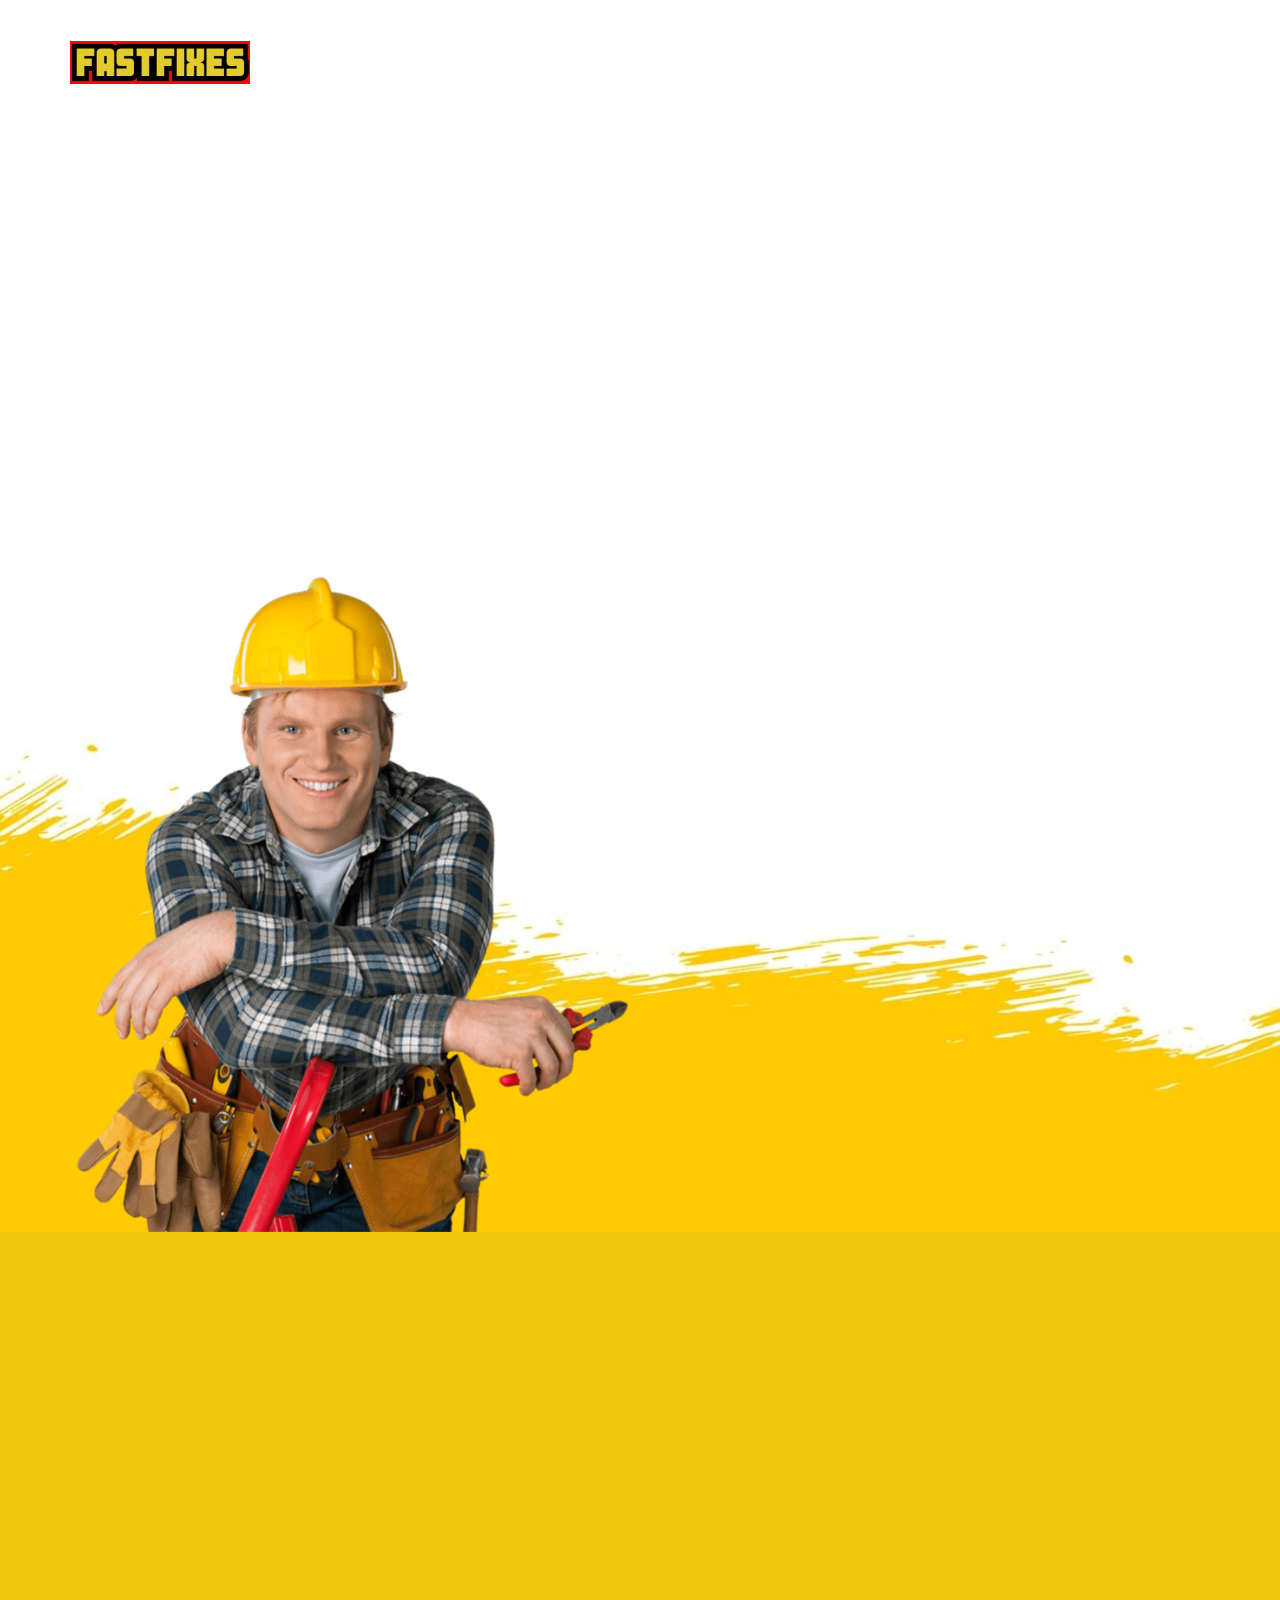
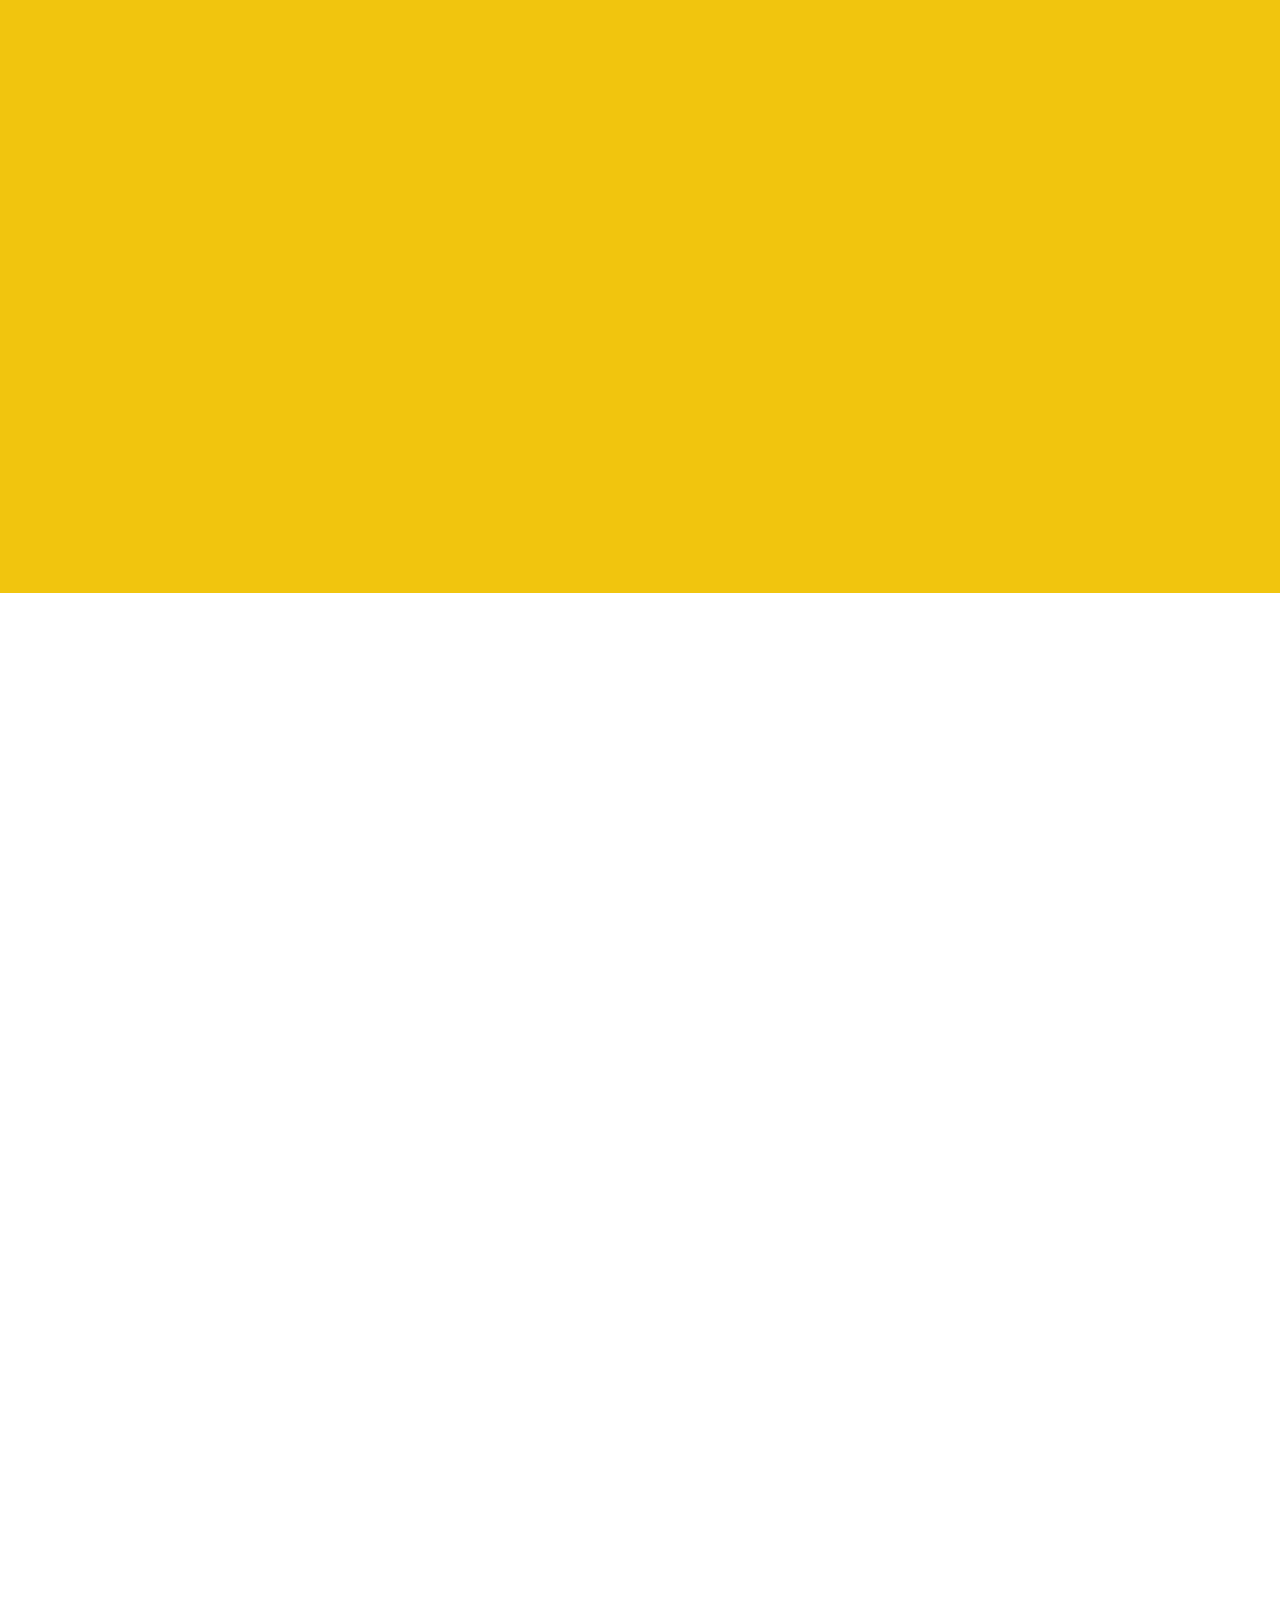
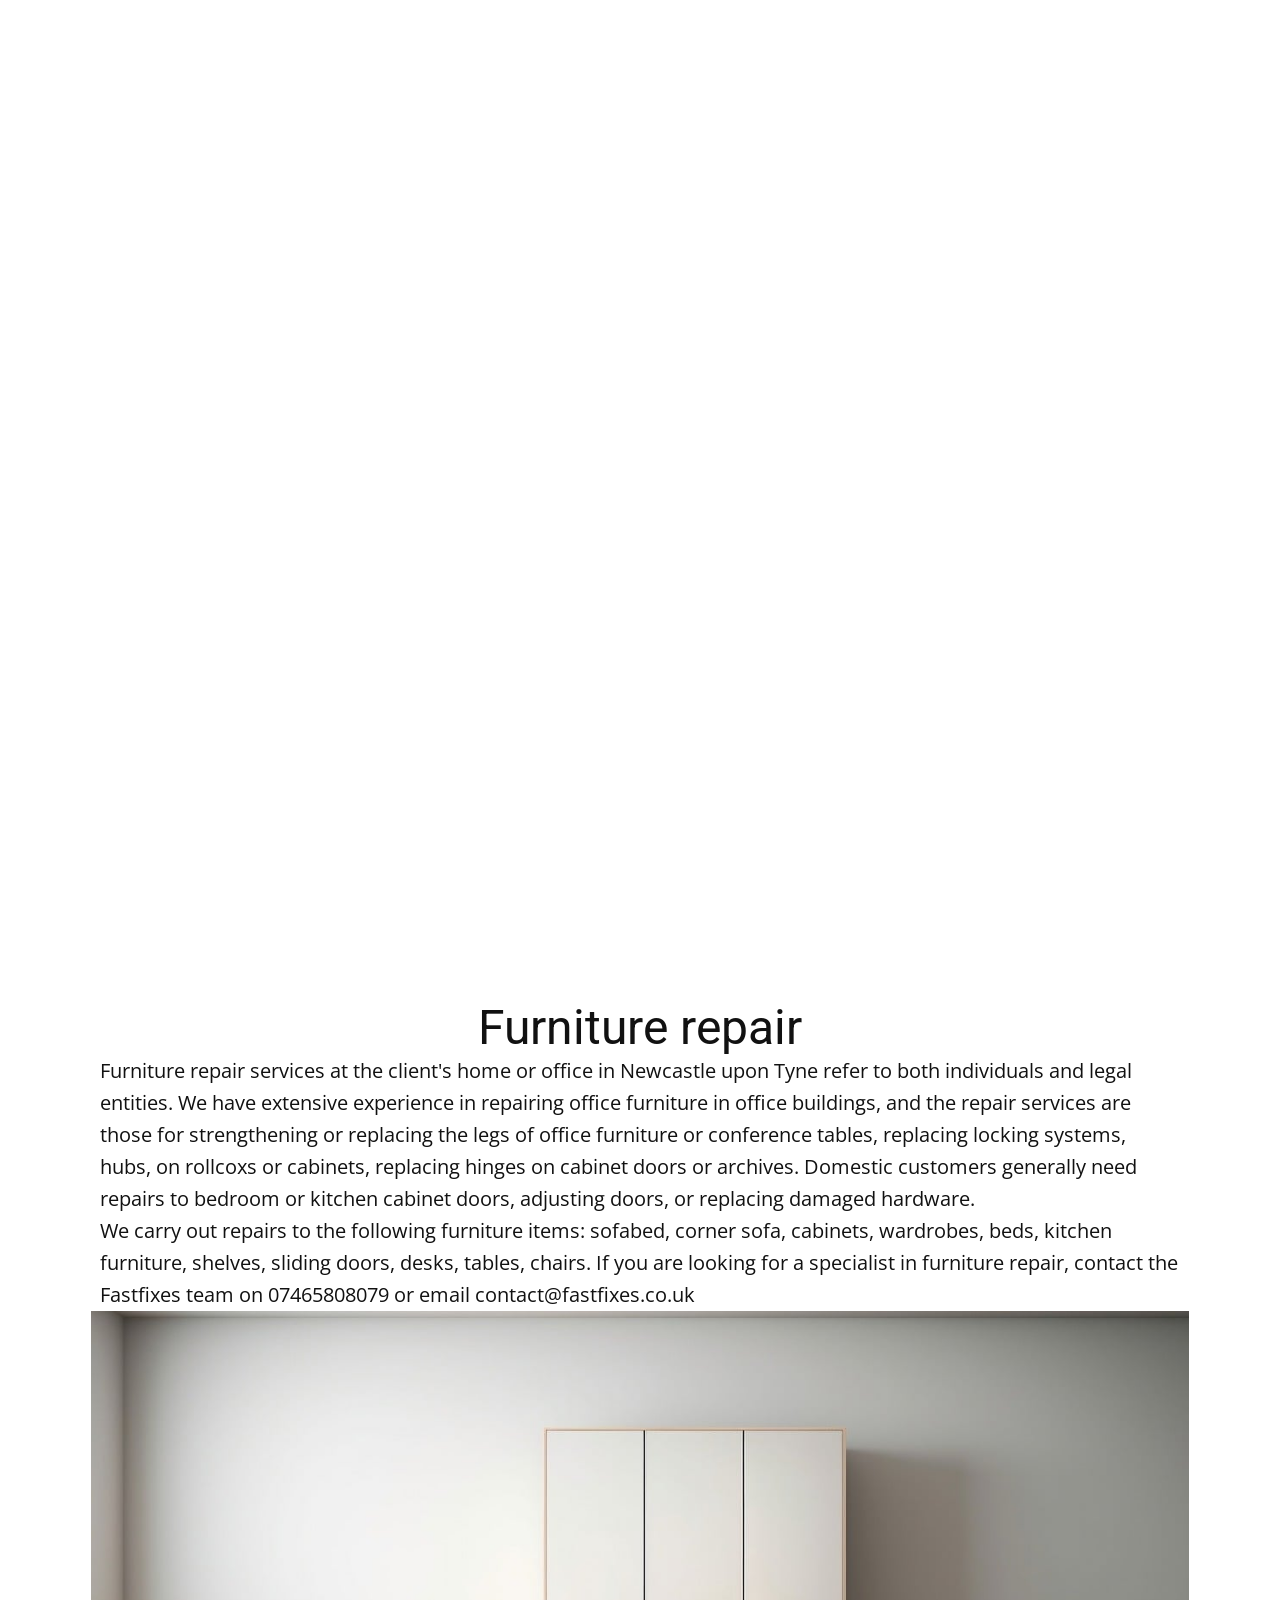
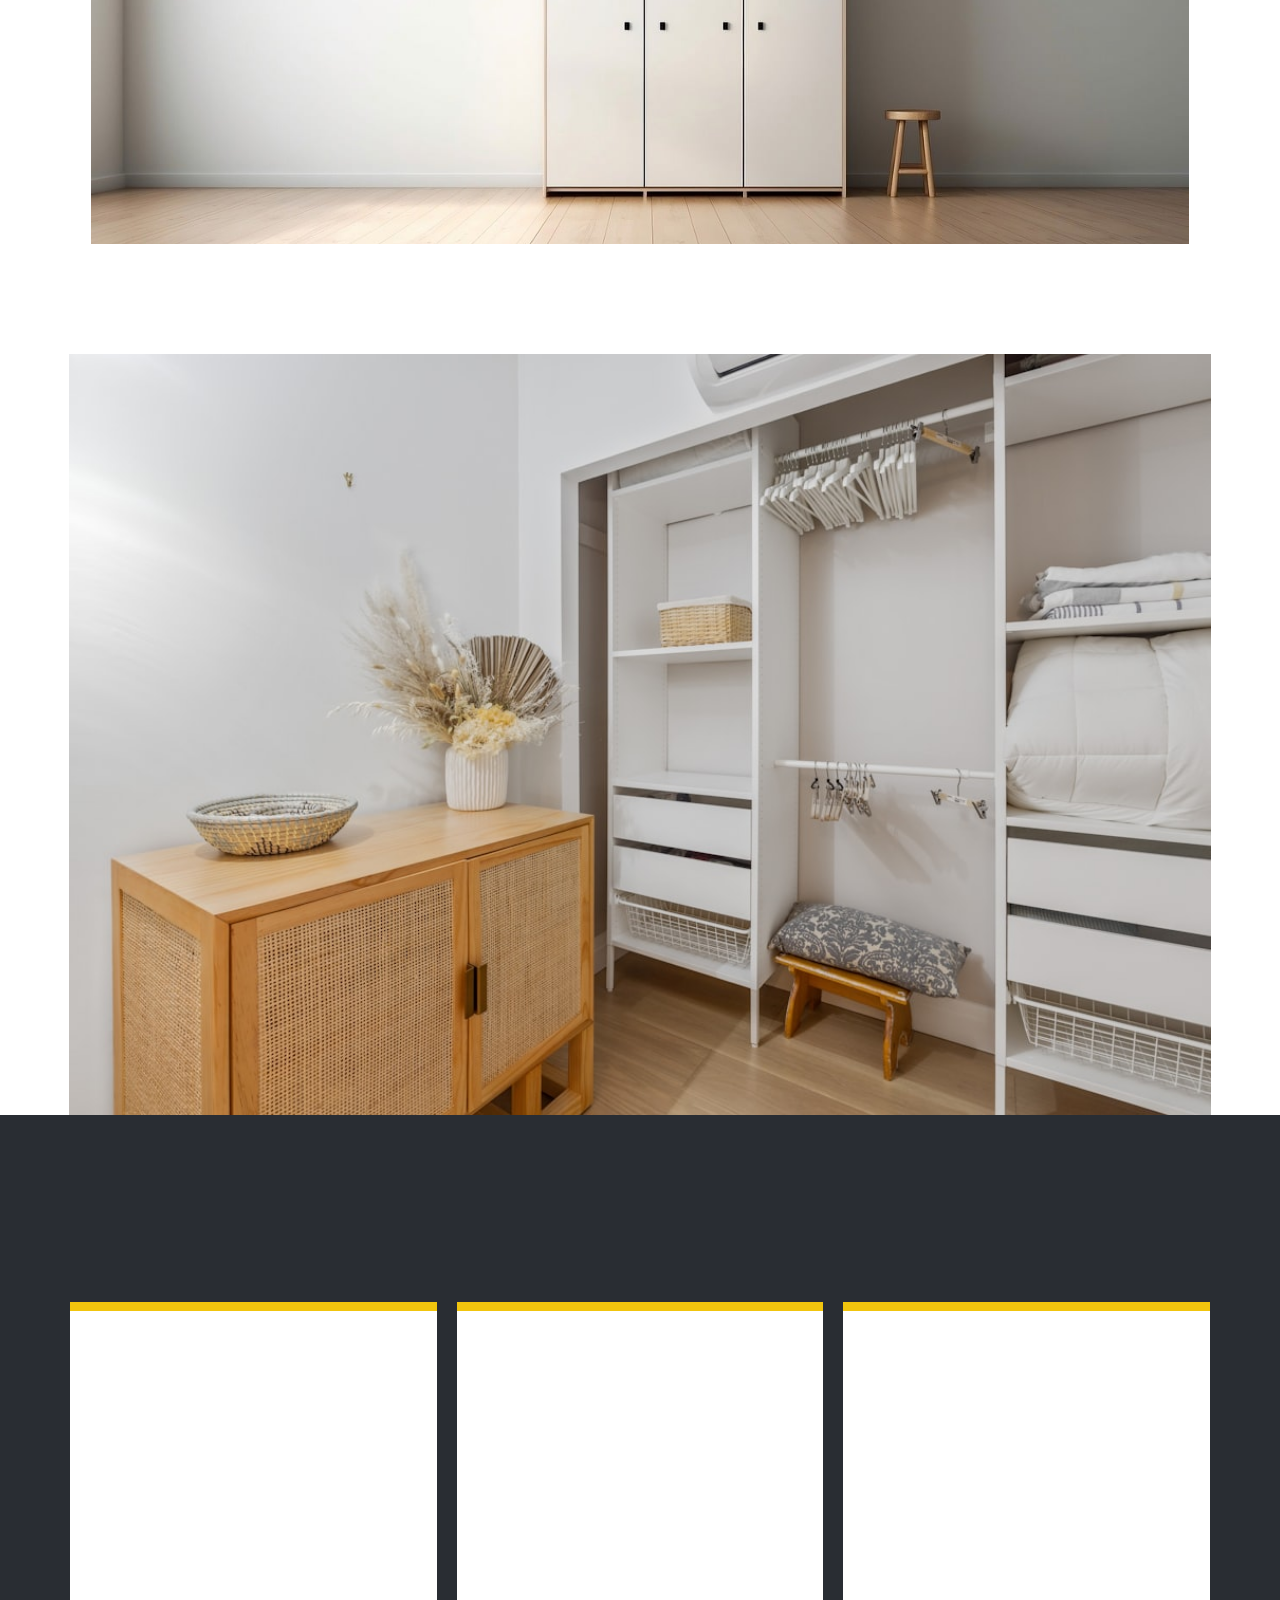
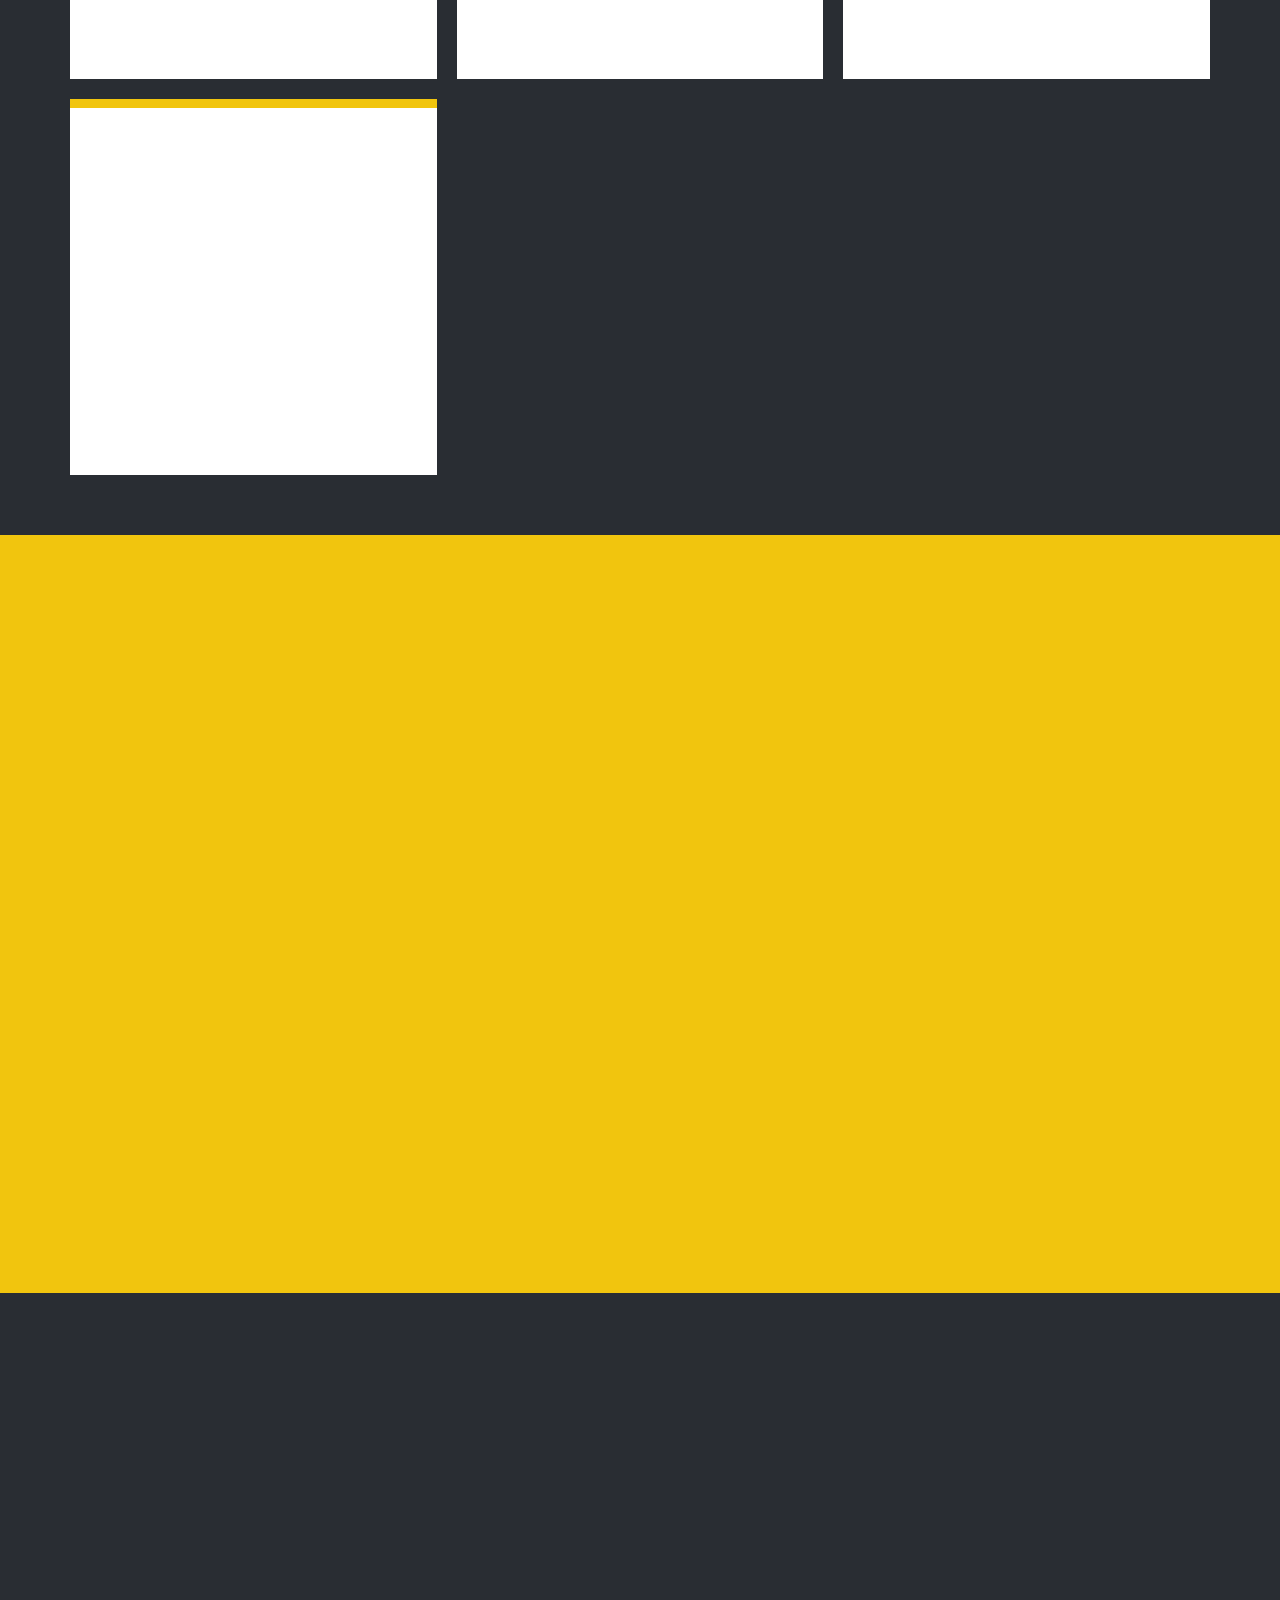
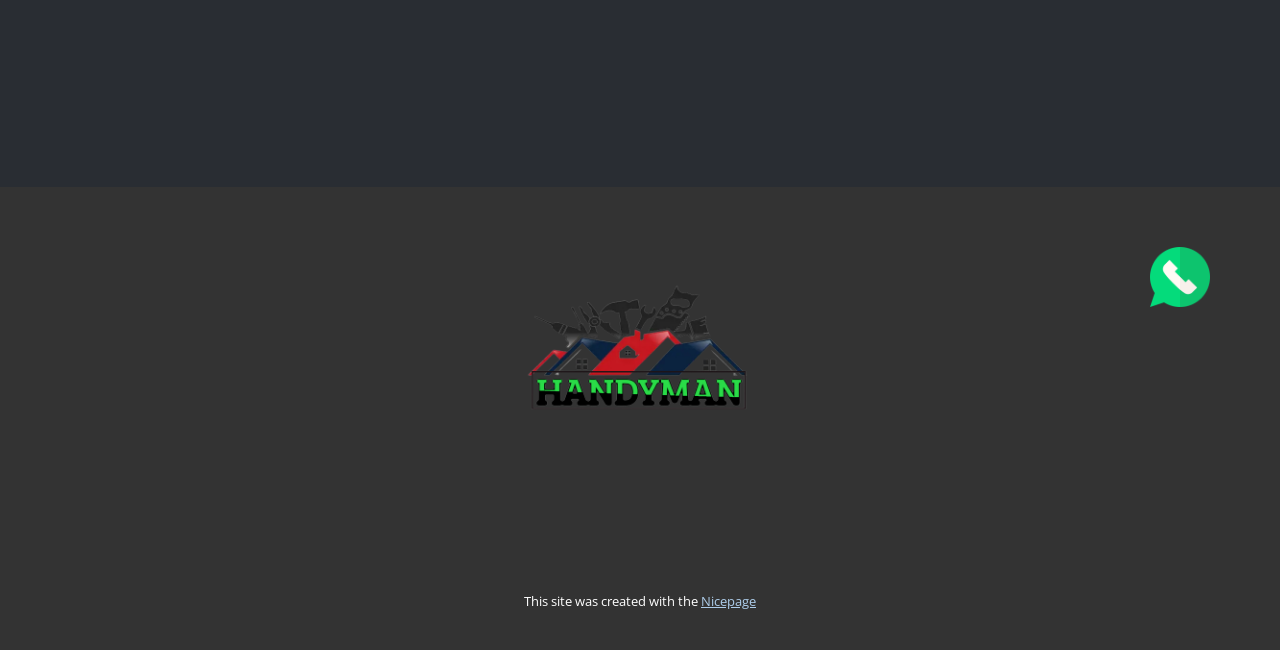
<file: index.html>
<!DOCTYPE html>
<html style="font-size: 16px;" lang="en-GB"><head>
    <meta name="viewport" content="width=device-width, initial-scale=1.0">
    <meta charset="utf-8">
    <meta name="keywords" content="flatpack, assembly, flat-pack, furniture assembly, furniture specialist, flat pack, ikea assembler, Newcastle flatpack assembly service, furniture fitter, near me, furniture repair">
    <meta name="description" content="Contact us for the best professional furniture assembly and repair services for residential or office furniture.Complete professional furniture assembly and repair services at the lowest prices in Newcastle upon Tyne">
    <title>Furniture assembly and repairs | Newcastle upon-tyne</title>
    <link rel="stylesheet" href="nicepage.css" media="screen">
<link rel="stylesheet" href="index.css" media="screen">
    <script class="u-script" type="text/javascript" src="jquery.js" defer=""></script>
    <script class="u-script" type="text/javascript" src="nicepage.js" defer=""></script>
    <meta name="generator" content="Nicepage 7.7.3, nicepage.com">
    <meta property="og:title" content="Furniture assembly and repair">
    <meta property="og:description" content="The best professional furniture assembly and repair services at the lowest prices in Newcastle upon Tyne">
    <meta property="og:image" content="https://handy.fastfixes.co.uk/images/photo-1631048499455-4f9e26f23b9f.jpeg">
    <meta property="og:url" content="https://handy.fastfixes.co.uk/">
    <link rel="canonical" href="https://handy.fastfixes.co.uk/">
    <link rel="icon" href="images/favicon.jpg">
    
    
    
    
    
    
    
    
    
    
    <link id="u-theme-google-font" rel="stylesheet" href="https://fonts.googleapis.com/css?family=Roboto:100,100i,300,300i,400,400i,500,500i,700,700i,900,900i|Open+Sans:300,300i,400,400i,500,500i,600,600i,700,700i,800,800i">
    <link id="u-page-google-font" rel="stylesheet" href="https://fonts.googleapis.com/css?family=Montserrat:100,100i,200,200i,300,300i,400,400i,500,500i,600,600i,700,700i,800,800i,900,900i">
    <script type="application/ld+json">{
		"@context": "http://schema.org",
		"@type": "Organization",
		"name": "Fast Fixes",
		"url": "https://handy.fastfixes.co.uk/",
		"logo": "images/FASTFIXES1-LOGO.png"
}</script>
    <meta name="theme-color" content="#478ac9">
    <meta property="og:type" content="website">
  <meta data-intl-tel-input-cdn-path="intlTelInput/"></head>
  <body data-home-page="Home.html" data-home-page-title="Home" data-path-to-root="./" data-include-products="false" class="u-body u-xl-mode" data-lang="en"><header class="u-clearfix u-header u-header" id="sec-9dd5"><div class="u-clearfix u-sheet u-valign-middle-lg u-valign-middle-md u-valign-middle-sm u-sheet-1">
        <a href="./" data-page-id="397426136" class="u-image u-logo u-image-1" data-image-width="272" data-image-height="65" title="Home">
          <img src="images/FASTFIXES1-LOGO.png" class="u-logo-image u-logo-image-1" alt="logo">
        </a>
        <nav class="u-menu u-menu-one-level u-offcanvas u-menu-1">
          <div class="menu-collapse" style="font-size: 1rem; letter-spacing: 0px;">
            <a class="u-button-style u-custom-left-right-menu-spacing u-custom-padding-bottom u-custom-top-bottom-menu-spacing u-hamburger-link u-nav-link u-text-active-palette-1-base u-text-hover-palette-2-base" href="#">
              <svg class="u-svg-link" viewBox="0 0 24 24"><use xlink:href="#menu-hamburger"></use></svg>
              <svg class="u-svg-content" version="1.1" id="menu-hamburger" viewBox="0 0 16 16" x="0px" y="0px" xmlns:xlink="http://www.w3.org/1999/xlink" xmlns="http://www.w3.org/2000/svg"><g><rect y="1" width="16" height="2"></rect><rect y="7" width="16" height="2"></rect><rect y="13" width="16" height="2"></rect>
</g></svg>
            </a>
          </div>
          <div class="u-custom-menu u-nav-container">
            <ul class="u-nav u-unstyled u-nav-1"><li class="u-nav-item"><a class="u-button-style u-nav-link u-text-active-palette-1-base u-text-hover-palette-2-base" href="./" style="padding: 10px 20px;">Home</a>
</li><li class="u-nav-item"><a class="u-button-style u-nav-link u-text-active-palette-1-base u-text-hover-palette-2-base" href="Services.html" style="padding: 10px 20px;">Services</a>
</li><li class="u-nav-item"><a class="u-button-style u-dialog-link u-nav-link u-text-active-palette-1-base u-text-hover-palette-2-base" href="#About.html" style="padding: 10px 20px;">About</a>
	</li><li class="u-nav-item"><a class="u-button-style u-dialog-link u-nav-link u-text-active-palette-1-base u-text-hover-palette-2-base" href="blog
/furniture-repair.html" style="padding: 10px 20px;">Furniture repair</a>
		</li><li class="u-nav-item"><a class="u-button-style u-dialog-link u-nav-link u-text-active-palette-1-base u-text-hover-palette-2-base" href="blog
/flat-pack.html" style="padding: 10px 20px;">Flat-pack</a>
</li><li class="u-nav-item"><a class="u-button-style u-nav-link u-text-active-palette-1-base u-text-hover-palette-2-base" href="Contact.html" style="padding: 10px 20px;">Contact</a>
</li></ul>
          </div>
          <div class="u-custom-menu u-nav-container-collapse">
            <div class="u-black u-container-style u-inner-container-layout u-opacity u-opacity-95 u-sidenav">
              <div class="u-inner-container-layout u-sidenav-overflow">
                <div class="u-menu-close"></div>
                <ul class="u-align-center u-nav u-popupmenu-items u-unstyled u-nav-2"><li class="u-nav-item"><a class="u-button-style u-nav-link" href="./">Home</a>
</li><li class="u-nav-item"><a class="u-button-style u-nav-link" href="Services.html">Services</a>
	</li><li class="u-nav-item"><a class="u-button-style u-nav-link" href="/blog/furniture-repair.html">Furniture repair</a>
</li><li class="u-nav-item"><a class="u-button-style u-dialog-link u-nav-link" href="#About.html">About</a>
</li><li class="u-nav-item"><a class="u-button-style u-nav-link" href="Contact.html">Contact</a>
</li></ul>
              </div>
            </div>
            <div class="u-black u-menu-overlay u-opacity u-opacity-70"></div>
          </div>
        </nav>
      </div></header>
    <section class="u-clearfix u-image u-section-1" id="carousel_58e9" data-image-width="1889" data-image-height="1080">
      <div class="u-clearfix u-sheet u-sheet-1">
        <div class="data-layout-selected u-clearfix u-expanded-width u-gutter-30 u-layout-wrap u-layout-wrap-1">
          <div class="u-layout">
            <div class="u-layout-row">
              <div class="u-align-center-sm u-align-center-xs u-container-style u-layout-cell u-left-cell u-size-30-md u-size-30-sm u-size-30-xs u-size-32-lg u-size-32-xl u-layout-cell-1" src="" data-animation-name="customAnimationIn" data-animation-duration="1500" data-animation-delay="0">
                <div class="u-container-layout u-valign-bottom-xl u-valign-top-lg u-valign-top-md u-valign-top-sm u-valign-top-xs u-container-layout-1">
                  <img class="u-expanded-width-lg u-image u-image-1" src="images/min.png">
                </div>
              </div>
              <div class="u-align-left u-container-align-left u-container-style u-layout-cell u-right-cell u-size-28-lg u-size-28-xl u-size-30-md u-size-30-sm u-size-30-xs u-layout-cell-2" data-animation-name="lightSpeedIn" data-animation-duration="1500" data-animation-delay="250" data-animation-direction="">
                <div class="u-container-layout u-valign-middle-lg u-valign-middle-md u-valign-middle-sm u-valign-middle-xs u-container-layout-2">
                  <h1 class="u-align-left u-text u-text-1">Flat pack furniture assembly Newcastle upon-tyne</h1>
                  <h1 class="u-align-left u-custom-font u-font-montserrat u-text u-text-2" data-animation-name="customAnimationIn" data-animation-duration="1500" data-animation-delay="750"></h1>
                  <p class="u-align-left u-text u-text-3"> Find amazing indoor and outdoor furniture&nbsp; assembly services, tailored for you. FastFixes offers you professional furniture assembly services at affordable prices in Newcastle upon Tyne.</p>
                  <p class="u-align-left u-text u-text-4"> The Fastfixes team provides flat-pack furniture assembly for interior and exterior of any size and difficulty. .<br>If you are looking for flat pack furniture assembly, such as cabinets, wardrobes, beds, sheds, trampolines, kitchen furniture, tables, chairs, etc. contact them by phone or whatsapp at the phone number +447465808079.&nbsp;<br>
                  </p>
                  <p class="u-align-left u-text u-text-5">Image from <a href="https://billionphotos.com/" class="u-active-none u-border-1 u-border-active-grey-60 u-border-black u-border-hover-grey-60 u-border-no-left u-border-no-right u-border-no-top u-bottom-left-radius-0 u-bottom-right-radius-0 u-btn u-button-link u-button-style u-hover-none u-none u-radius-0 u-text-body-color u-top-left-radius-0 u-top-right-radius-0 u-btn-1" target="_blank">Billionphotos</a>
                  </p>
                  <a href="Contact.html" data-page-id="2590587" class="u-active-black u-align-left u-border-2 u-border-active-black u-border-black u-border-hover-black u-border-radius-50 u-btn u-btn-round u-button-style u-hover-black u-none u-btn-2" data-animation-name="customAnimationIn" data-animation-duration="1250" data-animation-delay="500" title="Contact">contact us</a>
                </div>
              </div>
            </div>
          </div>
        </div>
      </div>
    </section>
    <section class="u-align-center u-clearfix u-container-align-center u-container-align-center-lg u-container-align-center-md u-container-align-center-sm u-container-align-center-xl u-palette-3-base u-valign-middle-lg u-valign-middle-md u-valign-middle-sm u-valign-top-xs u-section-2" id="carousel_ec6f">
      <div class="data-layout-selected u-clearfix u-gutter-0 u-layout-wrap u-layout-wrap-1">
        <div class="u-gutter-0 u-layout" style="">
          <div class="u-layout-row" style="">
            <div class="u-container-style u-image u-layout-cell u-shape-rectangle u-size-38 u-image-1" data-image-width="1295" data-image-height="1080" data-animation-name="customAnimationIn" data-animation-duration="1500">
              <div class="u-container-layout u-container-layout-1"></div>
            </div>
            <div class="u-container-style u-layout-cell u-shape-rectangle u-size-22 u-layout-cell-2" data-animation-name="customAnimationIn" data-animation-duration="1500" data-animation-delay="500">
              <div class="u-container-layout u-container-layout-2">
                <h2 class="u-align-left u-text u-text-1" data-animation-name="customAnimationIn" data-animation-duration="1500" data-animation-delay="500"> Reliable, Trusted, and Professional Services</h2>
                <ul class="u-align-left u-custom-list u-text u-text-2"> Welcome to <a href="faastfixes.co.uk" class="u-active-none u-border-none u-btn u-button-link u-button-style u-hover-none u-none u-text-palette-1-base u-btn-1" title="Fastfixes">Fastfixes</a>, your go-to expert for professional handyman and furniture assembly services. Whether you need help assembling IKEA furniture, installing shelves, or setting up your home office, our skilled team ensures a hassle-free experience. <span class="u-text-custom-color-1">
                    <a href="Contact.html" data-page-id="2590587" class="u-active-none u-border-none u-btn u-button-link u-button-style u-hover-none u-none u-text-palette-1-base u-btn-2" title="contact">Contact us</a></span> today for a fast and reliable service!
                </ul>
                <div class="custom-expanded u-expanded-width-lg u-expanded-width-md u-expanded-width-sm u-expanded-width-xl u-list u-list-1">
                  <div class="u-repeater u-repeater-1">
                    <div class="u-container-style u-list-item u-repeater-item">
                      <div class="u-container-layout u-similar-container u-container-layout-3">
                        <h6 class="u-align-left u-text u-text-default u-text-3"><span class="u-file-icon u-icon u-icon-1"><img src="images/711239.png" alt=""></span>&nbsp;Office
                        </h6>
                        <h6 class="u-align-left u-text u-text-4"><span class="u-file-icon u-icon u-icon-2"><img src="images/711239.png" alt=""></span>&nbsp;Living Room
                        </h6>
                      </div>
                    </div>
                    <div class="u-container-style u-list-item u-repeater-item">
                      <div class="u-container-layout u-similar-container u-container-layout-4">
                        <h6 class="u-align-left u-text u-text-default u-text-5"><span class="u-file-icon u-icon u-icon-3"><img src="images/711239.png" alt=""></span>&nbsp;Kitchen
                        </h6>
                        <h6 class="u-align-left u-text u-text-6"><span class="u-file-icon u-icon u-icon-4"><img src="images/711239.png" alt=""></span>&nbsp;Garage
                        </h6>
                      </div>
                    </div>
                    <div class="u-container-style u-list-item u-repeater-item">
                      <div class="u-container-layout u-similar-container u-container-layout-5">
                        <h6 class="u-align-left u-text u-text-default u-text-7"><span class="u-file-icon u-icon u-icon-5"><img src="images/711239.png" alt=""></span>Bathroom&nbsp;
                        </h6>
                        <h6 class="u-align-left u-text u-text-8"><span class="u-file-icon u-icon u-icon-6"><img src="images/711239.png" alt=""></span>&nbsp;Store
                        </h6>
                      </div>
                    </div>
                    <div class="u-container-style u-list-item u-repeater-item">
                      <div class="u-container-layout u-similar-container u-container-layout-6">
                        <h6 class="u-align-left u-text u-text-default u-text-9"><span class="u-file-icon u-icon u-icon-7"><img src="images/711239.png" alt=""></span>&nbsp;Basement
                        </h6>
                        <h6 class="u-align-left u-text u-text-10"><span class="u-file-icon u-icon u-icon-8"><img src="images/711239.png" alt=""></span>&nbsp;Bedroom
                        </h6>
                      </div>
                    </div>
                  </div>
                </div>
                <p class="u-align-left u-text u-text-11">Im<span style="font-style: italic;"></span>age​ from <a href="https://freepik.com" class="u-border-1 u-border-active-grey-60 u-border-black u-border-hover-grey-60 u-border-no-left u-border-no-right u-border-no-top u-btn u-button-link u-button-style u-none u-text-body-color u-btn-3" data-animation-name="" data-animation-duration="0" data-animation-delay="0" data-animation-direction="">Freepik</a>
                </p>
              </div>
            </div>
          </div>
        </div>
      </div>
    </section>
    <section class="u-align-left u-clearfix u-container-align-left u-section-3" id="carousel_39d7">
      <div class="u-clearfix u-sheet u-sheet-1">
        <h2 class="u-align-center u-text u-text-1" data-animation-name="customAnimationIn" data-animation-duration="1750">FURNITURE ASSEMBLY </h2>
        <div class="u-expanded-width u-list u-list-1">
          <div class="u-repeater u-repeater-1">
            <div class="u-align-left u-border-7 u-border-no-bottom u-border-no-left u-border-no-right u-border-palette-3-base u-container-align-left u-container-style u-list-item u-repeater-item u-shape-rectangle u-list-item-1" data-animation-name="customAnimationIn" data-animation-duration="1500" data-animation-delay="500">
              <div class="u-container-layout u-similar-container u-valign-bottom-lg u-valign-bottom-md u-valign-bottom-sm u-valign-bottom-xs u-container-layout-1"><span class="u-file-icon u-icon u-text-palette-3-base u-icon-1"><img src="images/481037-c757008b.png" alt=""></span>
                <h3 class="u-text u-text-2" data-animation-name="customAnimationIn" data-animation-duration="1500" data-animation-delay="250"> Kitchen assembly</h3>
                <p class="u-text u-text-3"> Fastfixes, a specialist in kitchen furniture assembly, will help you assemble and fix the units to the wall without any hassle. <br>Whether your kitchen furniture is custom-made or comes in boxes, we take care of everything. <br>Regardless of your kitchen furniture supplier (IKEA, NEXT, ARGOS, etc.), we, Fastfixes Handyman, assemble and fix the furniture for you. <br>Contact the Fastfixes team by phone 07465808079 or email contact@fastfixes.co.uk<br>
                </p>
              </div>
            </div>
            <div class="u-align-left u-border-7 u-border-no-bottom u-border-no-left u-border-no-right u-border-palette-3-base u-container-align-left u-container-style u-list-item u-repeater-item u-shape-rectangle u-list-item-2" data-animation-name="customAnimationIn" data-animation-duration="1500" data-animation-delay="500">
              <div class="u-container-layout u-similar-container u-valign-bottom-lg u-valign-bottom-md u-valign-bottom-sm u-valign-bottom-xs u-container-layout-2"><span class="u-file-icon u-icon u-text-palette-3-base u-icon-2"><img src="images/481037-c757008b.png" alt=""></span>
                <h3 class="u-text u-text-4" data-animation-name="customAnimationIn" data-animation-duration="1500" data-animation-delay="250"> Wardrobe assembly</h3>
                <p class="u-text u-text-5"> Fastfixes specialists provide professional assembly of wardrobes and cupboards, regardless of whether they have sliding doors or normal doors. <br>We perform flat pack furniture assembly for wardrobes and cabinets with 2 or 3 sliding doors, purchased from Ikea, Amazon, Next, etc. with professionally trained personnel.<br>If you are looking for a specialist wardrobe and cupboard fitter, contact the Fastfixes team on 07465808079 or email contact@fastfixes.co.uk<br>
                </p>
              </div>
            </div>
            <div class="u-align-left u-border-7 u-border-no-bottom u-border-no-left u-border-no-right u-border-palette-3-base u-container-align-left u-container-style u-list-item u-repeater-item u-shape-rectangle u-list-item-3" data-animation-name="customAnimationIn" data-animation-duration="1500" data-animation-delay="500">
              <div class="u-container-layout u-similar-container u-valign-bottom-lg u-valign-bottom-md u-valign-bottom-sm u-valign-bottom-xs u-container-layout-3"><span class="u-file-icon u-icon u-text-palette-3-base u-icon-3"><img src="images/481037-c757008b.png" alt=""></span>
                <h3 class="u-text u-text-6" data-animation-name="customAnimationIn" data-animation-duration="1500" data-animation-delay="250"> Table and c​​hair assembly</h3>
                <p class="u-text u-text-7"> We provide assembly of kitchen or living room tables and chairs, which are packed in boxes and flat pack. <br>We assemble tables and chairs made of marble, glass, wood, iron, ensuring quality assembly and warranty. <br>If you want a quality assembly service and no stress, call on our Fastfixes installers in Newcastle.<br>Regardless of your supplier of tables and chairs (IKEA, NEXT, ARGOS, etc.), Fastfixes craftsmen assemble the furniture for you. <br>Contact the Fastfixes team by phone 07465808079 or e-mail contact@fastfixes.co.uk<br>
                </p>
              </div>
            </div>
            <div class="u-align-left u-border-7 u-border-no-bottom u-border-no-left u-border-no-right u-border-palette-3-base u-container-align-left u-container-style u-list-item u-repeater-item u-shape-rectangle u-list-item-4" data-animation-name="customAnimationIn" data-animation-duration="1500" data-animation-delay="500">
              <div class="u-container-layout u-similar-container u-valign-bottom-lg u-valign-bottom-md u-valign-bottom-sm u-valign-bottom-xs u-container-layout-4"><span class="u-file-icon u-icon u-text-palette-3-base u-icon-4"><img src="images/481037-c757008b.png" alt=""></span>
                <h3 class="u-text u-text-8" data-animation-name="customAnimationIn" data-animation-duration="1500" data-animation-delay="250"> Wooden furniture</h3>
                <p class="u-text u-text-9"> We professionally assemble wooden furniture, beds, tables, chairs, coffee tables from Ikea, Argos, Next, Amazon with a professionally trained specialist. <br>We assemble wooden furniture whether it is custom made or purchased online flat pack furniture. <br>Daca esti in cautarea unui specialist montator mobila din lemn contactati echipa Fastfixes,  la telefon 07465808079 sau e-mail contact@fastfixes.co.uk<br>
                </p>
              </div>
            </div>
            <div class="u-align-left u-border-7 u-border-no-bottom u-border-no-left u-border-no-right u-border-palette-3-base u-container-align-left u-container-style u-list-item u-repeater-item u-shape-rectangle u-list-item-5" data-animation-name="customAnimationIn" data-animation-duration="1500" data-animation-delay="500">
              <div class="u-container-layout u-similar-container u-valign-bottom-lg u-valign-bottom-md u-valign-bottom-sm u-valign-bottom-xs u-container-layout-5"><span class="u-file-icon u-icon u-text-palette-3-base u-icon-5"><img src="images/481037-c757008b.png" alt=""></span>
                <h3 class="u-text u-text-10" data-animation-name="customAnimationIn" data-animation-duration="1500" data-animation-delay="250"> Sliding doors installation</h3>
                <p class="u-text u-text-11"> Do you need a sliding or fixed door fitted? We can fit and install the door you need regardless of the quantity and complexity of the doors. <br>Whether your sliding door needs to be fitted to a wardrobe, cupboard, kitchen or terrace, the Fastfixes team is working for you. <br>Contact the Fastfixes team for a sliding or fixed door installation service on 07465808079 or email contact@fastfixes.co.uk
                </p>
              </div>
            </div>
            <div class="u-align-left u-border-7 u-border-no-bottom u-border-no-left u-border-no-right u-border-palette-3-base u-container-align-left u-container-style u-list-item u-repeater-item u-shape-rectangle u-list-item-6" data-animation-name="customAnimationIn" data-animation-duration="1500" data-animation-delay="500">
              <div class="u-container-layout u-similar-container u-valign-bottom-lg u-valign-bottom-md u-valign-bottom-sm u-valign-bottom-xs u-container-layout-6"><span class="u-file-icon u-icon u-text-palette-3-base u-icon-6"><img src="images/481037-c757008b.png" alt=""></span>
                <h3 class="u-text u-text-12" data-animation-name="customAnimationIn" data-animation-duration="1500" data-animation-delay="250"> Upholstered furniture assembly</h3>
                <p class="u-text u-text-13"> Fastfixes provides upholstery installation with qualified personnel for sofa beds, couches, corner sofas, electric armchairs, folding sofas in Newcastle upon Tyne <br>If you are looking for an upholstery installation specialist contact the Fastfixes team, on 07465808079 or email contact@fastfixes.co.uk
                </p>
              </div>
            </div>
            <div class="u-align-left u-border-7 u-border-no-bottom u-border-no-left u-border-no-right u-border-palette-3-base u-container-align-left u-container-style u-list-item u-repeater-item u-shape-rectangle u-list-item-7" data-animation-name="customAnimationIn" data-animation-duration="1500" data-animation-delay="500">
              <div class="u-container-layout u-similar-container u-valign-bottom-lg u-valign-bottom-md u-valign-bottom-sm u-valign-bottom-xs u-container-layout-7"><span class="u-file-icon u-icon u-text-palette-3-base u-icon-7"><img src="images/481037-c757008b.png" alt=""></span>
                <h3 class="u-text u-text-14" data-animation-name="customAnimationIn" data-animation-duration="1500" data-animation-delay="250"> Outdoor installation</h3>
                <p class="u-text u-text-15"> Our specialists offer assembly and installation of all outdoor items. Fastfixes provides professional assembly and installation of swimming pools, trampolines, patio furniture, garden sheds, greenhouses in Newcastle upon Tyne. <br>If you are looking for an assembly and installation specialist for outdoor furniture contact the Fastfixes team on 07465808079 or email contact@fastfixes.co.uk
                </p>
              </div>
            </div>
            <div class="u-align-left u-border-7 u-border-no-bottom u-border-no-left u-border-no-right u-border-palette-3-base u-container-align-left u-container-style u-list-item u-repeater-item u-shape-rectangle u-list-item-8" data-animation-name="customAnimationIn" data-animation-duration="1500" data-animation-delay="500">
              <div class="u-container-layout u-similar-container u-valign-bottom-lg u-valign-bottom-md u-valign-bottom-sm u-valign-bottom-xs u-container-layout-8"><span class="u-file-icon u-icon u-text-palette-3-base u-icon-8"><img src="images/481037-c757008b.png" alt=""></span>
                <h3 class="u-text u-text-16" data-animation-name="customAnimationIn" data-animation-duration="1500" data-animation-delay="250"> Flat pack assembly</h3>
                <p class="u-text u-text-17"> We offer flat pack furniture assembly services, shelves, kitchens, living rooms, beds, sofa beds, storage units, tables, chairs, stands, etc. with flat pack assembly specialists. <br>Book an appointment with a Flat pack assembly specialist in Newcastle upon Tyne now by calling 07465808079 or email contact@fastfixes.co.uk
                </p>
              </div>
            </div>
            <div class="u-align-left u-border-7 u-border-no-bottom u-border-no-left u-border-no-right u-border-palette-3-base u-container-align-left u-container-style u-list-item u-repeater-item u-shape-rectangle u-list-item-9" data-animation-name="customAnimationIn" data-animation-duration="1500" data-animation-delay="500">
              <div class="u-container-layout u-similar-container u-valign-bottom-lg u-valign-bottom-md u-valign-bottom-sm u-valign-bottom-xs u-container-layout-9"><span class="u-file-icon u-icon u-text-palette-3-base u-icon-9"><img src="images/481037-c757008b.png" alt=""></span>
                <h3 class="u-text u-text-18" data-animation-name="customAnimationIn" data-animation-duration="1500" data-animation-delay="250"> Light Fixture Repair</h3>
                <p class="u-text u-text-19"> Lorem ipsum dolor sit amet, consectetur adipiscing elit, sed do eiusmod tempor incididunt ut labore et dolore magna aliqua. Sed vulputate mi sit amet mauris commodo quis imperdiet. Leo duis ut diam quam nulla porttitor. </p>
              </div>
            </div>
          </div>
        </div>
      </div>
    </section>
    <section class="u-clearfix u-section-4" id="block-1">
      <div class="u-clearfix u-sheet u-sheet-1"><!--post_details--><!--post_details_options_json--><!--{"source":""}--><!--/post_details_options_json--><!--blog_post-->
        <div class="u-container-style u-expanded-width u-post-details u-post-details-1">
          <div class="u-container-layout u-container-layout-1"><!--blog_post_header-->
            <h2 class="u-align-center u-blog-control u-text u-text-1">
              <a class="u-post-header-link" href="blog/furniture-repair.html">Furniture repair</a>
            </h2><!--/blog_post_header-->
            <p class="u-text u-text-2"> Furniture repair services at the client's home or office in Newcastle upon Tyne refer to both individuals and legal entities. We have extensive experience in repairing office furniture in office buildings, and the repair services are those for strengthening or replacing the legs of office furniture or conference tables, replacing locking systems, hubs, on rollcoxs or cabinets, replacing hinges on cabinet doors or archives. Domestic customers generally need repairs to bedroom or kitchen cabinet doors, adjusting doors, or replacing damaged hardware. <br>We carry out repairs to the following furniture items: sofabed, corner sofa, cabinets, wardrobes, beds, kitchen furniture, shelves, sliding doors, desks, tables, chairs. If you are looking for a specialist in furniture repair, contact the Fastfixes team on 07465808079 or email contact@fastfixes.co.uk
            </p><!--blog_post_image-->
            <a class="u-post-header-link" href="blog/furniture-repair.html"><img src="images/6fb9cf479c56716b4242f392d0ad4ef3d312bc492509596fe830d3654f6741f5b145a0b53d387bad1f8e7bb469a334188f40f97a148e43f931414d_1280.jpg" alt="" class="u-blog-control u-expanded-width u-image u-image-default u-image-1" data-image-width="1280" data-image-height="717"></a><!--/blog_post_image--><!--blog_post_content-->
            <!--/blog_post_content-->
          </div>
        </div><!--/blog_post--><!--/post_details-->
      </div>
    </section>
    <section class="u-clearfix u-image u-section-5" id="sec-1301">
      <div class="u-clearfix u-sheet u-sheet-1">
        <h2 class="u-align-center u-text u-text-1" data-animation-name="customAnimationIn" data-animation-duration="1500"> Send us a message</h2>
        <div class="u-expanded-width u-list u-list-1">
          <div class="u-repeater u-repeater-1">
            <div class="u-container-align-center-sm u-container-align-center-xs u-container-style u-list-item u-repeater-item u-list-item-1" data-animation-name="customAnimationIn" data-animation-duration="1500" data-animation-delay="250">
              <div class="u-container-layout u-similar-container u-container-layout-1">
                <img alt="" class="custom-expanded u-image u-image-default u-image-1" data-image-width="626" data-image-height="418" src="images/rf.jpg">
                <h3 class="u-text u-text-default u-text-2"> Send us a message</h3>
                <p class="u-text u-text-3"> Email us using our simple form and we'll respond within 10 working days.</p>
                <a href="" class="u-active-black u-align-center-sm u-align-center-xs u-align-left-lg u-align-left-md u-align-left-xl u-border-2 u-border-active-black u-border-hover-black u-border-palette-3-base u-border-radius-50 u-btn u-button-style u-hover-black u-palette-3-base u-btn-1" data-animation-name="customAnimationIn" data-animation-duration="1250" data-animation-delay="500"> Send us a message </a>
              </div>
            </div>
            <div class="u-container-align-center-sm u-container-align-center-xs u-container-style u-list-item u-repeater-item u-list-item-2" data-animation-name="customAnimationIn" data-animation-duration="1500" data-animation-delay="250">
              <div class="u-container-layout u-similar-container u-container-layout-2">
                <img alt="" class="custom-expanded u-image u-image-default u-image-2" data-image-width="626" data-image-height="418" src="images/rtr.jpg">
                <h3 class="u-text u-text-default u-text-4"> Make a complaint</h3>
                <p class="u-text u-text-5"> If you're not happy with the service you've received from Our Company, call us or send us an email and let us know.</p>
                <a href="" class="u-active-black u-align-center-sm u-align-center-xs u-align-left-lg u-align-left-md u-align-left-xl u-border-2 u-border-active-black u-border-hover-black u-border-palette-3-base u-border-radius-50 u-btn u-button-style u-hover-black u-palette-3-base u-btn-2" data-animation-name="customAnimationIn" data-animation-duration="1250" data-animation-delay="500"> Make a complaint</a>
              </div>
            </div>
          </div>
        </div>
        <div class="u-align-center u-border-1 u-border-grey-15 u-line u-line-horizontal u-line-1" data-animation-name="customAnimationIn" data-animation-duration="1500" data-animation-delay="500"></div>
      </div>
    </section>
    <section class="u-align-center u-clearfix u-container-align-center u-palette-5-dark-3 u-section-6" id="sec-32ab">
      <div class="u-clearfix u-sheet u-valign-middle-lg u-valign-middle-md u-valign-middle-sm u-valign-middle-xs u-sheet-1">
        <h2 class="u-align-center u-text u-text-1" data-animation-name="customAnimationIn" data-animation-duration="1250"> Professional Services</h2>
        <p class="u-align-center u-text u-text-2" data-animation-name="customAnimationIn" data-animation-duration="1500" data-animation-delay="250"> We’ll Leave Your Home Safer Than We Found It</p>
        <div class="u-expanded-width u-list u-list-1">
          <div class="u-repeater u-repeater-1">
            <div class="u-align-center u-border-9 u-border-no-bottom u-border-no-left u-border-no-right u-border-palette-3-base u-container-align-center u-container-align-left u-container-style u-hover-feature u-list-item u-repeater-item u-shape-rectangle u-white u-list-item-1">
              <div class="u-container-layout u-similar-container u-container-layout-1">
                <h5 class="u-align-left u-text u-text-3" data-animation-name="customAnimationIn" data-animation-duration="1500" data-animation-delay="500"> Electrical Services</h5>
                <p class="u-align-left u-text u-text-4" data-animation-name="customAnimationIn" data-animation-duration="1250" data-animation-delay="500"> Feugiat nibh sed pulvinar proin gravida hendrerit lectus. Purus in mollis nunc sed id semper risus. Gravida in fermentum et sollicitudin ac orci phasellus egestas tellus. Sed libero enim sed faucibus turpis in eu mi. Ornare arcu dui vivamus arcu. </p>
              </div>
            </div>
            <div class="u-align-center u-border-9 u-border-no-bottom u-border-no-left u-border-no-right u-border-palette-3-base u-container-align-center u-container-style u-hover-feature u-list-item u-repeater-item u-shape-rectangle u-white u-list-item-2">
              <div class="u-container-layout u-similar-container u-container-layout-2">
                <h5 class="u-align-left u-text u-text-5" data-animation-name="customAnimationIn" data-animation-duration="1500" data-animation-delay="500"> Repair Services</h5>
                <p class="u-align-left u-text u-text-6" data-animation-name="customAnimationIn" data-animation-duration="1250" data-animation-delay="500"> Feugiat nibh sed pulvinar proin gravida hendrerit lectus. Purus in mollis nunc sed id semper risus. Gravida in fermentum et sollicitudin ac orci phasellus egestas tellus. Sed libero enim sed faucibus turpis in eu mi. Ornare arcu dui vivamus arcu. </p>
              </div>
            </div>
            <div class="u-align-center u-border-9 u-border-no-bottom u-border-no-left u-border-no-right u-border-palette-3-base u-container-align-center u-container-style u-hover-feature u-list-item u-repeater-item u-shape-rectangle u-white u-list-item-3">
              <div class="u-container-layout u-similar-container u-container-layout-3">
                <h5 class="u-align-left u-text u-text-7" data-animation-name="customAnimationIn" data-animation-duration="1500" data-animation-delay="500"> Tips &amp; Ideas</h5>
                <p class="u-align-left u-text u-text-8" data-animation-name="customAnimationIn" data-animation-duration="1250" data-animation-delay="500"> Feugiat nibh sed pulvinar proin gravida hendrerit lectus. Purus in mollis nunc sed id semper risus. Gravida in fermentum et sollicitudin ac orci phasellus egestas tellus. Sed libero enim sed faucibus turpis in eu mi. Ornare arcu dui vivamus arcu. </p>
              </div>
            </div>
            <div class="u-align-center u-border-9 u-border-no-bottom u-border-no-left u-border-no-right u-border-palette-3-base u-container-align-center u-container-align-left u-container-style u-hover-feature u-list-item u-repeater-item u-shape-rectangle u-white u-list-item-4">
              <div class="u-container-layout u-similar-container u-container-layout-4">
                <h5 class="u-align-left u-text u-text-9" data-animation-name="customAnimationIn" data-animation-duration="1500" data-animation-delay="500"> Electrical Services</h5>
                <p class="u-align-left u-text u-text-10" data-animation-name="customAnimationIn" data-animation-duration="1250" data-animation-delay="500"> Feugiat nibh sed pulvinar proin gravida hendrerit lectus. Purus in mollis nunc sed id semper risus. Gravida in fermentum et sollicitudin ac orci phasellus egestas tellus. Sed libero enim sed faucibus turpis in eu mi. Ornare arcu dui vivamus arcu. </p>
              </div>
            </div>
          </div>
        </div>
      </div>
      
      
      
      
      
      
      
      
      
      
      
      
      
      
      
      
      
      
      
      
      
      
      
      
      
    </section>
    <section class="u-clearfix u-palette-3-base u-valign-middle-lg u-valign-middle-md u-valign-middle-sm u-valign-middle-xs u-section-7" id="sec-421c">
      <div class="data-layout-selected u-clearfix u-expanded-width u-layout-wrap u-layout-wrap-1">
        <div class="u-layout">
          <div class="u-layout-row">
            <div class="u-container-align-left-xl u-container-style u-layout-cell u-size-24-xl u-size-26-lg u-size-60-md u-size-60-sm u-size-60-xs u-white u-layout-cell-1" data-animation-name="customAnimationIn" data-animation-duration="1500" data-animation-delay="500">
              <div class="u-container-layout u-valign-middle u-container-layout-1">
                <h2 class="u-align-left u-text u-text-1" data-animation-name="customAnimationIn" data-animation-duration="1500" data-animation-delay="500"> Meet Your Home Service Experts</h2>
                <p class="u-align-left u-text u-text-2">Image from <a href="https://freepik.com" class="u-active-none u-border-1 u-border-active-grey-50 u-border-grey-75 u-border-hover-grey-75 u-border-no-left u-border-no-right u-border-no-top u-bottom-left-radius-0 u-bottom-right-radius-0 u-btn u-button-link u-button-style u-hover-none u-none u-radius-0 u-text-body-color u-top-left-radius-0 u-top-right-radius-0 u-btn-1" target="_blank">Freepik </a>
                </p>
                <div class="u-expanded-width-lg u-expanded-width-md u-expanded-width-sm u-expanded-width-xs u-list u-list-1">
                  <div class="u-repeater u-repeater-1">
                    <div class="u-align-left u-container-align-left u-container-style u-list-item u-repeater-item">
                      <div class="u-container-layout u-similar-container u-valign-middle u-container-layout-2"><span class="u-align-left u-file-icon u-icon u-icon-1"><img src="images/9434040.png" alt=""></span>
                        <h5 class="u-align-left u-custom-font u-font-montserrat u-text u-text-3"> Emergency Repairs</h5>
                      </div>
                    </div>
                    <div class="u-align-left u-container-align-left u-container-style u-list-item u-repeater-item">
                      <div class="u-container-layout u-similar-container u-valign-middle u-container-layout-3"><span class="u-align-left u-file-icon u-icon u-icon-2"><img src="images/9434040.png" alt=""></span>
                        <h5 class="u-align-left u-custom-font u-font-montserrat u-text u-text-4"> Electrical Repair</h5>
                      </div>
                    </div>
                    <div class="u-align-left u-container-align-left u-container-style u-list-item u-repeater-item">
                      <div class="u-container-layout u-similar-container u-valign-middle u-container-layout-4"><span class="u-align-left u-file-icon u-icon u-icon-3"><img src="images/9434040.png" alt=""></span>
                        <h5 class="u-align-left u-custom-font u-font-montserrat u-text u-text-5">Circuit Breakers</h5>
                      </div>
                    </div>
                    <div class="u-align-left u-container-align-left u-container-style u-list-item u-repeater-item">
                      <div class="u-container-layout u-similar-container u-valign-middle u-container-layout-5"><span class="u-align-left u-file-icon u-icon u-icon-4"><img src="images/9434040.png" alt=""></span>
                        <h5 class="u-align-left u-custom-font u-font-montserrat u-text u-text-6"> Ceiling Fans</h5>
                      </div>
                    </div>
                    <div class="u-align-left u-container-align-left u-container-style u-list-item u-repeater-item">
                      <div class="u-container-layout u-similar-container u-valign-middle u-container-layout-6"><span class="u-align-left u-file-icon u-icon u-icon-5"><img src="images/9434040.png" alt=""></span>
                        <h5 class="u-align-left u-custom-font u-font-montserrat u-text u-text-7"> Generators</h5>
                      </div>
                    </div>
                  </div>
                </div>
                <a href="#" class="u-active-black u-align-left u-border-2 u-border-active-black u-border-black u-border-hover-black u-border-radius-50 u-btn u-button-style u-hover-black u-none u-btn-2" data-animation-name="customAnimationIn" data-animation-duration="1250" data-animation-delay="750">Learn more</a>
              </div>
            </div>
            <div class="u-align-center u-container-align-center u-container-style u-image u-layout-cell u-size-34-lg u-size-36-xl u-size-60-md u-size-60-sm u-size-60-xs u-image-1" data-image-width="1620" data-image-height="1080" data-animation-name="customAnimationIn" data-animation-duration="1500" data-animation-delay="500">
              <div class="u-container-layout u-container-layout-7"></div>
            </div>
          </div>
        </div>
      </div>
    </section>
    <section class="u-clearfix u-container-align-center u-palette-5-dark-3 u-section-8" id="carousel_42f5">
      <div class="u-clearfix u-sheet u-valign-middle u-sheet-1">
        <div class="data-layout-selected u-clearfix u-expanded-width u-layout-wrap u-layout-wrap-1">
          <div class="u-layout">
            <div class="u-layout-row">
              <div class="u-container-style u-layout-cell u-size-20-lg u-size-20-xl u-size-30-md u-size-30-sm u-size-30-xs u-layout-cell-1" data-animation-name="customAnimationIn" data-animation-duration="1500">
                <div class="u-container-layout u-valign-top-lg u-valign-top-md u-valign-top-sm u-valign-top-xs u-container-layout-1">
                  <h4 class="u-align-center u-text u-text-1">Email Us</h4>
                  <p class="u-align-center u-text u-text-default u-text-2"> Email us using our simple form and we'll respond within 10 working days.</p>
                  <a href="#" class="u-btn u-button-style u-hover-palette-1-dark-1 u-palette-1-base u-btn-1">Email</a>
                </div>
              </div>
              <div class="u-container-align-center-lg u-container-align-center-md u-container-align-center-xl u-container-style u-layout-cell u-size-20-lg u-size-20-xl u-size-30-md u-size-30-sm u-size-30-xs u-layout-cell-2" data-animation-name="customAnimationIn" data-animation-duration="1500" data-animation-delay="500" data-animation-direction="">
                <div class="u-container-layout u-valign-top u-container-layout-2"><span class="u-align-center u-file-icon u-icon u-icon-1"><img src="images/733585.png" alt=""></span>
                  <h4 class="u-align-center u-text u-text-3"> Whatsapp Support</h4>
                  <p class="u-align-center u-text u-text-default-lg u-text-default-md u-text-default-xl u-text-4"> Add us on WhatsApp &amp; send queries for instant reply.</p>
                  <a href="https://wa.me/447728580280" class="u-active-palette-3-light-1 u-btn u-button-style u-custom u-hover-palette-3-light-1 u-palette-3-base u-btn-2" data-animation-name="" data-animation-duration="0" data-animation-delay="0" data-animation-direction="" title="whatsapp">Whtsapp</a>
                </div>
              </div>
              <div class="cell-temp-clone u-container-align-center u-container-style u-layout-cell u-size-20-lg u-size-20-xl u-size-60-md u-size-60-sm u-size-60-xs u-layout-cell-3" data-animation-name="customAnimationIn" data-animation-duration="1500" data-animation-delay="500" data-animation-direction="">
                <div class="u-container-layout u-valign-top-lg u-valign-top-md u-valign-top-sm u-valign-top-xs u-container-layout-3"><span class="u-align-center u-file-icon u-icon u-text-white u-icon-2"><img src="images/684849-34712721.png" alt=""></span>
                  <h4 class="u-align-center u-text u-text-5"> Live Chat</h4>
                  <p class="u-align-center u-text u-text-6"> The fastest way to get in touch with an Expert</p>
                </div>
              </div>
            </div>
          </div>
        </div>
      </div>
    </section>
    
    
    
    <footer class="u-clearfix u-footer u-grey-80" id="sec-f7b7"><div class="u-clearfix u-sheet u-valign-middle-lg u-valign-middle-md u-valign-middle-sm u-valign-middle-xs u-sheet-1"><span class="u-align-right u-file-icon u-icon u-icon-1"><img src="images/3799943.png" alt=""></span>
        <div class="data-layout-selected u-clearfix u-expanded-width u-gutter-30 u-layout-wrap u-layout-wrap-1">
          <div class="u-gutter-0 u-layout">
            <div class="u-layout-row">
              <div class="u-align-left u-container-align-left u-container-style u-layout-cell u-left-cell u-size-30 u-layout-cell-1">
                <div class="u-container-layout u-container-layout-1"></div>
              </div>
              <div class="u-container-style u-layout-cell u-size-30 u-layout-cell-2">
                <div class="u-container-layout u-container-layout-2"></div>
              </div>
            </div>
          </div>
        </div>
        <a href="#" class="u-image u-logo u-image-1" data-image-width="600" data-image-height="600">
          <img src="images/_valihandyman-logo-Photoroom.png" class="u-logo-image u-logo-image-1" alt="sigla logo" >
        </a>
      </div></footer>
    <section class="u-backlink u-clearfix u-grey-80">
      <p class="u-text"><span>This site was created with the </span>
        <a class="u-link" href="https://nicepage.com/" target="_blank" rel="nofollow"><span>Nicepage</span>
        </a>
      </p>
    </section><span style="height: 64px; width: 64px; margin-left: 0px; margin-right: auto; margin-top: 0px; background-image: none; right: 15px; bottom: 20px; padding: 18px;" class="u-back-to-top u-icon u-icon-circle u-opacity u-opacity-85 u-palette-1-base" data-href="#"><svg class="u-svg-link" preserveAspectRatio="xMidYMin slice" viewBox="0 0 551.13 551.13"><use xmlns:xlink="http://www.w3.org/1999/xlink" xlink:href="#svg-1d98"></use></svg><svg class="u-svg-content" enable-background="new 0 0 551.13 551.13" viewBox="0 0 551.13 551.13" xmlns="http://www.w3.org/2000/svg" id="svg-1d98"><path d="m275.565 189.451 223.897 223.897h51.668l-275.565-275.565-275.565 275.565h51.668z"></path></svg></span>
  
</body></html>
</file>
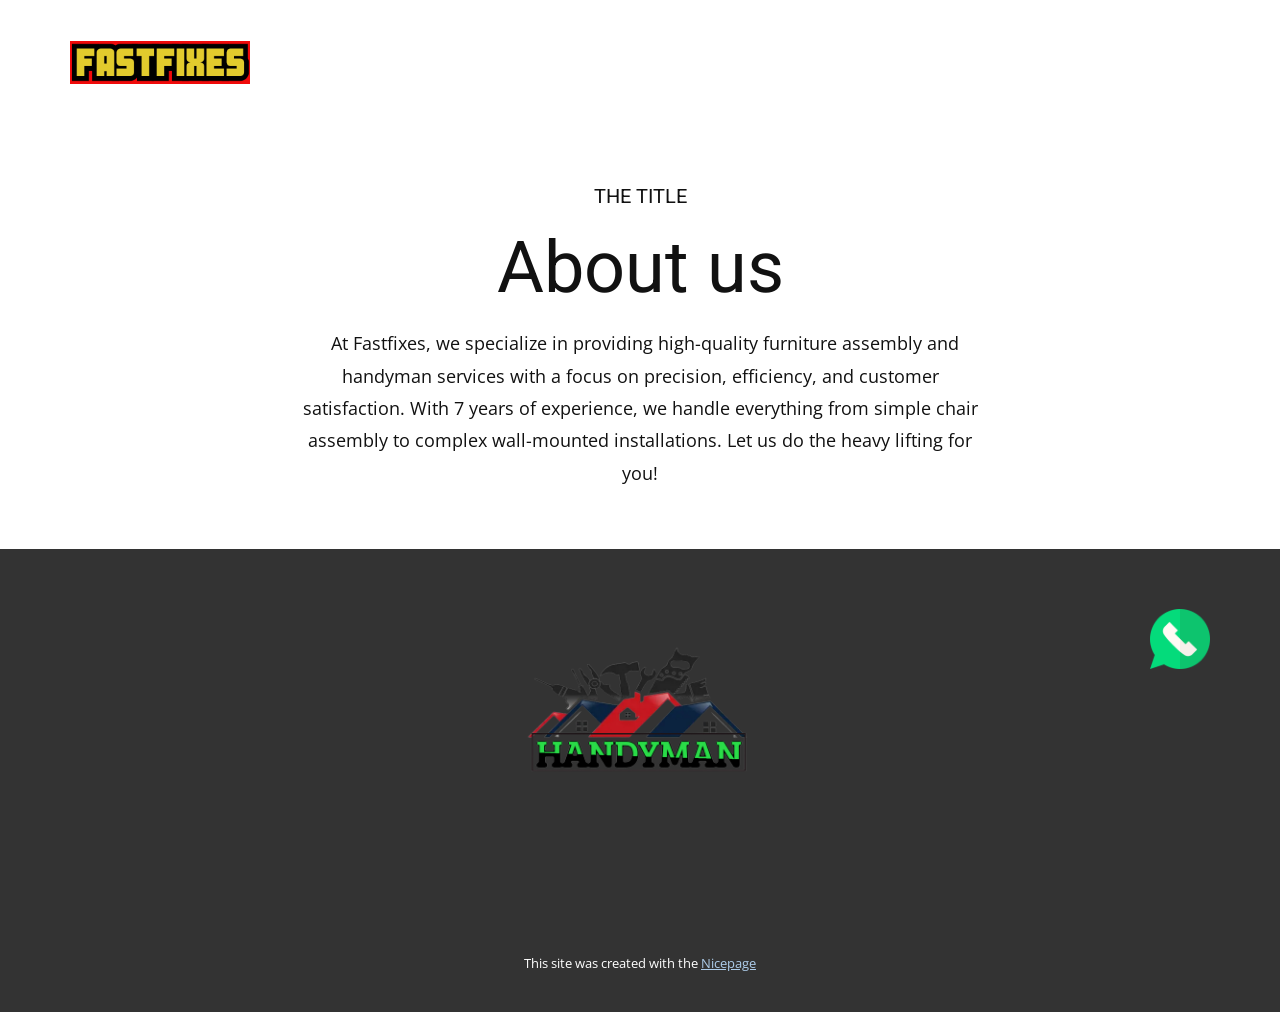
<file: About.html>
<!DOCTYPE html>
<html style="font-size: 16px;" lang="en-GB"><head>
    <meta name="viewport" content="width=device-width, initial-scale=1.0">
    <meta charset="utf-8">
    <meta name="keywords" content="About us">
    <meta name="description" content="Professional furniture assembly - Newcastle upon-Tyne">
    <title>About</title>
    <link rel="stylesheet" href="nicepage.css" media="screen">
<link rel="stylesheet" href="About.css" media="screen">
    <script class="u-script" type="text/javascript" src="jquery.js" defer=""></script>
    <script class="u-script" type="text/javascript" src="nicepage.js" defer=""></script>
    <meta name="generator" content="Nicepage 7.7.3, nicepage.com">
    <link rel="icon" href="images/favicon.jpg">
    
    
    
    <link id="u-theme-google-font" rel="stylesheet" href="https://fonts.googleapis.com/css?family=Roboto:100,100i,300,300i,400,400i,500,500i,700,700i,900,900i|Open+Sans:300,300i,400,400i,500,500i,600,600i,700,700i,800,800i">
    <script type="application/ld+json">{
		"@context": "http://schema.org",
		"@type": "Organization",
		"name": "Fast Fixes",
		"logo": "images/FASTFIXES1-LOGO.png"
}</script>
    <meta name="theme-color" content="#478ac9">
    <meta property="og:title" content="About">
    <meta property="og:description" content="Professional furniture assembly - Newcastle upon-Tyne">
    <meta property="og:type" content="website">
  <meta data-intl-tel-input-cdn-path="intlTelInput/"></head>
  <body data-path-to-root="./" data-include-products="false" class="u-body u-xl-mode" data-lang="en"><header class="u-clearfix u-header u-header" id="sec-9dd5"><div class="u-clearfix u-sheet u-valign-middle-lg u-valign-middle-md u-valign-middle-sm u-sheet-1">
        <a href="./" data-page-id="397426136" class="u-image u-logo u-image-1" data-image-width="272" data-image-height="65" title="Home">
          <img src="images/FASTFIXES1-LOGO.png" class="u-logo-image u-logo-image-1">
        </a>
        <nav class="u-menu u-menu-one-level u-offcanvas u-menu-1">
          <div class="menu-collapse" style="font-size: 1rem; letter-spacing: 0px;">
            <a class="u-button-style u-custom-left-right-menu-spacing u-custom-padding-bottom u-custom-top-bottom-menu-spacing u-hamburger-link u-nav-link u-text-active-palette-1-base u-text-hover-palette-2-base" href="#">
              <svg class="u-svg-link" viewBox="0 0 24 24"><use xlink:href="#menu-hamburger"></use></svg>
              <svg class="u-svg-content" version="1.1" id="menu-hamburger" viewBox="0 0 16 16" x="0px" y="0px" xmlns:xlink="http://www.w3.org/1999/xlink" xmlns="http://www.w3.org/2000/svg"><g><rect y="1" width="16" height="2"></rect><rect y="7" width="16" height="2"></rect><rect y="13" width="16" height="2"></rect>
</g></svg>
            </a>
          </div>
          <div class="u-custom-menu u-nav-container">
            <ul class="u-nav u-unstyled u-nav-1"><li class="u-nav-item"><a class="u-button-style u-nav-link u-text-active-palette-1-base u-text-hover-palette-2-base" href="./" style="padding: 10px 20px;">Home</a>
</li><li class="u-nav-item"><a class="u-button-style u-nav-link u-text-active-palette-1-base u-text-hover-palette-2-base" href="Services.html" style="padding: 10px 20px;">Services</a>
</li><li class="u-nav-item"><a class="u-button-style u-dialog-link u-nav-link u-text-active-palette-1-base u-text-hover-palette-2-base" href="#About.html" style="padding: 10px 20px;">About</a>
</li><li class="u-nav-item"><a class="u-button-style u-nav-link u-text-active-palette-1-base u-text-hover-palette-2-base" href="Contact.html" style="padding: 10px 20px;">Contact</a>
</li></ul>
          </div>
          <div class="u-custom-menu u-nav-container-collapse">
            <div class="u-black u-container-style u-inner-container-layout u-opacity u-opacity-95 u-sidenav">
              <div class="u-inner-container-layout u-sidenav-overflow">
                <div class="u-menu-close"></div>
                <ul class="u-align-center u-nav u-popupmenu-items u-unstyled u-nav-2"><li class="u-nav-item"><a class="u-button-style u-nav-link" href="./">Home</a>
</li><li class="u-nav-item"><a class="u-button-style u-nav-link" href="Services.html">Services</a>
</li><li class="u-nav-item"><a class="u-button-style u-dialog-link u-nav-link" href="#About.html">About</a>
</li><li class="u-nav-item"><a class="u-button-style u-nav-link" href="Contact.html">Contact</a>
</li></ul>
              </div>
            </div>
            <div class="u-black u-menu-overlay u-opacity u-opacity-70"></div>
          </div>
        </nav>
      </div></header>
    <section class="u-align-center u-clearfix u-container-align-center u-section-1" id="block-1">
      <div class="u-clearfix u-sheet u-valign-middle u-sheet-1">
        <h5 class="u-align-center u-text u-text-default u-text-1">the title</h5>
        <h2 class="u-align-center u-text u-text-default u-text-2">About us</h2>
        <p class="u-align-center u-text u-text-3">&nbsp; At Fastfixes, we specialize in providing high-quality furniture assembly and handyman services with a focus on precision, efficiency, and customer satisfaction. With 7&nbsp;years of experience, we handle everything from simple chair assembly to complex wall-mounted installations. Let us do the heavy lifting for you!<br>
        </p>
      </div>
    </section>
    
    
    
    <footer class="u-clearfix u-footer u-grey-80" id="sec-f7b7"><div class="u-clearfix u-sheet u-valign-middle-lg u-valign-middle-md u-valign-middle-sm u-valign-middle-xs u-sheet-1"><span class="u-align-right u-file-icon u-icon u-icon-1"><img src="images/3799943.png" alt=""></span>
        <div class="data-layout-selected u-clearfix u-expanded-width u-gutter-30 u-layout-wrap u-layout-wrap-1">
          <div class="u-gutter-0 u-layout">
            <div class="u-layout-row">
              <div class="u-align-left u-container-align-left u-container-style u-layout-cell u-left-cell u-size-30 u-layout-cell-1">
                <div class="u-container-layout u-container-layout-1"></div>
              </div>
              <div class="u-container-style u-layout-cell u-size-30 u-layout-cell-2">
                <div class="u-container-layout u-container-layout-2"></div>
              </div>
            </div>
          </div>
        </div>
        <a href="#" class="u-image u-logo u-image-1" data-image-width="600" data-image-height="600">
          <img src="images/_valihandyman-logo-Photoroom.png" class="u-logo-image u-logo-image-1">
        </a>
      </div></footer>
    <section class="u-backlink u-clearfix u-grey-80">
      <p class="u-text"><span>This site was created with the </span>
        <a class="u-link" href="https://nicepage.com/" target="_blank" rel="nofollow"><span>Nicepage</span>
        </a>
      </p>
    </section>
  
</body></html>
</file>
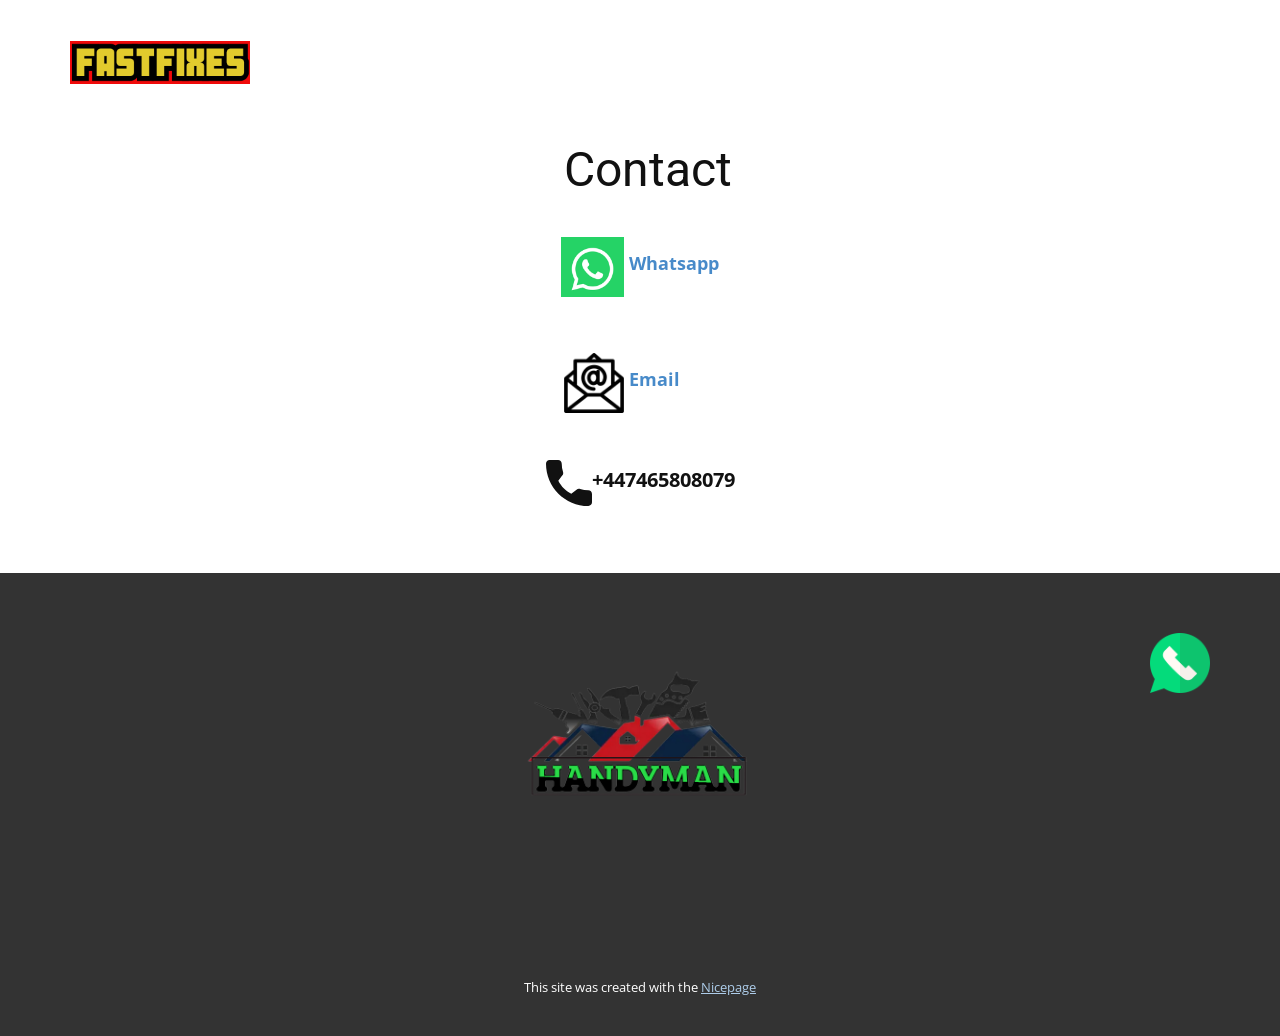
<file: Contact.html>
<!DOCTYPE html>
<html style="font-size: 16px;" lang="en-GB"><head>
    <meta name="viewport" content="width=device-width, initial-scale=1.0">
    <meta charset="utf-8">
    <meta name="keywords" content="Contact​">
    <meta name="description" content="Professional furniture assembly - Newcastle upon-Tyne">
    <title>Contact</title>
    <link rel="stylesheet" href="nicepage.css" media="screen">
<link rel="stylesheet" href="Contact.css" media="screen">
    <script class="u-script" type="text/javascript" src="jquery.js" defer=""></script>
    <script class="u-script" type="text/javascript" src="nicepage.js" defer=""></script>
    <meta name="generator" content="Nicepage 7.7.3, nicepage.com">
    <link rel="icon" href="images/favicon.jpg">
    
    
    
    <link id="u-theme-google-font" rel="stylesheet" href="https://fonts.googleapis.com/css?family=Roboto:100,100i,300,300i,400,400i,500,500i,700,700i,900,900i|Open+Sans:300,300i,400,400i,500,500i,600,600i,700,700i,800,800i">
    <script type="application/ld+json">{
		"@context": "http://schema.org",
		"@type": "Organization",
		"name": "Fast Fixes",
		"logo": "images/FASTFIXES1-LOGO.png"
}</script>
    <meta name="theme-color" content="#478ac9">
    <meta property="og:title" content="Contact">
    <meta property="og:description" content="Professional furniture assembly - Newcastle upon-Tyne">
    <meta property="og:type" content="website">
  <meta data-intl-tel-input-cdn-path="intlTelInput/"></head>
  <body data-path-to-root="./" data-include-products="false" class="u-body u-xl-mode" data-lang="en"><header class="u-clearfix u-header u-header" id="sec-9dd5"><div class="u-clearfix u-sheet u-valign-middle-lg u-valign-middle-md u-valign-middle-sm u-sheet-1">
        <a href="./" data-page-id="397426136" class="u-image u-logo u-image-1" data-image-width="272" data-image-height="65" title="Home">
          <img src="images/FASTFIXES1-LOGO.png" class="u-logo-image u-logo-image-1">
        </a>
        <nav class="u-menu u-menu-one-level u-offcanvas u-menu-1">
          <div class="menu-collapse" style="font-size: 1rem; letter-spacing: 0px;">
            <a class="u-button-style u-custom-left-right-menu-spacing u-custom-padding-bottom u-custom-top-bottom-menu-spacing u-hamburger-link u-nav-link u-text-active-palette-1-base u-text-hover-palette-2-base" href="#">
              <svg class="u-svg-link" viewBox="0 0 24 24"><use xlink:href="#menu-hamburger"></use></svg>
              <svg class="u-svg-content" version="1.1" id="menu-hamburger" viewBox="0 0 16 16" x="0px" y="0px" xmlns:xlink="http://www.w3.org/1999/xlink" xmlns="http://www.w3.org/2000/svg"><g><rect y="1" width="16" height="2"></rect><rect y="7" width="16" height="2"></rect><rect y="13" width="16" height="2"></rect>
</g></svg>
            </a>
          </div>
          <div class="u-custom-menu u-nav-container">
            <ul class="u-nav u-unstyled u-nav-1"><li class="u-nav-item"><a class="u-button-style u-nav-link u-text-active-palette-1-base u-text-hover-palette-2-base" href="./" style="padding: 10px 20px;">Home</a>
</li><li class="u-nav-item"><a class="u-button-style u-nav-link u-text-active-palette-1-base u-text-hover-palette-2-base" href="Services.html" style="padding: 10px 20px;">Services</a>
</li><li class="u-nav-item"><a class="u-button-style u-dialog-link u-nav-link u-text-active-palette-1-base u-text-hover-palette-2-base" href="#About.html" style="padding: 10px 20px;">About</a>
</li><li class="u-nav-item"><a class="u-button-style u-nav-link u-text-active-palette-1-base u-text-hover-palette-2-base" href="Contact.html" style="padding: 10px 20px;">Contact</a>
</li></ul>
          </div>
          <div class="u-custom-menu u-nav-container-collapse">
            <div class="u-black u-container-style u-inner-container-layout u-opacity u-opacity-95 u-sidenav">
              <div class="u-inner-container-layout u-sidenav-overflow">
                <div class="u-menu-close"></div>
                <ul class="u-align-center u-nav u-popupmenu-items u-unstyled u-nav-2"><li class="u-nav-item"><a class="u-button-style u-nav-link" href="./">Home</a>
</li><li class="u-nav-item"><a class="u-button-style u-nav-link" href="Services.html">Services</a>
</li><li class="u-nav-item"><a class="u-button-style u-dialog-link u-nav-link" href="#About.html">About</a>
</li><li class="u-nav-item"><a class="u-button-style u-nav-link" href="Contact.html">Contact</a>
</li></ul>
              </div>
            </div>
            <div class="u-black u-menu-overlay u-opacity u-opacity-70"></div>
          </div>
        </nav>
      </div></header>
    <section class="u-clearfix u-section-1" id="sec-4aaa">
      <div class="u-clearfix u-sheet u-sheet-1">
        <h2 class="u-text u-text-default u-text-1">Contact </h2>
        <p class="u-text u-text-default u-text-2">
          <a class="u-active-none u-border-none u-btn u-button-link u-button-style u-hover-none u-none u-text-palette-1-base u-btn-1" href="https://wa.me/40748407508" title="W​​hatsapp" target="_blank" rel="nofollow"><span class="u-file-icon u-icon u-icon-1"><img src="images/descrcarewatssap.png" alt=""></span>&nbsp;W<span style="font-weight: 700;"><span style="font-weight: 400;"></span></span>hatsapp
          </a>
        </p>
        <p class="u-text u-text-default u-text-3">
          <a class="u-active-none u-border-none u-btn u-button-link u-button-style u-hover-none u-none u-text-palette-1-base u-btn-2" href="mailto:roprim26@gmail.com" title="Email"><span class="u-file-icon u-icon u-icon-2"><img src="images/2669912.png" alt=""></span>&nbsp;Email<span style="font-weight: 700;"></span>
          </a>
        </p>
        <a href="tel:+447465808079" class="u-active-none u-btn u-btn-rectangle u-button-style u-hover-none u-none u-btn-3"><span class="u-icon u-icon-3"><svg class="u-svg-content" viewBox="0 0 405.333 405.333" x="0px" y="0px" style="width: 1em; height: 1em;"><path d="M373.333,266.88c-25.003,0-49.493-3.904-72.704-11.563c-11.328-3.904-24.192-0.896-31.637,6.699l-46.016,34.752    c-52.8-28.181-86.592-61.952-114.389-114.368l33.813-44.928c8.512-8.512,11.563-20.971,7.915-32.64    C142.592,81.472,138.667,56.96,138.667,32c0-17.643-14.357-32-32-32H32C14.357,0,0,14.357,0,32    c0,205.845,167.488,373.333,373.333,373.333c17.643,0,32-14.357,32-32V298.88C405.333,281.237,390.976,266.88,373.333,266.88z"></path></svg></span>+447465808079
        </a>
      </div>
    </section>
    
    
    
    <footer class="u-clearfix u-footer u-grey-80" id="sec-f7b7"><div class="u-clearfix u-sheet u-valign-middle-lg u-valign-middle-md u-valign-middle-sm u-valign-middle-xs u-sheet-1"><span class="u-align-right u-file-icon u-icon u-icon-1"><img src="images/3799943.png" alt=""></span>
        <div class="data-layout-selected u-clearfix u-expanded-width u-gutter-30 u-layout-wrap u-layout-wrap-1">
          <div class="u-gutter-0 u-layout">
            <div class="u-layout-row">
              <div class="u-align-left u-container-align-left u-container-style u-layout-cell u-left-cell u-size-30 u-layout-cell-1">
                <div class="u-container-layout u-container-layout-1"></div>
              </div>
              <div class="u-container-style u-layout-cell u-size-30 u-layout-cell-2">
                <div class="u-container-layout u-container-layout-2"></div>
              </div>
            </div>
          </div>
        </div>
        <a href="#" class="u-image u-logo u-image-1" data-image-width="600" data-image-height="600">
          <img src="images/_valihandyman-logo-Photoroom.png" class="u-logo-image u-logo-image-1">
        </a>
      </div></footer>
    <section class="u-backlink u-clearfix u-grey-80">
      <p class="u-text"><span>This site was created with the </span>
        <a class="u-link" href="https://nicepage.com/" target="_blank" rel="nofollow"><span>Nicepage</span>
        </a>
      </p>
    </section>
  
</body></html>
</file>
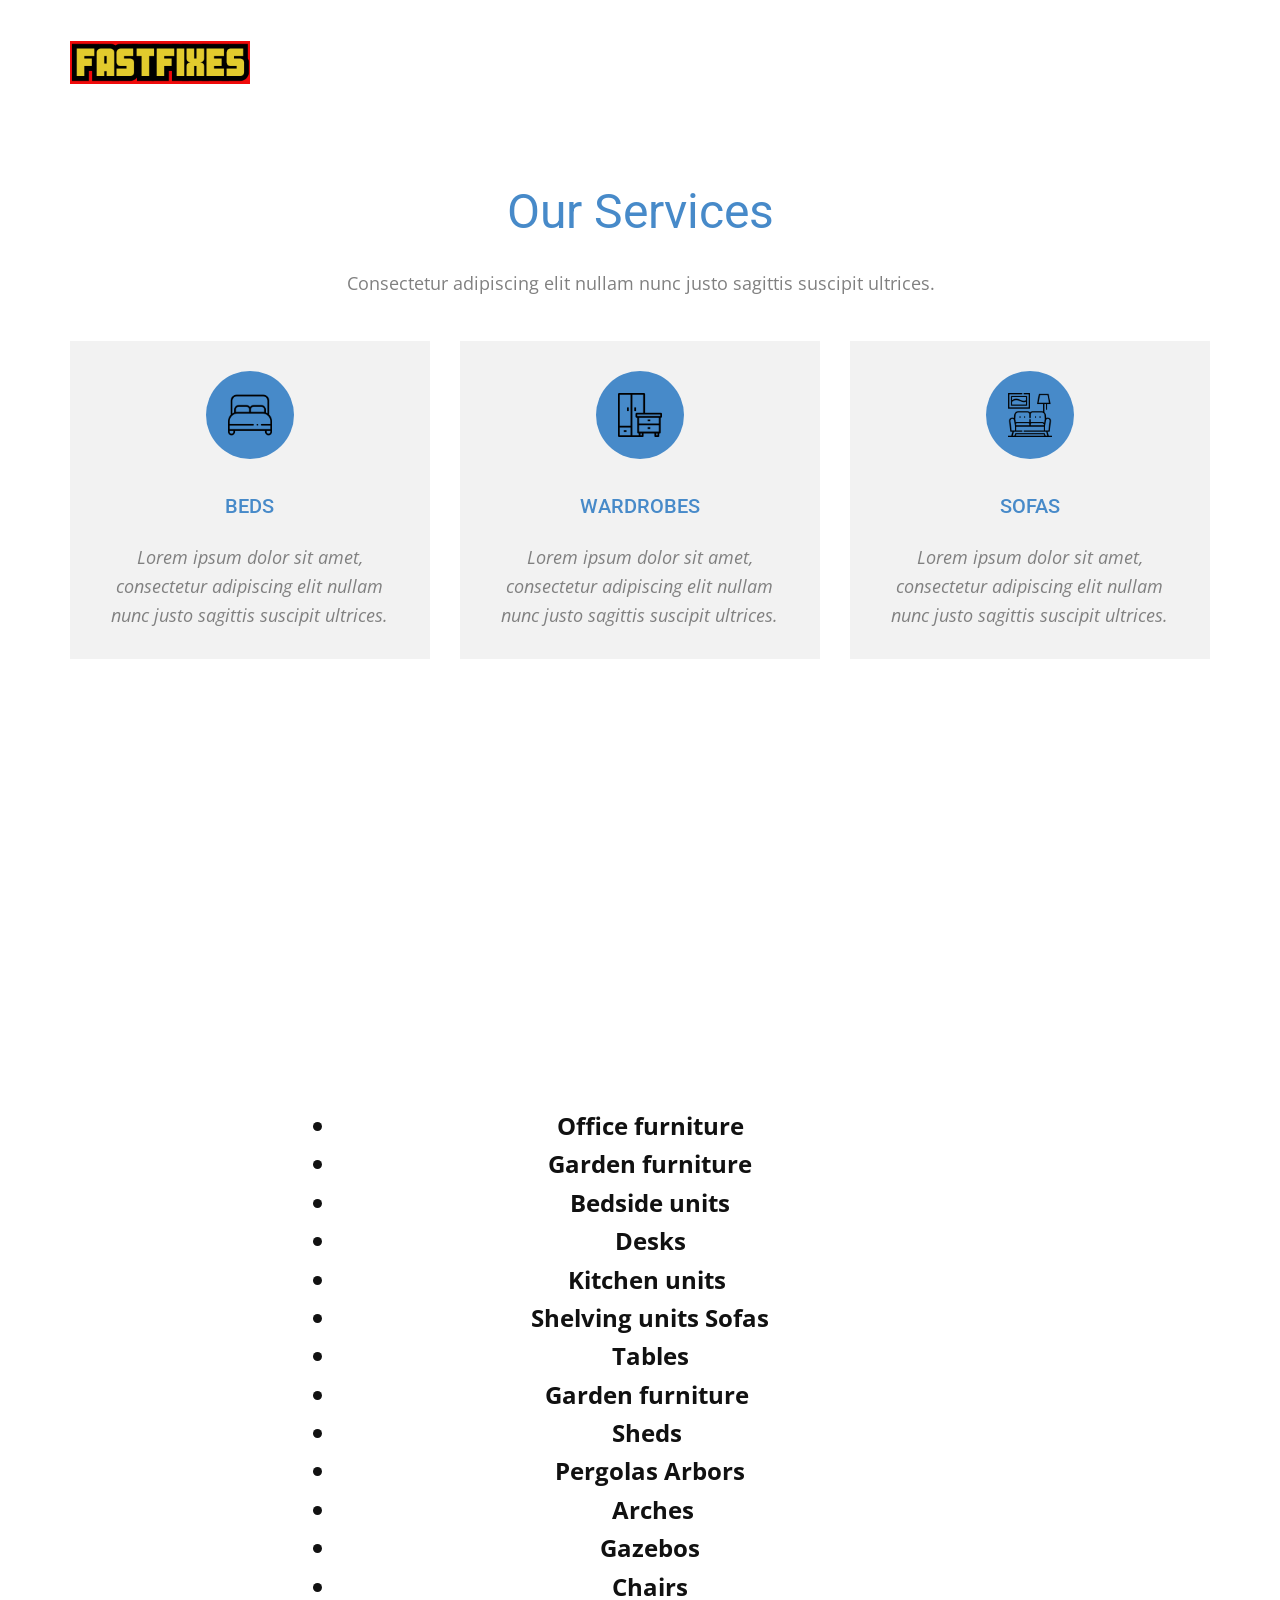
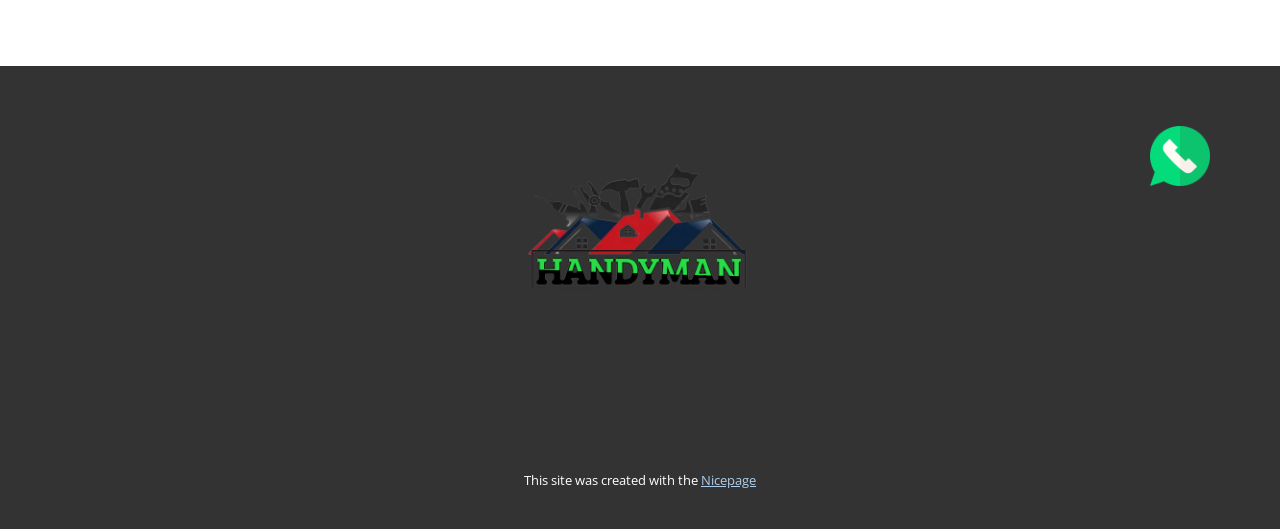
<file: Services.html>
<!DOCTYPE html>
<html style="font-size: 16px;" lang="en-GB"><head>
    <meta name="viewport" content="width=device-width, initial-scale=1.0">
    <meta charset="utf-8">
    <meta name="keywords" content="Home Repair Services, ​Why Choose Our Company For Your Home Repairs?, ​Reliable, Trusted, and Professional Services, ​Home Repair Services, Our Services, ​Home Repair Services For the Inside, ​Send us a message, ​Professional Services, ​Meet Your Home Service Experts">
    <meta name="description" content="Professional furniture assembly - Newcastle upon-Tyne">
    <title>Services</title>
    <link rel="stylesheet" href="nicepage.css" media="screen">
<link rel="stylesheet" href="Services.css" media="screen">
    <script class="u-script" type="text/javascript" src="jquery.js" defer=""></script>
    <script class="u-script" type="text/javascript" src="nicepage.js" defer=""></script>
    <meta name="generator" content="Nicepage 7.7.3, nicepage.com">
    <link rel="icon" href="images/favicon.jpg">
    
    
    
    <link id="u-theme-google-font" rel="stylesheet" href="https://fonts.googleapis.com/css?family=Roboto:100,100i,300,300i,400,400i,500,500i,700,700i,900,900i|Open+Sans:300,300i,400,400i,500,500i,600,600i,700,700i,800,800i">
    <script type="application/ld+json">{
		"@context": "http://schema.org",
		"@type": "Organization",
		"name": "Fast Fixes",
		"logo": "images/FASTFIXES1-LOGO.png"
}</script>
    <meta name="theme-color" content="#478ac9">
    <meta property="og:title" content="Services">
    <meta property="og:description" content="Professional furniture assembly - Newcastle upon-Tyne">
    <meta property="og:type" content="website">
  <meta data-intl-tel-input-cdn-path="intlTelInput/"></head>
  <body data-path-to-root="./" data-include-products="false" class="u-body u-xl-mode" data-lang="en"><header class="u-clearfix u-header u-header" id="sec-9dd5"><div class="u-clearfix u-sheet u-valign-middle-lg u-valign-middle-md u-valign-middle-sm u-sheet-1">
        <a href="./" data-page-id="397426136" class="u-image u-logo u-image-1" data-image-width="272" data-image-height="65" title="Home">
          <img src="images/FASTFIXES1-LOGO.png" class="u-logo-image u-logo-image-1">
        </a>
        <nav class="u-menu u-menu-one-level u-offcanvas u-menu-1">
          <div class="menu-collapse" style="font-size: 1rem; letter-spacing: 0px;">
            <a class="u-button-style u-custom-left-right-menu-spacing u-custom-padding-bottom u-custom-top-bottom-menu-spacing u-hamburger-link u-nav-link u-text-active-palette-1-base u-text-hover-palette-2-base" href="#">
              <svg class="u-svg-link" viewBox="0 0 24 24"><use xlink:href="#menu-hamburger"></use></svg>
              <svg class="u-svg-content" version="1.1" id="menu-hamburger" viewBox="0 0 16 16" x="0px" y="0px" xmlns:xlink="http://www.w3.org/1999/xlink" xmlns="http://www.w3.org/2000/svg"><g><rect y="1" width="16" height="2"></rect><rect y="7" width="16" height="2"></rect><rect y="13" width="16" height="2"></rect>
</g></svg>
            </a>
          </div>
          <div class="u-custom-menu u-nav-container">
            <ul class="u-nav u-unstyled u-nav-1"><li class="u-nav-item"><a class="u-button-style u-nav-link u-text-active-palette-1-base u-text-hover-palette-2-base" href="./" style="padding: 10px 20px;">Home</a>
</li><li class="u-nav-item"><a class="u-button-style u-nav-link u-text-active-palette-1-base u-text-hover-palette-2-base" href="Services.html" style="padding: 10px 20px;">Services</a>
</li><li class="u-nav-item"><a class="u-button-style u-dialog-link u-nav-link u-text-active-palette-1-base u-text-hover-palette-2-base" href="#About.html" style="padding: 10px 20px;">About</a>
</li><li class="u-nav-item"><a class="u-button-style u-nav-link u-text-active-palette-1-base u-text-hover-palette-2-base" href="Contact.html" style="padding: 10px 20px;">Contact</a>
</li></ul>
          </div>
          <div class="u-custom-menu u-nav-container-collapse">
            <div class="u-black u-container-style u-inner-container-layout u-opacity u-opacity-95 u-sidenav">
              <div class="u-inner-container-layout u-sidenav-overflow">
                <div class="u-menu-close"></div>
                <ul class="u-align-center u-nav u-popupmenu-items u-unstyled u-nav-2"><li class="u-nav-item"><a class="u-button-style u-nav-link" href="./">Home</a>
</li><li class="u-nav-item"><a class="u-button-style u-nav-link" href="Services.html">Services</a>
</li><li class="u-nav-item"><a class="u-button-style u-dialog-link u-nav-link" href="#About.html">About</a>
</li><li class="u-nav-item"><a class="u-button-style u-nav-link" href="Contact.html">Contact</a>
</li></ul>
              </div>
            </div>
            <div class="u-black u-menu-overlay u-opacity u-opacity-70"></div>
          </div>
        </nav>
      </div></header>
    <section class="u-align-center u-clearfix u-container-align-center u-section-1" id="sec-9587">
      <div class="u-clearfix u-sheet u-valign-middle-lg u-valign-middle-md u-valign-middle-sm u-valign-middle-xs u-sheet-1">
        <h2 class="u-text u-text-default u-text-palette-1-base u-text-1" data-animation-name="customAnimationIn" data-animation-duration="1500" data-animation-delay="0">Our Services</h2>
        <p class="u-text u-text-grey-50 u-text-2" data-animation-name="customAnimationIn" data-animation-duration="1500" data-animation-delay="250">Consectetur adipiscing elit nullam nunc justo sagittis suscipit ultrices.</p>
        <div class="u-expanded-width u-list u-list-1">
          <div class="u-repeater u-repeater-1">
            <div class="u-align-center u-container-align-center u-container-style u-grey-5 u-list-item u-repeater-item u-list-item-1" data-animation-direction="Up" data-animation-name="customAnimationIn" data-animation-duration="1500">
              <div class="u-container-layout u-similar-container u-valign-top u-container-layout-1"><span class="u-align-center u-file-icon u-icon u-icon-circle u-palette-1-base u-icon-1"><img src="images/2284001.png" alt=""></span>
                <h5 class="u-align-center u-text u-text-palette-1-base u-text-3">Beds </h5>
                <p class="u-align-center u-text u-text-grey-50 u-text-4">Lorem ipsum dolor sit amet, consectetur adipiscing elit nullam nunc justo sagittis suscipit ultrices.</p>
              </div>
            </div>
            <div class="u-align-center u-container-align-center u-container-style u-grey-5 u-list-item u-repeater-item u-list-item-2" data-animation-direction="Up" data-animation-name="customAnimationIn" data-animation-duration="1500">
              <div class="u-container-layout u-similar-container u-valign-top u-container-layout-2"><span class="u-align-center u-file-icon u-icon u-icon-circle u-palette-1-base u-icon-2"><img src="images/165674.png" alt=""></span>
                <h5 class="u-align-center u-text u-text-palette-1-base u-text-5">Wardrobes </h5>
                <p class="u-align-center u-text u-text-grey-50 u-text-6">Lorem ipsum dolor sit amet, consectetur adipiscing elit nullam nunc justo sagittis suscipit ultrices.</p>
              </div>
            </div>
            <div class="u-align-center u-container-align-center u-container-style u-grey-5 u-list-item u-repeater-item u-list-item-3" data-animation-name="customAnimationIn" data-animation-duration="1500">
              <div class="u-container-layout u-similar-container u-valign-top u-container-layout-3"><span class="u-align-center u-file-icon u-icon u-icon-circle u-palette-1-base u-icon-3"><img src="images/9215678.png" alt=""></span>
                <h5 class="u-align-center u-text u-text-palette-1-base u-text-7">Sofas </h5>
                <p class="u-align-center u-text u-text-grey-50 u-text-8">Lorem ipsum dolor sit amet, consectetur adipiscing elit nullam nunc justo sagittis suscipit ultrices.</p>
              </div>
            </div>
            <div class="u-align-center u-container-align-center u-container-style u-grey-5 u-list-item u-repeater-item u-list-item-4" data-animation-direction="Up" data-animation-name="customAnimationIn" data-animation-duration="1500" data-animation-delay="750">
              <div class="u-container-layout u-similar-container u-valign-top u-container-layout-4"><span class="u-align-center u-file-icon u-icon u-icon-circle u-palette-1-base u-icon-4"><img src="images/5608996.png" alt=""></span>
                <h5 class="u-align-center u-text u-text-palette-1-base u-text-9"> Chairs</h5>
                <p class="u-align-center u-text u-text-grey-50 u-text-10">Lorem ipsum dolor sit amet, consectetur adipiscing elit nullam nunc justo sagittis suscipit ultrices.</p>
              </div>
            </div>
            <div class="u-align-center u-container-align-center u-container-style u-grey-5 u-list-item u-repeater-item u-list-item-5" data-animation-direction="Up" data-animation-name="customAnimationIn" data-animation-duration="1500" data-animation-delay="750">
              <div class="u-container-layout u-similar-container u-valign-top u-container-layout-5"><span class="u-align-center u-file-icon u-icon u-icon-circle u-palette-1-base u-icon-5"><img src="images/2668966.png" alt=""></span>
                <h5 class="u-align-center u-text u-text-palette-1-base u-text-11">Tables </h5>
                <p class="u-align-center u-text u-text-grey-50 u-text-12">Lorem ipsum dolor sit amet, consectetur adipiscing elit nullam nunc justo sagittis suscipit ultrices.</p>
              </div>
            </div>
            <div class="u-align-center u-container-align-center u-container-style u-grey-5 u-list-item u-repeater-item u-list-item-6" data-animation-direction="Up" data-animation-name="customAnimationIn" data-animation-duration="1500" data-animation-delay="750">
              <div class="u-container-layout u-similar-container u-valign-top u-container-layout-6"><span class="u-align-center u-file-icon u-icon u-icon-circle u-palette-1-base u-icon-6"><img src="images/12969740.png" alt=""></span>
                <h5 class="u-align-center u-text u-text-palette-1-base u-text-13">office furniture </h5>
                <p class="u-align-center u-text u-text-grey-50 u-text-14">Lorem ipsum dolor sit amet, consectetur adipiscing elit nullam nunc justo sagittis suscipit ultrices.</p>
              </div>
            </div>
          </div>
        </div>
        <a href="Contact.html" data-page-id="2590587" class="u-active-black u-align-center u-btn u-button-style u-hover-black u-palette-1-base u-text-active-white u-text-body-alt-color u-text-hover-white u-btn-1" data-animation-name="customAnimationIn" data-animation-duration="1500" data-animation-delay="1500" title="Contact">Contact us</a>
        <ul class="u-text u-text-15">
          <li><span style="font-size: 1.5rem; background-color: #ffffff; color: #111111; font-family: 'Open Sans',sans-serif;">Office furniture</span>
            <br>
          </li>
          <li>Garden furniture<br>
          </li>
          <li>Bedside units</li>
          <li>&nbsp;Desks&nbsp;</li>
          <li>Kitchen units&nbsp;</li>
          <li>Shelving units
Sofas</li>
          <li>&nbsp;Tables&nbsp;</li>
          <li>Garden furniture&nbsp;</li>
          <li>Sheds&nbsp;</li>
          <li>Pergolas
Arbors</li>
          <li>&nbsp;Arches</li>
          <li>&nbsp;Gazebos&nbsp;</li>
          <li>Chairs</li>
        </ul>
      </div>
    </section>
    
    
    
    <footer class="u-clearfix u-footer u-grey-80" id="sec-f7b7"><div class="u-clearfix u-sheet u-valign-middle-lg u-valign-middle-md u-valign-middle-sm u-valign-middle-xs u-sheet-1"><span class="u-align-right u-file-icon u-icon u-icon-1"><img src="images/3799943.png" alt=""></span>
        <div class="data-layout-selected u-clearfix u-expanded-width u-gutter-30 u-layout-wrap u-layout-wrap-1">
          <div class="u-gutter-0 u-layout">
            <div class="u-layout-row">
              <div class="u-align-left u-container-align-left u-container-style u-layout-cell u-left-cell u-size-30 u-layout-cell-1">
                <div class="u-container-layout u-container-layout-1"></div>
              </div>
              <div class="u-container-style u-layout-cell u-size-30 u-layout-cell-2">
                <div class="u-container-layout u-container-layout-2"></div>
              </div>
            </div>
          </div>
        </div>
        <a href="#" class="u-image u-logo u-image-1" data-image-width="600" data-image-height="600">
          <img src="images/_valihandyman-logo-Photoroom.png" class="u-logo-image u-logo-image-1">
        </a>
      </div></footer>
    <section class="u-backlink u-clearfix u-grey-80">
      <p class="u-text"><span>This site was created with the </span>
        <a class="u-link" href="https://nicepage.com/" target="_blank" rel="nofollow"><span>Nicepage</span>
        </a>
      </p>
    </section>
  
</body></html>
</file>
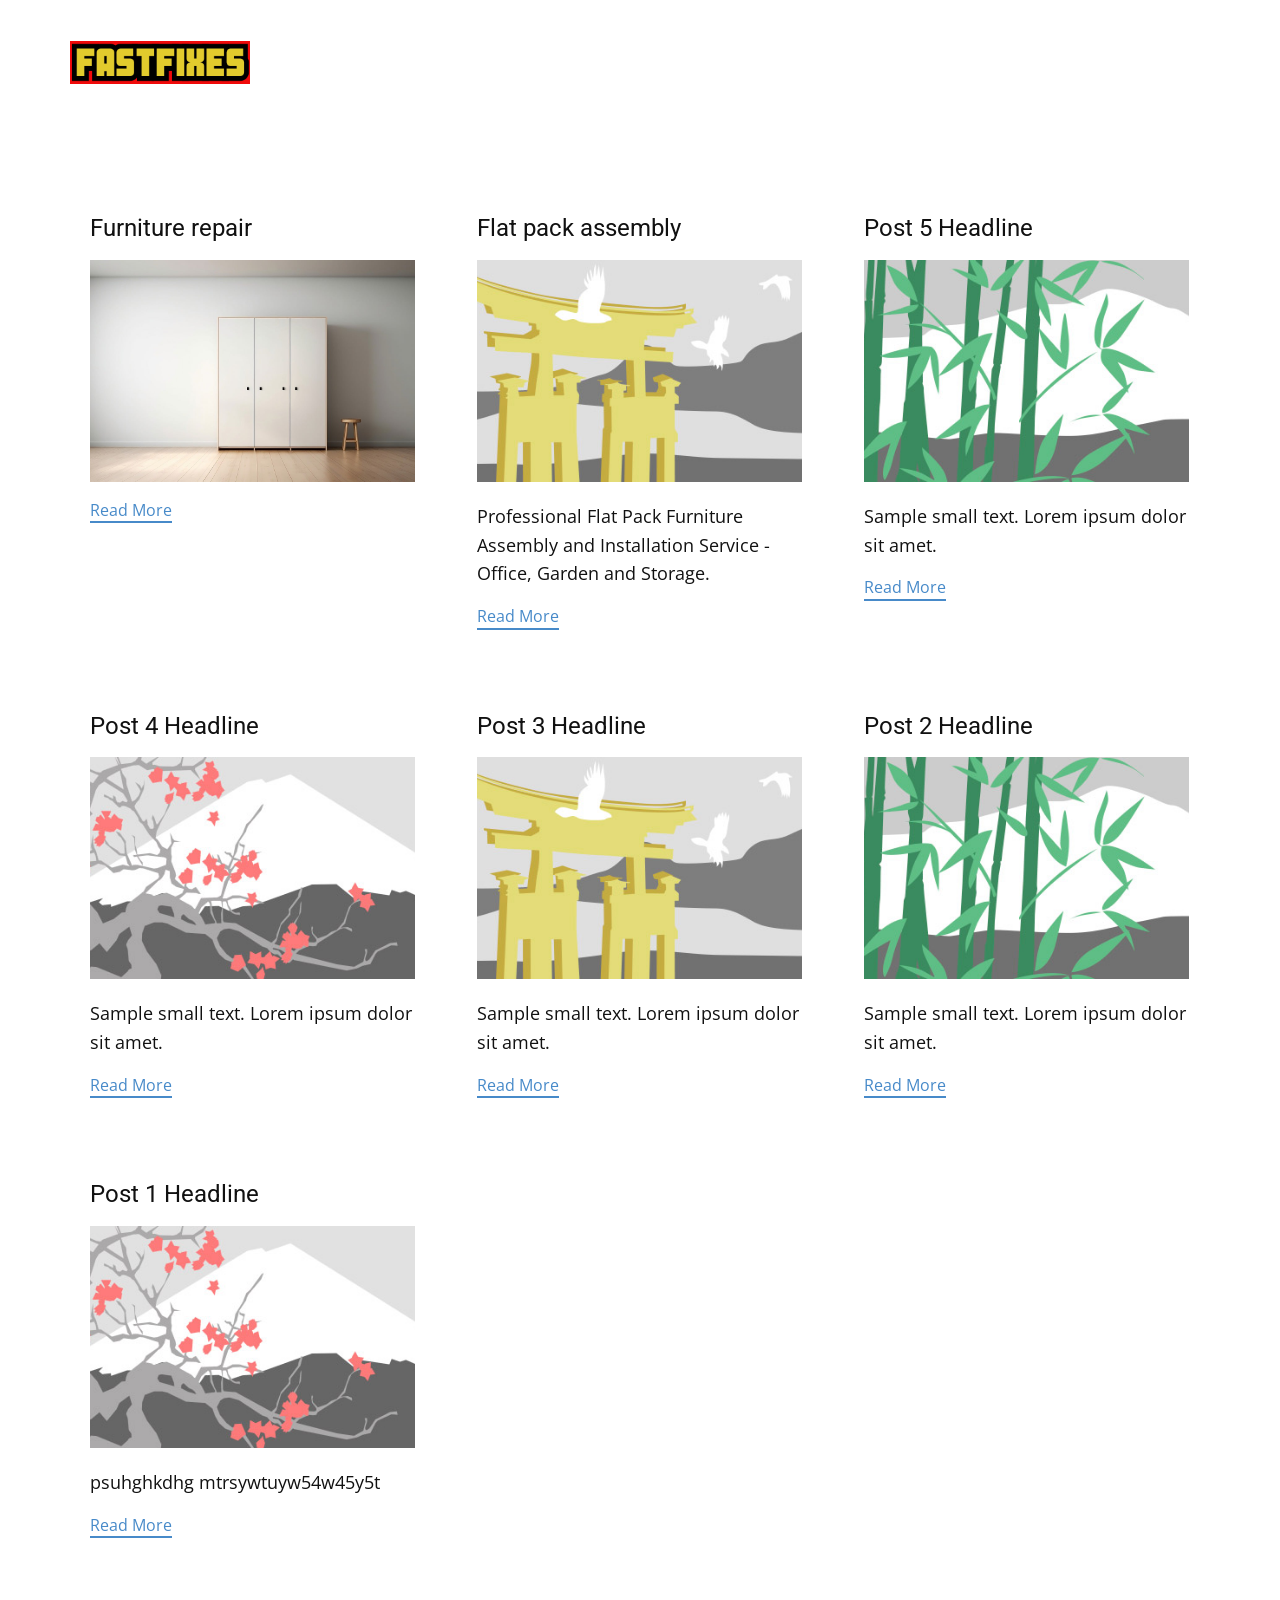
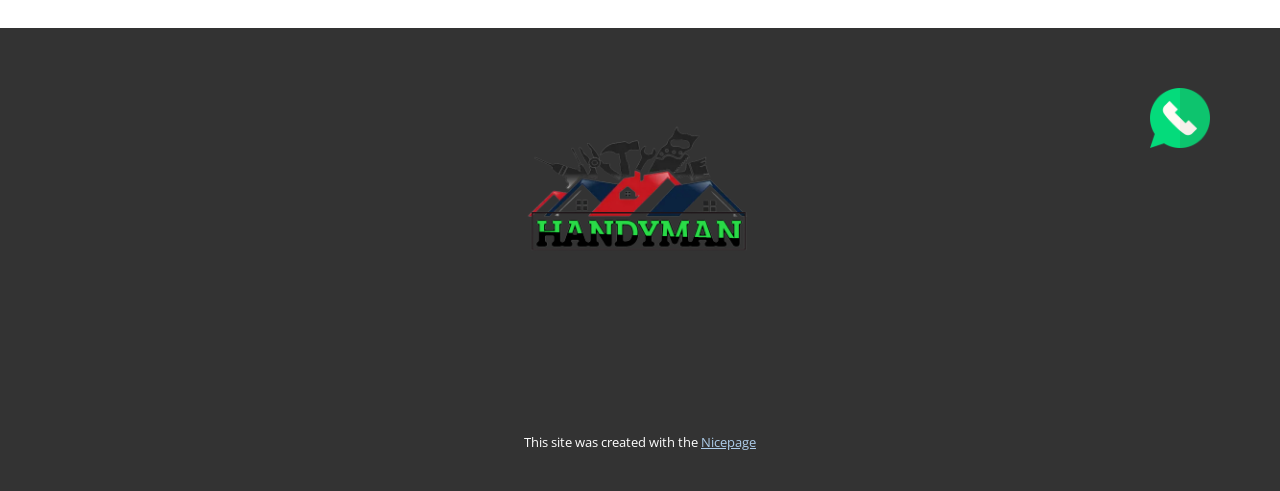
<file: blog/blog.html>
<!DOCTYPE html>
<html style="font-size: 16px;" lang="en-GB"><head>
    <meta name="viewport" content="width=device-width, initial-scale=1.0">
    <meta charset="utf-8">
    <meta name="keywords" content="flatpack, assembly, flat-pack, furniture assembly, furniture specialist, flat pack, ikea assembler, Newcastle flatpack assembly service, furniture fitter, near me, furniture repair">
    <meta name="description" content="Professional furniture assembly - Newcastle upon-Tyne">
    <title>Blog</title>
    <link rel="stylesheet" href="../nicepage.css" media="screen">
<link rel="stylesheet" href="../Blog-Template.css" media="screen">
    <script class="u-script" type="text/javascript" src="../jquery.js" defer=""></script>
    <script class="u-script" type="text/javascript" src="../nicepage.js" defer=""></script>
    <meta name="generator" content="Nicepage 7.7.3, nicepage.com">
    <link rel="icon" href="../images/favicon.jpg">
    
    
    
    <link id="u-theme-google-font" rel="stylesheet" href="https://fonts.googleapis.com/css?family=Roboto:100,100i,300,300i,400,400i,500,500i,700,700i,900,900i|Open+Sans:300,300i,400,400i,500,500i,600,600i,700,700i,800,800i">
    <script type="application/ld+json">{
		"@context": "http://schema.org",
		"@type": "Organization",
		"name": "Fast Fixes",
		"logo": "images/FASTFIXES1-LOGO.png"
}</script>
    <meta name="theme-color" content="#478ac9">
  <meta data-intl-tel-input-cdn-path="intlTelInput/"></head>
  <body data-path-to-root="../" data-include-products="false" class="u-body u-xl-mode" data-lang="en"><header class="u-clearfix u-header u-header" id="sec-9dd5"><div class="u-clearfix u-sheet u-valign-middle-lg u-valign-middle-md u-valign-middle-sm u-sheet-1">
        <a href="../" data-page-id="397426136" class="u-image u-logo u-image-1" data-image-width="272" data-image-height="65" title="Home">
          <img src="../images/FASTFIXES1-LOGO.png" class="u-logo-image u-logo-image-1">
        </a>
        <nav class="u-menu u-menu-one-level u-offcanvas u-menu-1">
          <div class="menu-collapse" style="font-size: 1rem; letter-spacing: 0px;">
            <a class="u-button-style u-custom-left-right-menu-spacing u-custom-padding-bottom u-custom-top-bottom-menu-spacing u-hamburger-link u-nav-link u-text-active-palette-1-base u-text-hover-palette-2-base" href="#">
              <svg class="u-svg-link" viewBox="0 0 24 24"><use xlink:href="#menu-hamburger"></use></svg>
              <svg class="u-svg-content" version="1.1" id="menu-hamburger" viewBox="0 0 16 16" x="0px" y="0px" xmlns:xlink="http://www.w3.org/1999/xlink" xmlns="http://www.w3.org/2000/svg"><g><rect y="1" width="16" height="2"></rect><rect y="7" width="16" height="2"></rect><rect y="13" width="16" height="2"></rect>
</g></svg>
            </a>
          </div>
          <div class="u-custom-menu u-nav-container">
            <ul class="u-nav u-unstyled u-nav-1"><li class="u-nav-item"><a class="u-button-style u-nav-link u-text-active-palette-1-base u-text-hover-palette-2-base" href="../" style="padding: 10px 20px;">Home</a>
</li><li class="u-nav-item"><a class="u-button-style u-nav-link u-text-active-palette-1-base u-text-hover-palette-2-base" href="../Services.html" style="padding: 10px 20px;">Services</a>
</li><li class="u-nav-item"><a class="u-button-style u-dialog-link u-nav-link u-text-active-palette-1-base u-text-hover-palette-2-base" href="#About.html" style="padding: 10px 20px;">About</a>
</li><li class="u-nav-item"><a class="u-button-style u-nav-link u-text-active-palette-1-base u-text-hover-palette-2-base" href="../Contact.html" style="padding: 10px 20px;">Contact</a>
</li></ul>
          </div>
          <div class="u-custom-menu u-nav-container-collapse">
            <div class="u-black u-container-style u-inner-container-layout u-opacity u-opacity-95 u-sidenav">
              <div class="u-inner-container-layout u-sidenav-overflow">
                <div class="u-menu-close"></div>
                <ul class="u-align-center u-nav u-popupmenu-items u-unstyled u-nav-2"><li class="u-nav-item"><a class="u-button-style u-nav-link" href="../">Home</a>
</li><li class="u-nav-item"><a class="u-button-style u-nav-link" href="../Services.html">Services</a>
</li><li class="u-nav-item"><a class="u-button-style u-dialog-link u-nav-link" href="#About.html">About</a>
</li><li class="u-nav-item"><a class="u-button-style u-nav-link" href="../Contact.html">Contact</a>
</li></ul>
              </div>
            </div>
            <div class="u-black u-menu-overlay u-opacity u-opacity-70"></div>
          </div>
        </nav>
      </div></header>
    <section class="u-clearfix u-section-1" id="sec-2ace">
      <div class="u-clearfix u-sheet u-valign-middle u-sheet-1"><!--blog--><!--blog_options_json--><!--{"type":"Recent","source":"","tags":"","count":""}--><!--/blog_options_json-->
        <div class="u-blog u-expanded-width u-repeater u-repeater-1" data-blog-id="blog-1"><!--blog_post-->
          <div class="u-blog-post u-container-style u-repeater-item u-white u-repeater-item-1">
            <div class="u-container-layout u-similar-container u-valign-top u-container-layout-1"><!--blog_post_header-->
              <h4 class="u-blog-control u-text u-text-1">
                <a class="u-post-header-link" href="../blog/furniture-repair.html">Furniture repair</a>
              </h4><!--/blog_post_header--><!--blog_post_image-->
              <a class="u-post-header-link" href="../blog/furniture-repair.html"><img alt="" class="u-blog-control u-expanded-width u-image u-image-default u-image-1" src="../images/6fb9cf479c56716b4242f392d0ad4ef3d312bc492509596fe830d3654f6741f5b145a0b53d387bad1f8e7bb469a334188f40f97a148e43f931414d_1280.jpg"></a><!--/blog_post_image--><!--blog_post_content-->
              <!--/blog_post_content--><!--blog_post_readmore-->
              <a href="../blog/furniture-repair.html" class="u-blog-control u-border-2 u-border-palette-1-base u-btn u-btn-rectangle u-button-style u-none u-btn-1"><!--blog_post_readmore_content--><!--options_json--><!--{"content":"","defaultValue":"Read More"}--><!--/options_json-->Read More<!--/blog_post_readmore_content--></a><!--/blog_post_readmore-->
            </div>
          </div><div class="u-blog-post u-container-style u-repeater-item u-video-cover u-white">
            <div class="u-container-layout u-similar-container u-valign-top u-container-layout-2"><!--blog_post_header-->
              <h4 class="u-blog-control u-text u-text-3">
                <a class="u-post-header-link" href="../blog/flat-pack.html">Flat pack assembly</a>
              </h4><!--/blog_post_header--><!--blog_post_image-->
              <a class="u-post-header-link" href="../blog/post-5.html"><img alt="" class="u-blog-control u-expanded-width u-image u-image-default u-image-2" src="../images/8ad73f3c.jpeg"></a><!--/blog_post_image--><!--blog_post_content-->
              <div class="u-blog-control u-post-content u-text u-text-4 fr-view">Professional Flat Pack Furniture Assembly and Installation Service - Office, Garden and Storage.</div><!--/blog_post_content--><!--blog_post_readmore-->
              <a href="../blog/flat-pack.html" class="u-blog-control u-border-2 u-border-palette-1-base u-btn u-btn-rectangle u-button-style u-none u-btn-2"><!--blog_post_readmore_content--><!--options_json--><!--{"content":"","defaultValue":"Read More"}--><!--/options_json-->Read More<!--/blog_post_readmore_content--></a><!--/blog_post_readmore-->
            </div>
          </div><div class="u-blog-post u-container-style u-repeater-item u-video-cover u-white">
            <div class="u-container-layout u-similar-container u-valign-top u-container-layout-3"><!--blog_post_header-->
              <h4 class="u-blog-control u-text u-text-5">
                <a class="u-post-header-link" href="../blog/post-4.html">Post 5 Headline</a>
              </h4><!--/blog_post_header--><!--blog_post_image-->
              <a class="u-post-header-link" href="../blog/post-4.html"><img alt="" class="u-blog-control u-expanded-width u-image u-image-default u-image-3" src="../images/68f64b9d.jpeg"></a><!--/blog_post_image--><!--blog_post_content-->
              <div class="u-blog-control u-post-content u-text u-text-6 fr-view">Sample small text. Lorem ipsum dolor sit amet.</div><!--/blog_post_content--><!--blog_post_readmore-->
              <a href="../blog/post-4.html" class="u-blog-control u-border-2 u-border-palette-1-base u-btn u-btn-rectangle u-button-style u-none u-btn-3"><!--blog_post_readmore_content--><!--options_json--><!--{"content":"","defaultValue":"Read More"}--><!--/options_json-->Read More<!--/blog_post_readmore_content--></a><!--/blog_post_readmore-->
            </div>
          </div><div class="u-blog-post u-container-style u-repeater-item u-white u-repeater-item-1">
            <div class="u-container-layout u-similar-container u-valign-top u-container-layout-1"><!--blog_post_header-->
              <h4 class="u-blog-control u-text u-text-1">
                <a class="u-post-header-link" href="../blog/post-3.html">Post 4 Headline</a>
              </h4><!--/blog_post_header--><!--blog_post_image-->
              <a class="u-post-header-link" href="../blog/post-3.html"><img alt="" class="u-blog-control u-expanded-width u-image u-image-default u-image-1" src="../images/0fd3416c.jpeg"></a><!--/blog_post_image--><!--blog_post_content-->
              <div class="u-blog-control u-post-content u-text u-text-2 fr-view">Sample small text. Lorem ipsum dolor sit amet.</div><!--/blog_post_content--><!--blog_post_readmore-->
              <a href="../blog/post-3.html" class="u-blog-control u-border-2 u-border-palette-1-base u-btn u-btn-rectangle u-button-style u-none u-btn-1"><!--blog_post_readmore_content--><!--options_json--><!--{"content":"","defaultValue":"Read More"}--><!--/options_json-->Read More<!--/blog_post_readmore_content--></a><!--/blog_post_readmore-->
            </div>
          </div><div class="u-blog-post u-container-style u-repeater-item u-video-cover u-white">
            <div class="u-container-layout u-similar-container u-valign-top u-container-layout-2"><!--blog_post_header-->
              <h4 class="u-blog-control u-text u-text-3">
                <a class="u-post-header-link" href="../blog/post-2.html">Post 3 Headline</a>
              </h4><!--/blog_post_header--><!--blog_post_image-->
              <a class="u-post-header-link" href="../blog/post-2.html"><img alt="" class="u-blog-control u-expanded-width u-image u-image-default u-image-2" src="../images/8ad73f3c.jpeg"></a><!--/blog_post_image--><!--blog_post_content-->
              <div class="u-blog-control u-post-content u-text u-text-4 fr-view">Sample small text. Lorem ipsum dolor sit amet.</div><!--/blog_post_content--><!--blog_post_readmore-->
              <a href="../blog/post-2.html" class="u-blog-control u-border-2 u-border-palette-1-base u-btn u-btn-rectangle u-button-style u-none u-btn-2"><!--blog_post_readmore_content--><!--options_json--><!--{"content":"","defaultValue":"Read More"}--><!--/options_json-->Read More<!--/blog_post_readmore_content--></a><!--/blog_post_readmore-->
            </div>
          </div><div class="u-blog-post u-container-style u-repeater-item u-video-cover u-white">
            <div class="u-container-layout u-similar-container u-valign-top u-container-layout-3"><!--blog_post_header-->
              <h4 class="u-blog-control u-text u-text-5">
                <a class="u-post-header-link" href="../blog/post-1.html">Post 2 Headline</a>
              </h4><!--/blog_post_header--><!--blog_post_image-->
              <a class="u-post-header-link" href="../blog/post-1.html"><img alt="" class="u-blog-control u-expanded-width u-image u-image-default u-image-3" src="../images/68f64b9d.jpeg"></a><!--/blog_post_image--><!--blog_post_content-->
              <div class="u-blog-control u-post-content u-text u-text-6 fr-view">Sample small text. Lorem ipsum dolor sit amet.</div><!--/blog_post_content--><!--blog_post_readmore-->
              <a href="../blog/post-1.html" class="u-blog-control u-border-2 u-border-palette-1-base u-btn u-btn-rectangle u-button-style u-none u-btn-3"><!--blog_post_readmore_content--><!--options_json--><!--{"content":"","defaultValue":"Read More"}--><!--/options_json-->Read More<!--/blog_post_readmore_content--></a><!--/blog_post_readmore-->
            </div>
          </div><div class="u-blog-post u-container-style u-repeater-item u-white u-repeater-item-1">
            <div class="u-container-layout u-similar-container u-valign-top u-container-layout-1"><!--blog_post_header-->
              <h4 class="u-blog-control u-text u-text-1">
                <a class="u-post-header-link" href="../blog/post.html">Post 1 Headline</a>
              </h4><!--/blog_post_header--><!--blog_post_image-->
              <a class="u-post-header-link" href="../blog/post.html"><img alt="" class="u-blog-control u-expanded-width u-image u-image-default u-image-1" src="../images/0fd3416c.jpeg"></a><!--/blog_post_image--><!--blog_post_content-->
              <div class="u-blog-control u-post-content u-text u-text-2 fr-view">psuhghkdhg mtrsywtuyw54w45y5t</div><!--/blog_post_content--><!--blog_post_readmore-->
              <a href="../blog/post.html" class="u-blog-control u-border-2 u-border-palette-1-base u-btn u-btn-rectangle u-button-style u-none u-btn-1"><!--blog_post_readmore_content--><!--options_json--><!--{"content":"","defaultValue":"Read More"}--><!--/options_json-->Read More<!--/blog_post_readmore_content--></a><!--/blog_post_readmore-->
            </div>
          </div><!--/blog_post--><!--blog_post-->
          <!--/blog_post--><!--blog_post-->
          <!--/blog_post-->
        </div><!--/blog-->
      </div>
    </section>
    
    
    
    <footer class="u-clearfix u-footer u-grey-80" id="sec-f7b7"><div class="u-clearfix u-sheet u-valign-middle-lg u-valign-middle-md u-valign-middle-sm u-valign-middle-xs u-sheet-1"><span class="u-align-right u-file-icon u-icon u-icon-1"><img src="../images/3799943.png" alt=""></span>
        <div class="data-layout-selected u-clearfix u-expanded-width u-gutter-30 u-layout-wrap u-layout-wrap-1">
          <div class="u-gutter-0 u-layout">
            <div class="u-layout-row">
              <div class="u-align-left u-container-align-left u-container-style u-layout-cell u-left-cell u-size-30 u-layout-cell-1">
                <div class="u-container-layout u-container-layout-1"></div>
              </div>
              <div class="u-container-style u-layout-cell u-size-30 u-layout-cell-2">
                <div class="u-container-layout u-container-layout-2"></div>
              </div>
            </div>
          </div>
        </div>
        <a href="#" class="u-image u-logo u-image-1" data-image-width="600" data-image-height="600">
          <img src="../images/_valihandyman-logo-Photoroom.png" class="u-logo-image u-logo-image-1">
        </a>
      </div></footer>
    <section class="u-backlink u-clearfix u-grey-80">
      <p class="u-text"><span>This site was created with the </span>
        <a class="u-link" href="https://nicepage.com/" target="_blank" rel="nofollow"><span>Nicepage</span>
        </a>
      </p>
    </section>
  
</body></html>
</file>
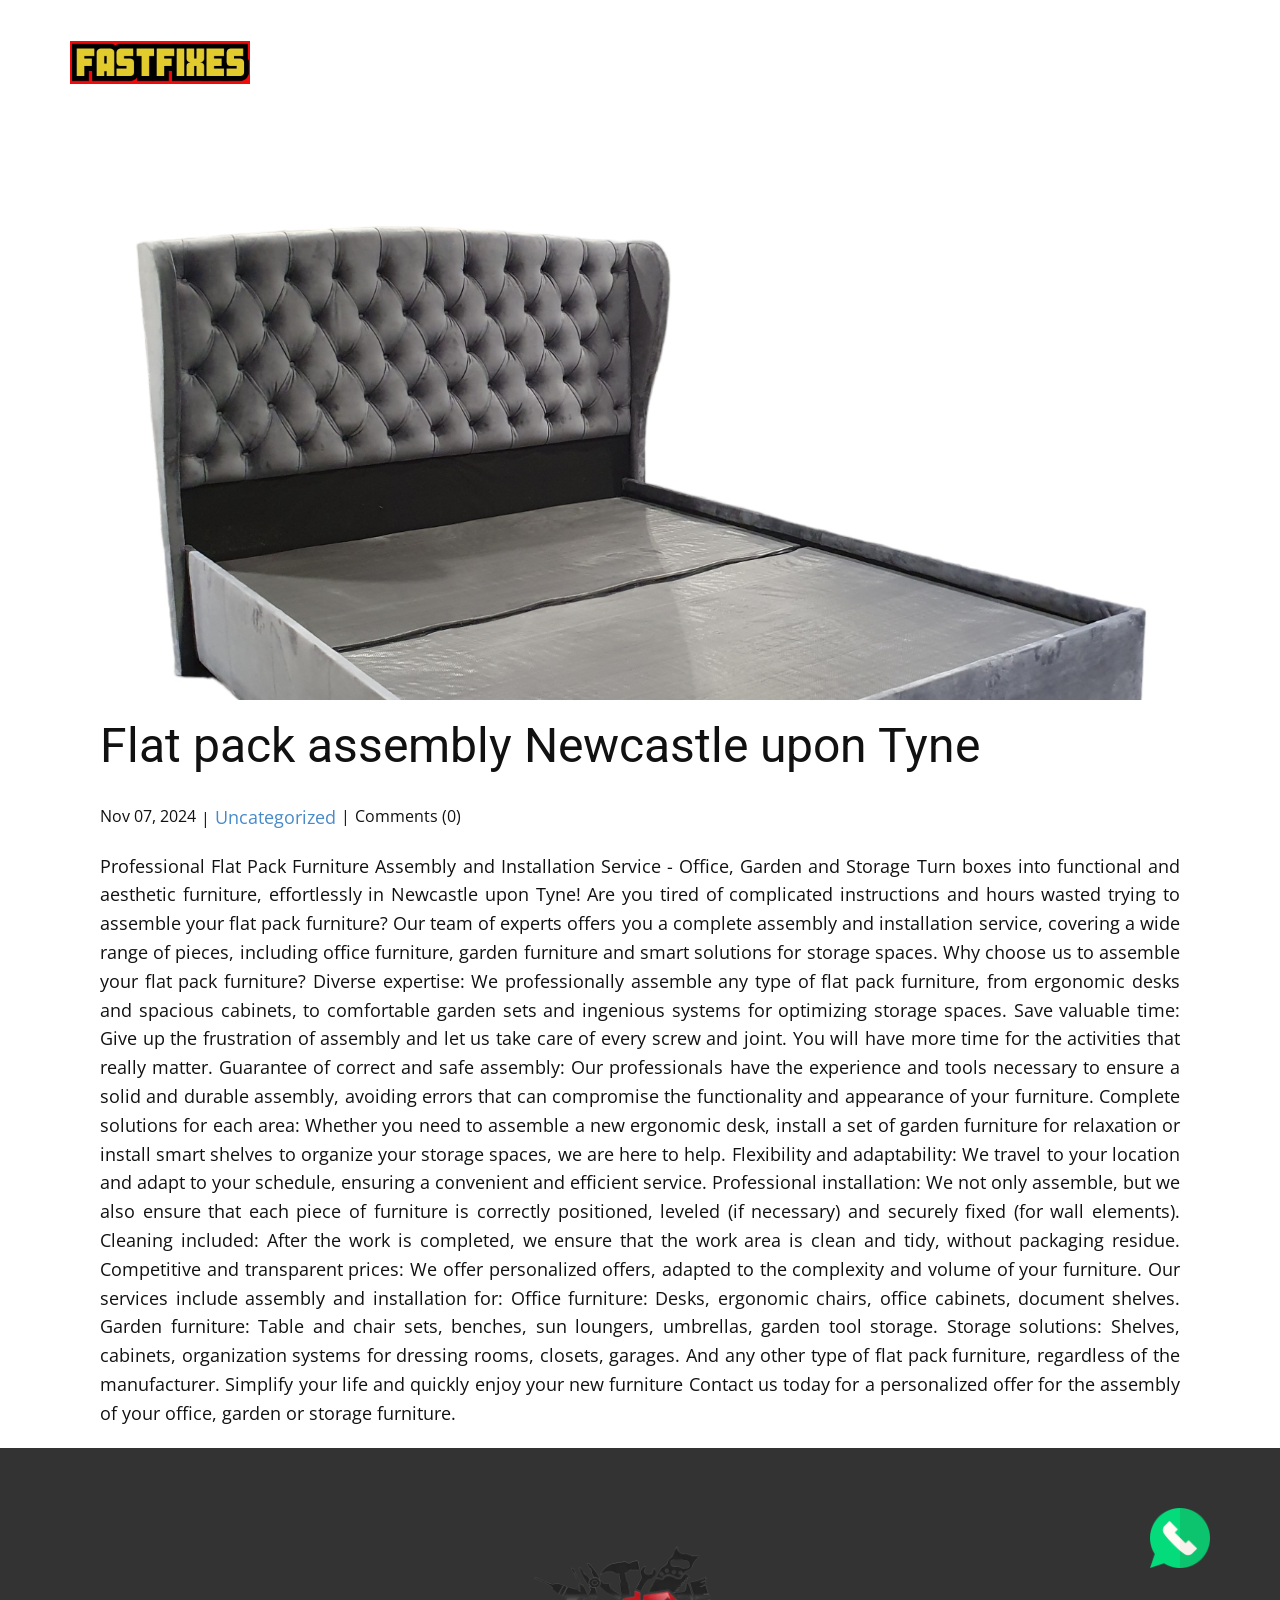
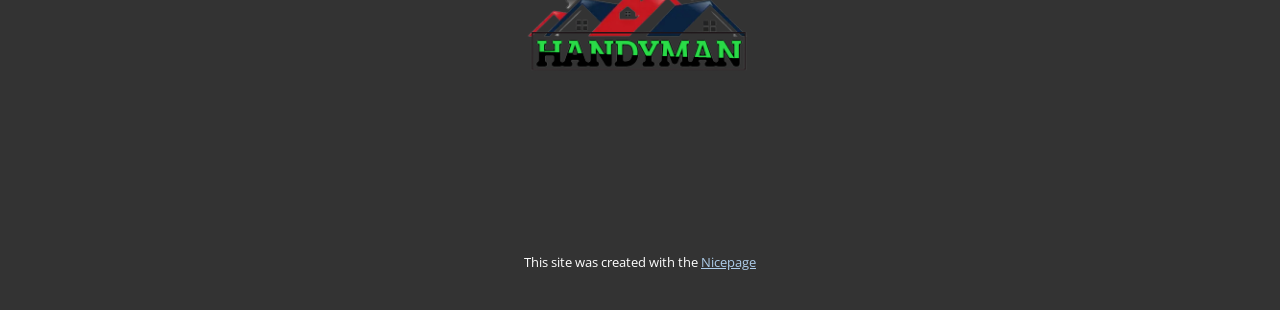
<file: blog/flat-pack.html>
<!DOCTYPE html>
<html style="font-size: 16px;" lang="en-GB"><head>
    <meta name="viewport" content="width=device-width, initial-scale=1.0">
    <meta charset="utf-8">
    <meta name="keywords" content="Flat pack furniture, flat pack, garden, office, newcastle upon tyne, furniture, wardrobe, cabinet, desk">
    <meta name="description" content="Professional Flat Pack Furniture Assembly and Installation Service in Newcastle upon Tyne  Office, Garden and Storage. Turn boxes into functional and aesthetic furniture, effortlessly.">
    <title>"Professional flat pack assembly - Newcastle upon-Tyne" </title>
    <link rel="stylesheet" href="../nicepage.css" media="screen">
<link rel="stylesheet" href="../Post-Template.css" media="screen">
    <script class="u-script" type="text/javascript" src="../jquery.js" defer=""></script>
    <script class="u-script" type="text/javascript" src="../nicepage.js" defer=""></script>
    <meta name="generator" content="Nicepage 7.7.3, nicepage.com">
    <link rel="icon" href="../images/favicon.jpg">
    
    
    
    <link id="u-theme-google-font" rel="stylesheet" href="https://fonts.googleapis.com/css?family=Roboto:100,100i,300,300i,400,400i,500,500i,700,700i,900,900i|Open+Sans:300,300i,400,400i,500,500i,600,600i,700,700i,800,800i">
    <script type="application/ld+json">{
		"@context": "http://schema.org",
		"@type": "Organization",
		"name": "Fast Fixes",
		"logo": "images/FASTFIXES1-LOGO.png"
}</script>
    <meta name="theme-color" content="#478ac9">
  <meta data-intl-tel-input-cdn-path="intlTelInput/"></head>
  <body data-path-to-root="./" data-include-products="false" class="u-body u-xl-mode" data-lang="en"><header class="u-clearfix u-header u-header" id="sec-9dd5"><div class="u-clearfix u-sheet u-valign-middle-lg u-valign-middle-md u-valign-middle-sm u-sheet-1">
        <a href="../" data-page-id="397426136" class="u-image u-logo u-image-1" data-image-width="272" data-image-height="65" title="Home">
          <img src="../images/FASTFIXES1-LOGO.png" class="u-logo-image u-logo-image-1">
        </a>
        <nav class="u-menu u-menu-one-level u-offcanvas u-menu-1">
          <div class="menu-collapse" style="font-size: 1rem; letter-spacing: 0px;">
            <a class="u-button-style u-custom-left-right-menu-spacing u-custom-padding-bottom u-custom-top-bottom-menu-spacing u-hamburger-link u-nav-link u-text-active-palette-1-base u-text-hover-palette-2-base" href="#">
              <svg class="u-svg-link" viewBox="0 0 24 24"><use xlink:href="#menu-hamburger"></use></svg>
              <svg class="u-svg-content" version="1.1" id="menu-hamburger" viewBox="0 0 16 16" x="0px" y="0px" xmlns:xlink="http://www.w3.org/1999/xlink" xmlns="http://www.w3.org/2000/svg"><g><rect y="1" width="16" height="2"></rect><rect y="7" width="16" height="2"></rect><rect y="13" width="16" height="2"></rect>
</g></svg>
            </a>
          </div>
          <div class="u-custom-menu u-nav-container">
            <ul class="u-nav u-unstyled u-nav-1"><li class="u-nav-item"><a class="u-button-style u-nav-link u-text-active-palette-1-base u-text-hover-palette-2-base" href="../" style="padding: 10px 20px;">Home</a>
</li><li class="u-nav-item"><a class="u-button-style u-nav-link u-text-active-palette-1-base u-text-hover-palette-2-base" href="../Services.html" style="padding: 10px 20px;">Services</a>
</li><li class="u-nav-item"><a class="u-button-style u-dialog-link u-nav-link u-text-active-palette-1-base u-text-hover-palette-2-base" href="#About.html" style="padding: 10px 20px;">About</a>
</li><li class="u-nav-item"><a class="u-button-style u-nav-link u-text-active-palette-1-base u-text-hover-palette-2-base" href="../Contact.html" style="padding: 10px 20px;">Contact</a>
</li></ul>
          </div>
          <div class="u-custom-menu u-nav-container-collapse">
            <div class="u-black u-container-style u-inner-container-layout u-opacity u-opacity-95 u-sidenav">
              <div class="u-inner-container-layout u-sidenav-overflow">
                <div class="u-menu-close"></div>
                <ul class="u-align-center u-nav u-popupmenu-items u-unstyled u-nav-2"><li class="u-nav-item"><a class="u-button-style u-nav-link" href="../">Home</a>
</li><li class="u-nav-item"><a class="u-button-style u-nav-link" href="../Services.html">Services</a>
</li><li class="u-nav-item"><a class="u-button-style u-dialog-link u-nav-link" href="#About.html">About</a>
</li><li class="u-nav-item"><a class="u-button-style u-nav-link" href="../Contact.html">Contact</a>
</li></ul>
              </div>
            </div>
            <div class="u-black u-menu-overlay u-opacity u-opacity-70"></div>
          </div>
        </nav>
      </div></header>
    <section class="u-align-center u-clearfix u-section-1" id="sec-300b">
      <div class="u-clearfix u-sheet u-valign-middle-md u-valign-middle-sm u-valign-middle-xs u-sheet-1"><!--post_details--><!--post_details_options_json--><!--{"source":""}--><!--/post_details_options_json--><!--blog_post-->
        <div class="u-container-style u-expanded-width u-post-details u-post-details-1">
          <div class="u-container-layout u-valign-middle u-container-layout-1"><!--blog_post_image-->
            <img alt="image bed" class="u-blog-control u-expanded-width u-image u-image-default u-image-1" src="../images/PhotoRoom-20230502_115858 - Copie.jpg"><!--/blog_post_image--><!--blog_post_header-->
            <h2 class="u-blog-control u-text u-text-1">Flat pack assembly Newcastle upon Tyne
</h2><!--/blog_post_header--><!--blog_post_metadata-->
            <div class="u-blog-control u-metadata u-metadata-1"><!--blog_post_metadata_date--><span class="u-meta-date u-meta-icon">Nov 07, 2024</span><!--/blog_post_metadata_date--><!--blog_post_metadata_category--><span class="u-meta-category u-meta-icon"><a href="../blog/blog.html#/blog-1///">Uncategorized</a></span><!--/blog_post_metadata_category--><!--blog_post_metadata_comments--><span class="u-meta-comments u-meta-icon"><!--blog_post_metadata_comments_content-->Comments (0)<!--/blog_post_metadata_comments_content--></span><!--/blog_post_metadata_comments-->
            </div><!--/blog_post_metadata--><!--blog_post_content-->
            <div class="u-align-justify u-blog-control u-post-content u-text u-text-2 fr-view">
	    <p> Professional Flat Pack Furniture Assembly and Installation Service - Office, Garden and Storage
Turn boxes into functional and aesthetic furniture, effortlessly in Newcastle upon Tyne!

Are you tired of complicated instructions and hours wasted trying to assemble your flat pack furniture? Our team of experts offers you a complete assembly and installation service, covering a wide range of pieces, including office furniture, garden furniture and smart solutions for storage spaces.

Why choose us to assemble your flat pack furniture?

Diverse expertise: We professionally assemble any type of flat pack furniture, from ergonomic desks and spacious cabinets, to comfortable garden sets and ingenious systems for optimizing storage spaces.
Save valuable time: Give up the frustration of assembly and let us take care of every screw and joint. You will have more time for the activities that really matter.
Guarantee of correct and safe assembly: Our professionals have the experience and tools necessary to ensure a solid and durable assembly, avoiding errors that can compromise the functionality and appearance of your furniture.
Complete solutions for each area: Whether you need to assemble a new ergonomic desk, install a set of garden furniture for relaxation or install smart shelves to organize your storage spaces, we are here to help.
Flexibility and adaptability: We travel to your location and adapt to your schedule, ensuring a convenient and efficient service.
Professional installation: We not only assemble, but we also ensure that each piece of furniture is correctly positioned, leveled (if necessary) and securely fixed (for wall elements).
Cleaning included: After the work is completed, we ensure that the work area is clean and tidy, without packaging residue.
Competitive and transparent prices: We offer personalized offers, adapted to the complexity and volume of your furniture.
Our services include assembly and installation for:
Office furniture: Desks, ergonomic chairs, office cabinets, document shelves.
Garden furniture: Table and chair sets, benches, sun loungers, umbrellas, garden tool storage.
Storage solutions: Shelves, cabinets, organization systems for dressing rooms, closets, garages.
And any other type of flat pack furniture, regardless of the manufacturer.
Simplify your life and quickly enjoy your new furniture  Contact us today for a personalized offer for the assembly of your office, garden or storage furniture. </p>
  </div><!--/blog_post_content-->
          </div>
        </div><!--/blog_post--><!--/post_details-->
      </div>
    </section>
    
    
    
    <footer class="u-clearfix u-footer u-grey-80" id="sec-f7b7"><div class="u-clearfix u-sheet u-valign-middle-lg u-valign-middle-md u-valign-middle-sm u-valign-middle-xs u-sheet-1"><span class="u-align-right u-file-icon u-icon u-icon-1"><img src="../images/3799943.png" alt=""></span>
        <div class="data-layout-selected u-clearfix u-expanded-width u-gutter-30 u-layout-wrap u-layout-wrap-1">
          <div class="u-gutter-0 u-layout">
            <div class="u-layout-row">
              <div class="u-align-left u-container-align-left u-container-style u-layout-cell u-left-cell u-size-30 u-layout-cell-1">
                <div class="u-container-layout u-container-layout-1"></div>
              </div>
              <div class="u-container-style u-layout-cell u-size-30 u-layout-cell-2">
                <div class="u-container-layout u-container-layout-2"></div>
              </div>
            </div>
          </div>
        </div>
        <a href="#" class="u-image u-logo u-image-1" data-image-width="600" data-image-height="600">
          <img src="../images/_valihandyman-logo-Photoroom.png" class="u-logo-image u-logo-image-1">
        </a>
      </div></footer>
    <section class="u-backlink u-clearfix u-grey-80">
      <p class="u-text"><span>This site was created with the </span>
        <a class="u-link" href="https://nicepage.com/" target="_blank" rel="nofollow"><span>Nicepage</span>
        </a>
      </p>
    </section>
  
</body></html>
</file>
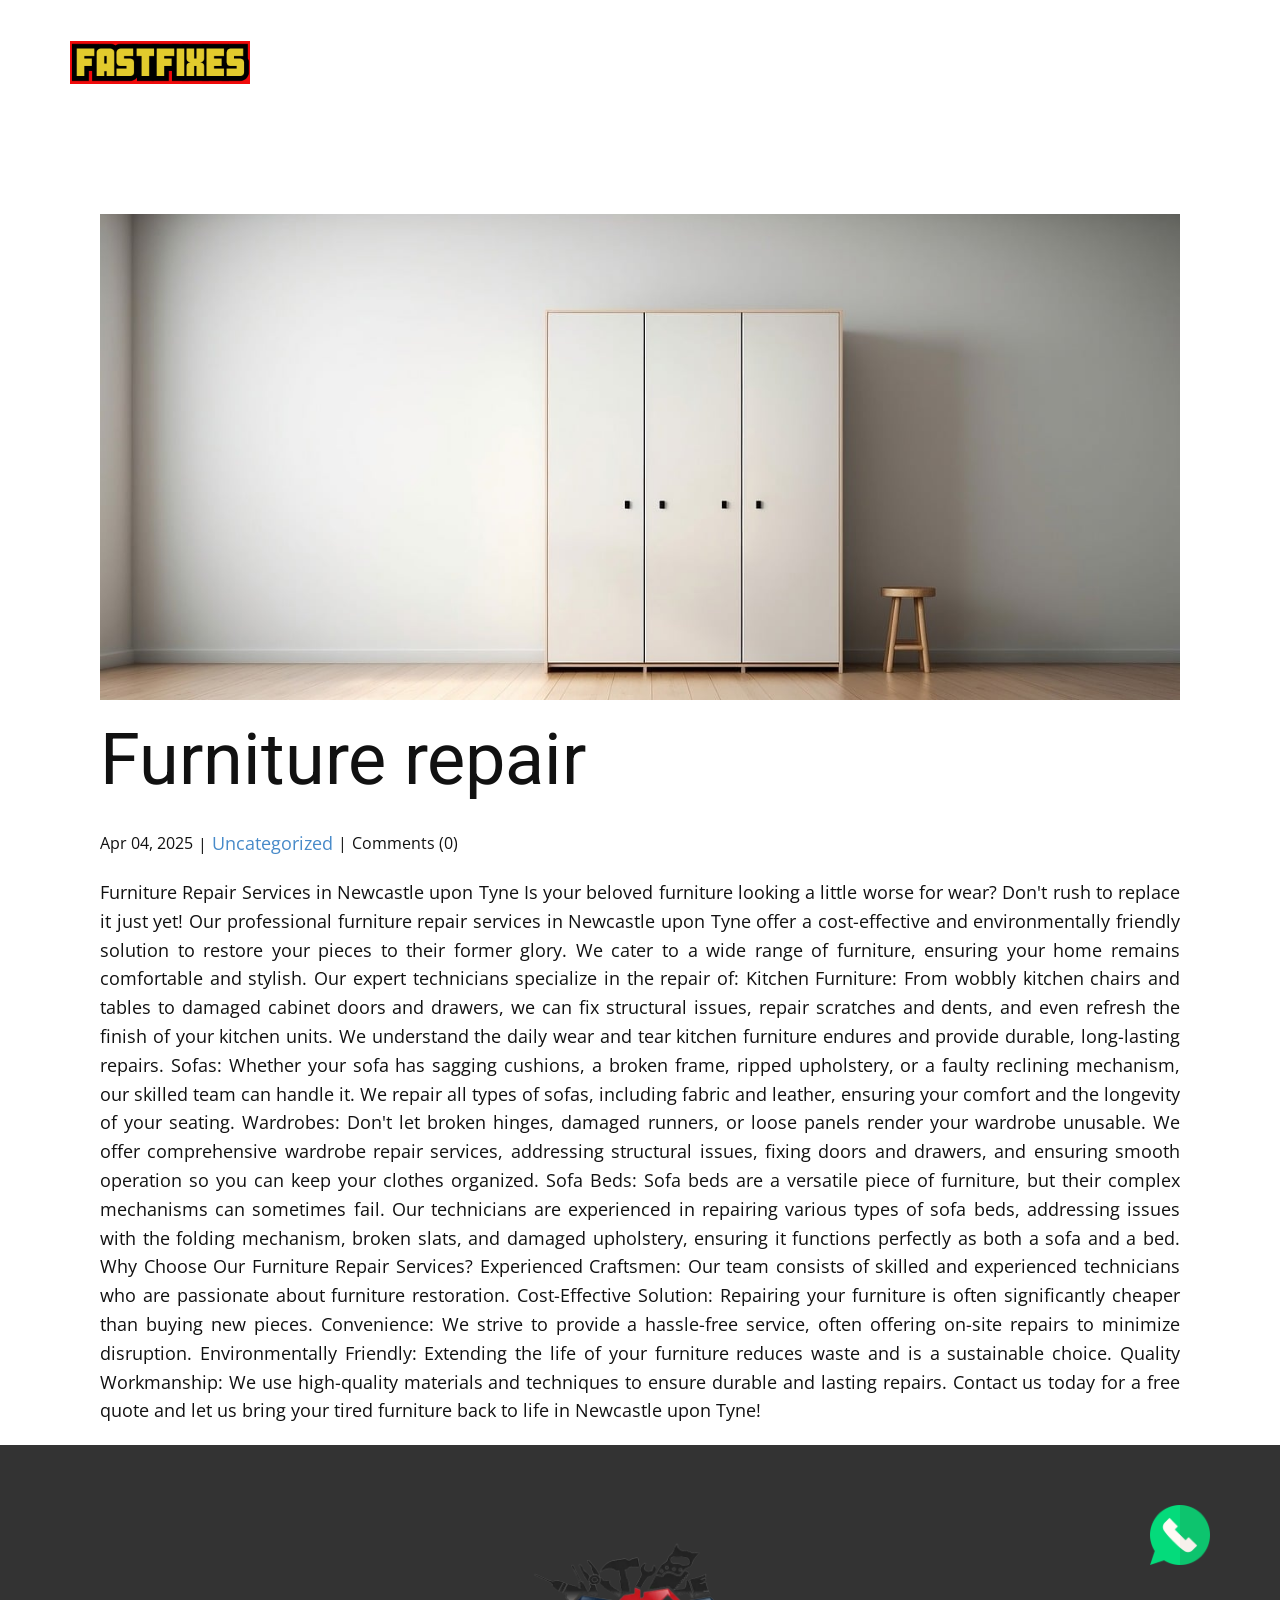
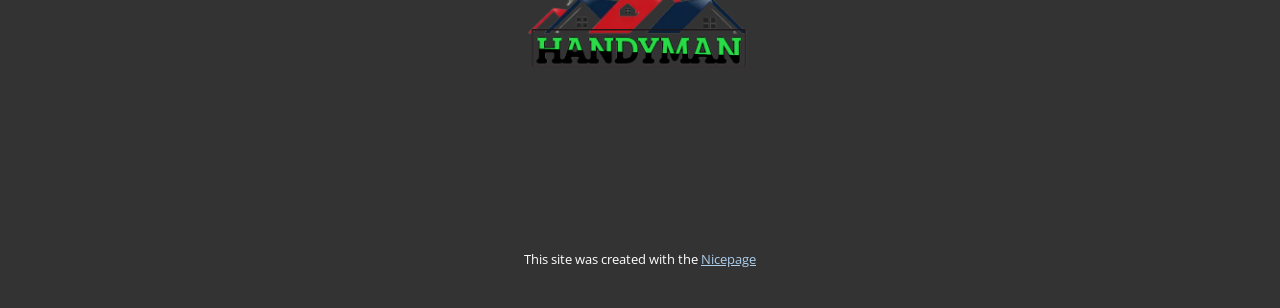
<file: blog/furniture-repair.html>
<!DOCTYPE html>
<html style="font-size: 16px;" lang="en-GB"><head>
    <meta name="viewport" content="width=device-width, initial-scale=1.0">
    <meta charset="utf-8">
    <meta name="keywords" content="furniture repair, wardrobe, kitchen, clinic furniture, doctor furniture, newcastle, near me, repair, furniture,">
    <meta name="description" content="Full furniture repair service in Newcastle upon Tyne. We repair everything: worn out sofas, damaged wardrobes, broken kitchen furniture, faulty sofa beds. Quality guaranteed.">
    <title>Furniture repair specialist| Newcastle Upon Tyne</title>
    <link rel="stylesheet" href="../nicepage.css" media="screen">
<link rel="stylesheet" href="../Post-Template.css" media="screen">
    <script class="u-script" type="text/javascript" src="../jquery.js" defer=""></script>
    <script class="u-script" type="text/javascript" src="../nicepage.js" defer=""></script>
    <meta name="generator" content="Nicepage 7.7.3, nicepage.com">
	    <link rel="canonical" href="https://handy.fastfixes.co.uk/blog/furniture-repair">
    <link rel="icon" href="../images/favicon.jpg">
    
    
    
    <link id="u-theme-google-font" rel="stylesheet" href="https://fonts.googleapis.com/css?family=Roboto:100,100i,300,300i,400,400i,500,500i,700,700i,900,900i|Open+Sans:300,300i,400,400i,500,500i,600,600i,700,700i,800,800i">
    <script type="application/ld+json">{
		"@context": "http://schema.org",
		"@type": "Organization",
		"name": "Fast Fixes",
		"logo": "images/FASTFIXES1-LOGO.png"
}</script>
    <meta name="theme-color" content="#478ac9">
  <meta data-intl-tel-input-cdn-path="intlTelInput/"></head>
  <body data-path-to-root="./" data-include-products="false" class="u-body u-xl-mode" data-lang="en"><header class="u-clearfix u-header u-header" id="sec-9dd5"><div class="u-clearfix u-sheet u-valign-middle-lg u-valign-middle-md u-valign-middle-sm u-sheet-1">
        <a href="../" data-page-id="397426136" class="u-image u-logo u-image-1" data-image-width="272" data-image-height="65" title="Home">
          <img src="../images/FASTFIXES1-LOGO.png" class="u-logo-image u-logo-image-1">
        </a>
        <nav class="u-menu u-menu-one-level u-offcanvas u-menu-1">
          <div class="menu-collapse" style="font-size: 1rem; letter-spacing: 0px;">
            <a class="u-button-style u-custom-left-right-menu-spacing u-custom-padding-bottom u-custom-top-bottom-menu-spacing u-hamburger-link u-nav-link u-text-active-palette-1-base u-text-hover-palette-2-base" href="#">
              <svg class="u-svg-link" viewBox="0 0 24 24"><use xlink:href="#menu-hamburger"></use></svg>
              <svg class="u-svg-content" version="1.1" id="menu-hamburger" viewBox="0 0 16 16" x="0px" y="0px" xmlns:xlink="http://www.w3.org/1999/xlink" xmlns="http://www.w3.org/2000/svg"><g><rect y="1" width="16" height="2"></rect><rect y="7" width="16" height="2"></rect><rect y="13" width="16" height="2"></rect>
</g></svg>
            </a>
          </div>
          <div class="u-custom-menu u-nav-container">
            <ul class="u-nav u-unstyled u-nav-1"><li class="u-nav-item"><a class="u-button-style u-nav-link u-text-active-palette-1-base u-text-hover-palette-2-base" href="../" style="padding: 10px 20px;">Home</a>
</li><li class="u-nav-item"><a class="u-button-style u-nav-link u-text-active-palette-1-base u-text-hover-palette-2-base" href="../Services.html" style="padding: 10px 20px;">Services</a>
</li><li class="u-nav-item"><a class="u-button-style u-dialog-link u-nav-link u-text-active-palette-1-base u-text-hover-palette-2-base" href="#About.html" style="padding: 10px 20px;">About</a>
</li><li class="u-nav-item"><a class="u-button-style u-nav-link u-text-active-palette-1-base u-text-hover-palette-2-base" href="../Contact.html" style="padding: 10px 20px;">Contact</a>
</li></ul>
          </div>
          <div class="u-custom-menu u-nav-container-collapse">
            <div class="u-black u-container-style u-inner-container-layout u-opacity u-opacity-95 u-sidenav">
              <div class="u-inner-container-layout u-sidenav-overflow">
                <div class="u-menu-close"></div>
                <ul class="u-align-center u-nav u-popupmenu-items u-unstyled u-nav-2"><li class="u-nav-item"><a class="u-button-style u-nav-link" href="../">Home</a>
</li><li class="u-nav-item"><a class="u-button-style u-nav-link" href="../Services.html">Services</a>
	</li><li class="u-nav-item"><a class="u-button-style u-nav-link" href="../Services.html">Furniture Repair</a>
</li><li class="u-nav-item"><a class="u-button-style u-dialog-link u-nav-link" href="#About.html">About</a>
</li><li class="u-nav-item"><a class="u-button-style u-nav-link" href="../Contact.html">Contact</a>
</li></ul>
              </div>
            </div>
            <div class="u-black u-menu-overlay u-opacity u-opacity-70"></div>
          </div>
        </nav>
      </div></header>
    <section class="u-align-center u-clearfix u-section-1" id="sec-300b">
      <div class="u-clearfix u-sheet u-valign-middle-md u-valign-middle-sm u-valign-middle-xs u-sheet-1"><!--post_details--><!--post_details_options_json--><!--{"source":""}--><!--/post_details_options_json--><!--blog_post-->
        <div class="u-container-style u-expanded-width u-post-details u-post-details-1">
          <div class="u-container-layout u-valign-middle u-container-layout-1"><!--blog_post_image-->
            <img alt="" class="u-blog-control u-expanded-width u-image u-image-default u-image-1" src="../images/6fb9cf479c56716b4242f392d0ad4ef3d312bc492509596fe830d3654f6741f5b145a0b53d387bad1f8e7bb469a334188f40f97a148e43f931414d_1280.jpg"><!--/blog_post_image--><!--blog_post_header-->
            <h1 class="u-blog-control u-text u-text-1">Furniture repair </h1><!--/blog_post_header--><!--blog_post_metadata-->
            <div class="u-blog-control u-metadata u-metadata-1"><!--blog_post_metadata_date--><span class="u-meta-date u-meta-icon">Apr 04, 2025</span><!--/blog_post_metadata_date--><!--blog_post_metadata_category--><span class="u-meta-category u-meta-icon"><a href="../blog/blog.html#/blog-1///">Uncategorized</a></span><!--/blog_post_metadata_category--><!--blog_post_metadata_comments--><span class="u-meta-comments u-meta-icon"><!--blog_post_metadata_comments_content-->Comments (0)<!--/blog_post_metadata_comments_content--></span><!--/blog_post_metadata_comments-->
            </div><!--/blog_post_metadata--><!--blog_post_content-->
            <div class="u-align-justify u-blog-control u-post-content u-text u-text-2 fr-view">
  <p>Furniture Repair Services in Newcastle upon Tyne

Is your beloved furniture looking a little worse for wear? Don't rush to replace it just yet! Our professional furniture repair services in Newcastle upon Tyne offer a cost-effective and environmentally friendly solution to restore your pieces to their former glory. We cater to a wide range of furniture, ensuring your home remains comfortable and stylish.

Our expert technicians specialize in the repair of:

Kitchen Furniture: From wobbly kitchen chairs and tables to damaged cabinet doors and drawers, we can fix structural issues, repair scratches and dents, and even refresh the finish of your kitchen units. We understand the daily wear and tear kitchen furniture endures and provide durable, long-lasting repairs.

Sofas: Whether your sofa has sagging cushions, a broken frame, ripped upholstery, or a faulty reclining mechanism, our skilled team can handle it. We repair all types of sofas, including fabric and leather, ensuring your comfort and the longevity of your seating.

Wardrobes: Don't let broken hinges, damaged runners, or loose panels render your wardrobe unusable. We offer comprehensive wardrobe repair services, addressing structural issues, fixing doors and drawers, and ensuring smooth operation so you can keep your clothes organized.

Sofa Beds: Sofa beds are a versatile piece of furniture, but their complex mechanisms can sometimes fail. Our technicians are experienced in repairing various types of sofa beds, addressing issues with the folding mechanism, broken slats, and damaged upholstery, ensuring it functions perfectly as both a sofa and a bed.

Why Choose Our Furniture Repair Services?

Experienced Craftsmen: Our team consists of skilled and experienced technicians who are passionate about furniture restoration.
Cost-Effective Solution: Repairing your furniture is often significantly cheaper than buying new pieces.
Convenience: We strive to provide a hassle-free service, often offering on-site repairs to minimize disruption.
Environmentally Friendly: Extending the life of your furniture reduces waste and is a sustainable choice.
Quality Workmanship: We use high-quality materials and techniques to ensure durable and lasting repairs.
Contact us today for a free quote and let us bring your tired furniture back to life in Newcastle upon Tyne!</p>
  </div><!--/blog_post_content-->
          </div>
        </div><!--/blog_post--><!--/post_details-->
      </div>
    </section>
    
    
    
    <footer class="u-clearfix u-footer u-grey-80" id="sec-f7b7"><div class="u-clearfix u-sheet u-valign-middle-lg u-valign-middle-md u-valign-middle-sm u-valign-middle-xs u-sheet-1"><span class="u-align-right u-file-icon u-icon u-icon-1"><img src="../images/3799943.png" alt=""></span>
        <div class="data-layout-selected u-clearfix u-expanded-width u-gutter-30 u-layout-wrap u-layout-wrap-1">
          <div class="u-gutter-0 u-layout">
            <div class="u-layout-row">
              <div class="u-align-left u-container-align-left u-container-style u-layout-cell u-left-cell u-size-30 u-layout-cell-1">
                <div class="u-container-layout u-container-layout-1"></div>
              </div>
              <div class="u-container-style u-layout-cell u-size-30 u-layout-cell-2">
                <div class="u-container-layout u-container-layout-2"></div>
              </div>
            </div>
          </div>
        </div>
        <a href="#" class="u-image u-logo u-image-1" data-image-width="600" data-image-height="600">
          <img src="../images/_valihandyman-logo-Photoroom.png" class="u-logo-image u-logo-image-1">
        </a>
      </div></footer>
    <section class="u-backlink u-clearfix u-grey-80">
      <p class="u-text"><span>This site was created with the </span>
        <a class="u-link" href="https://nicepage.com/" target="_blank" rel="nofollow"><span>Nicepage</span>
        </a>
      </p>
    </section>
  
</body></html>
</file>
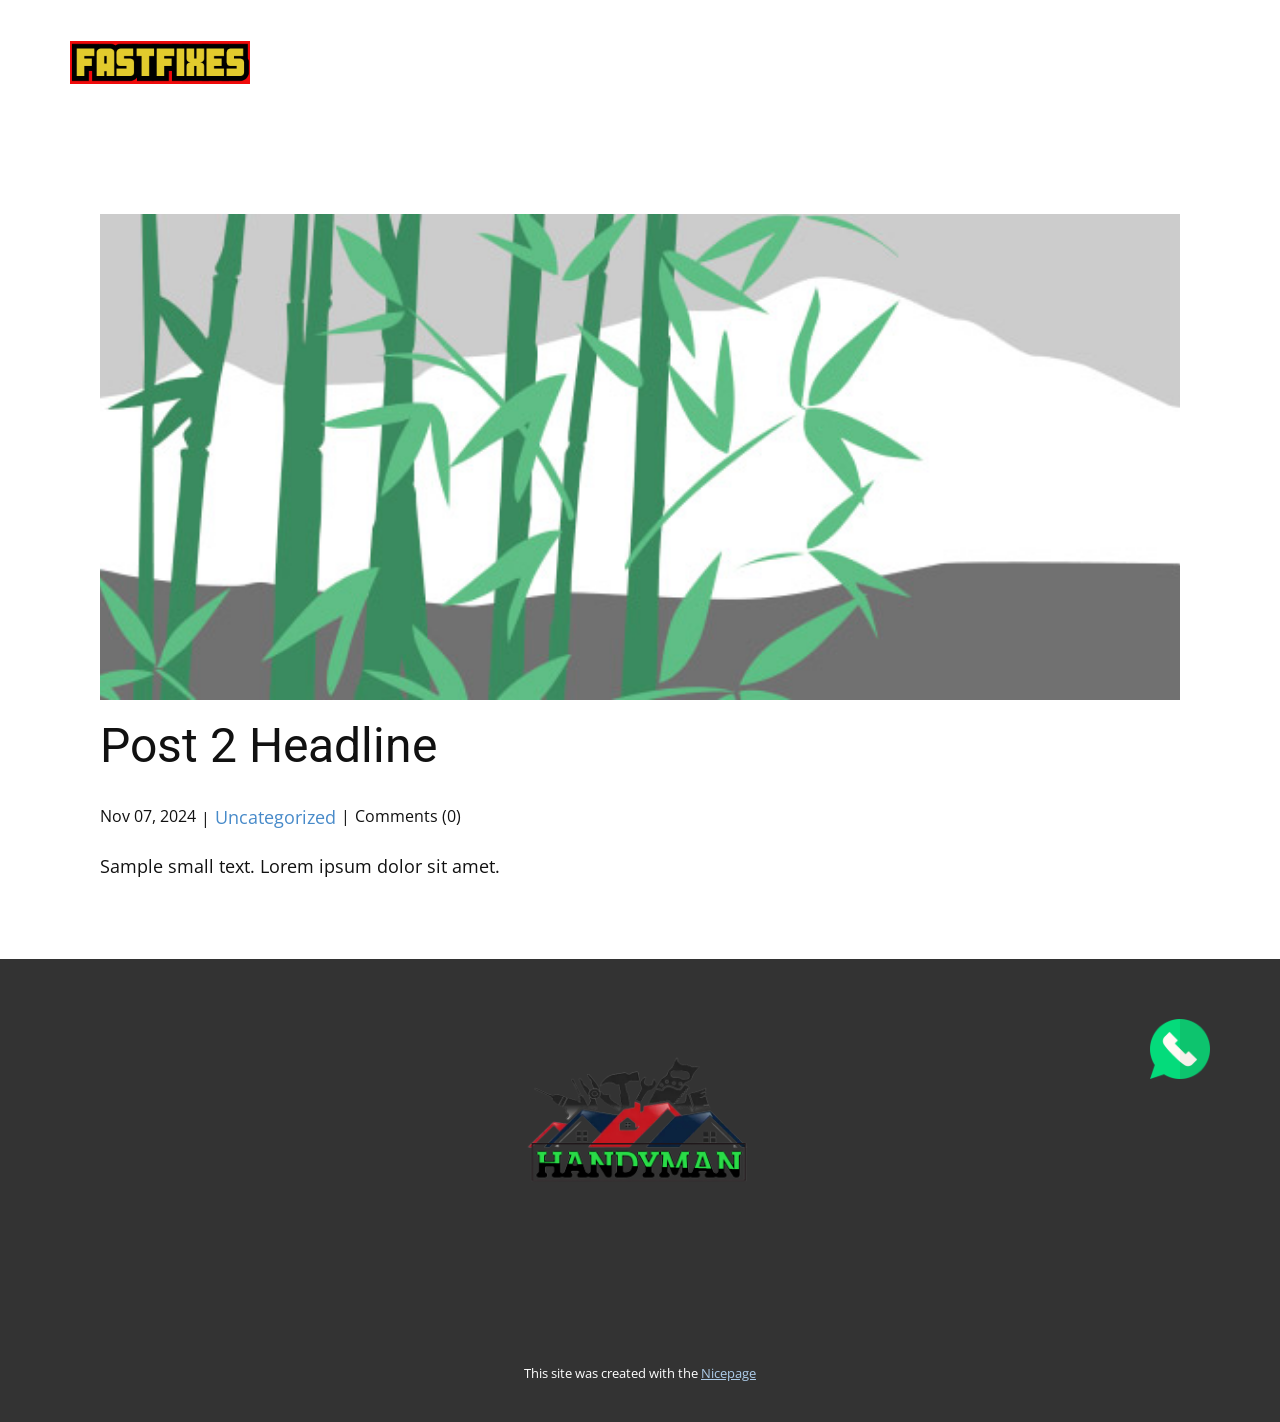
<file: blog/post-1.html>
<!DOCTYPE html>
<html style="font-size: 16px;" lang="en-GB"><head>
    <meta name="viewport" content="width=device-width, initial-scale=1.0">
    <meta charset="utf-8">
    <meta name="keywords" content="Post 1 Headline">
    <meta name="description" content="Professional furniture assembly - Newcastle upon-Tyne">
    <title>Post 2 Headline</title>
    <link rel="stylesheet" href="../nicepage.css" media="screen">
<link rel="stylesheet" href="../Post-Template.css" media="screen">
    <script class="u-script" type="text/javascript" src="../jquery.js" defer=""></script>
    <script class="u-script" type="text/javascript" src="../nicepage.js" defer=""></script>
    <meta name="generator" content="Nicepage 7.7.3, nicepage.com">
    <link rel="icon" href="../images/favicon.jpg">
    
    
    
    <link id="u-theme-google-font" rel="stylesheet" href="https://fonts.googleapis.com/css?family=Roboto:100,100i,300,300i,400,400i,500,500i,700,700i,900,900i|Open+Sans:300,300i,400,400i,500,500i,600,600i,700,700i,800,800i">
    <script type="application/ld+json">{
		"@context": "http://schema.org",
		"@type": "Organization",
		"name": "Fast Fixes",
		"logo": "images/FASTFIXES1-LOGO.png"
}</script>
    <meta name="theme-color" content="#478ac9">
  <meta data-intl-tel-input-cdn-path="intlTelInput/"></head>
  <body data-path-to-root="./" data-include-products="false" class="u-body u-xl-mode" data-lang="en"><header class="u-clearfix u-header u-header" id="sec-9dd5"><div class="u-clearfix u-sheet u-valign-middle-lg u-valign-middle-md u-valign-middle-sm u-sheet-1">
        <a href="../" data-page-id="397426136" class="u-image u-logo u-image-1" data-image-width="272" data-image-height="65" title="Home">
          <img src="../images/FASTFIXES1-LOGO.png" class="u-logo-image u-logo-image-1">
        </a>
        <nav class="u-menu u-menu-one-level u-offcanvas u-menu-1">
          <div class="menu-collapse" style="font-size: 1rem; letter-spacing: 0px;">
            <a class="u-button-style u-custom-left-right-menu-spacing u-custom-padding-bottom u-custom-top-bottom-menu-spacing u-hamburger-link u-nav-link u-text-active-palette-1-base u-text-hover-palette-2-base" href="#">
              <svg class="u-svg-link" viewBox="0 0 24 24"><use xlink:href="#menu-hamburger"></use></svg>
              <svg class="u-svg-content" version="1.1" id="menu-hamburger" viewBox="0 0 16 16" x="0px" y="0px" xmlns:xlink="http://www.w3.org/1999/xlink" xmlns="http://www.w3.org/2000/svg"><g><rect y="1" width="16" height="2"></rect><rect y="7" width="16" height="2"></rect><rect y="13" width="16" height="2"></rect>
</g></svg>
            </a>
          </div>
          <div class="u-custom-menu u-nav-container">
            <ul class="u-nav u-unstyled u-nav-1"><li class="u-nav-item"><a class="u-button-style u-nav-link u-text-active-palette-1-base u-text-hover-palette-2-base" href="../" style="padding: 10px 20px;">Home</a>
</li><li class="u-nav-item"><a class="u-button-style u-nav-link u-text-active-palette-1-base u-text-hover-palette-2-base" href="../Services.html" style="padding: 10px 20px;">Services</a>
</li><li class="u-nav-item"><a class="u-button-style u-dialog-link u-nav-link u-text-active-palette-1-base u-text-hover-palette-2-base" href="#About.html" style="padding: 10px 20px;">About</a>
</li><li class="u-nav-item"><a class="u-button-style u-nav-link u-text-active-palette-1-base u-text-hover-palette-2-base" href="../Contact.html" style="padding: 10px 20px;">Contact</a>
</li></ul>
          </div>
          <div class="u-custom-menu u-nav-container-collapse">
            <div class="u-black u-container-style u-inner-container-layout u-opacity u-opacity-95 u-sidenav">
              <div class="u-inner-container-layout u-sidenav-overflow">
                <div class="u-menu-close"></div>
                <ul class="u-align-center u-nav u-popupmenu-items u-unstyled u-nav-2"><li class="u-nav-item"><a class="u-button-style u-nav-link" href="../">Home</a>
</li><li class="u-nav-item"><a class="u-button-style u-nav-link" href="../Services.html">Services</a>
</li><li class="u-nav-item"><a class="u-button-style u-dialog-link u-nav-link" href="#About.html">About</a>
</li><li class="u-nav-item"><a class="u-button-style u-nav-link" href="../Contact.html">Contact</a>
</li></ul>
              </div>
            </div>
            <div class="u-black u-menu-overlay u-opacity u-opacity-70"></div>
          </div>
        </nav>
      </div></header>
    <section class="u-align-center u-clearfix u-section-1" id="sec-300b">
      <div class="u-clearfix u-sheet u-valign-middle-md u-valign-middle-sm u-valign-middle-xs u-sheet-1"><!--post_details--><!--post_details_options_json--><!--{"source":""}--><!--/post_details_options_json--><!--blog_post-->
        <div class="u-container-style u-expanded-width u-post-details u-post-details-1">
          <div class="u-container-layout u-valign-middle u-container-layout-1"><!--blog_post_image-->
            <img alt="" class="u-blog-control u-expanded-width u-image u-image-default u-image-1" src="../images/68f64b9d.jpeg"><!--/blog_post_image--><!--blog_post_header-->
            <h2 class="u-blog-control u-text u-text-1">Post 2 Headline</h2><!--/blog_post_header--><!--blog_post_metadata-->
            <div class="u-blog-control u-metadata u-metadata-1"><!--blog_post_metadata_date--><span class="u-meta-date u-meta-icon">Nov 07, 2024</span><!--/blog_post_metadata_date--><!--blog_post_metadata_category--><span class="u-meta-category u-meta-icon"><a href="../blog/blog.html#/blog-1///">Uncategorized</a></span><!--/blog_post_metadata_category--><!--blog_post_metadata_comments--><span class="u-meta-comments u-meta-icon"><!--blog_post_metadata_comments_content-->Comments (0)<!--/blog_post_metadata_comments_content--></span><!--/blog_post_metadata_comments-->
            </div><!--/blog_post_metadata--><!--blog_post_content-->
            <div class="u-align-justify u-blog-control u-post-content u-text u-text-2 fr-view">
  <p>Sample small text. Lorem ipsum dolor sit amet.</p>
  </div><!--/blog_post_content-->
          </div>
        </div><!--/blog_post--><!--/post_details-->
      </div>
    </section>
    
    
    
    <footer class="u-clearfix u-footer u-grey-80" id="sec-f7b7"><div class="u-clearfix u-sheet u-valign-middle-lg u-valign-middle-md u-valign-middle-sm u-valign-middle-xs u-sheet-1"><span class="u-align-right u-file-icon u-icon u-icon-1"><img src="../images/3799943.png" alt=""></span>
        <div class="data-layout-selected u-clearfix u-expanded-width u-gutter-30 u-layout-wrap u-layout-wrap-1">
          <div class="u-gutter-0 u-layout">
            <div class="u-layout-row">
              <div class="u-align-left u-container-align-left u-container-style u-layout-cell u-left-cell u-size-30 u-layout-cell-1">
                <div class="u-container-layout u-container-layout-1"></div>
              </div>
              <div class="u-container-style u-layout-cell u-size-30 u-layout-cell-2">
                <div class="u-container-layout u-container-layout-2"></div>
              </div>
            </div>
          </div>
        </div>
        <a href="#" class="u-image u-logo u-image-1" data-image-width="600" data-image-height="600">
          <img src="../images/_valihandyman-logo-Photoroom.png" class="u-logo-image u-logo-image-1">
        </a>
      </div></footer>
    <section class="u-backlink u-clearfix u-grey-80">
      <p class="u-text"><span>This site was created with the </span>
        <a class="u-link" href="https://nicepage.com/" target="_blank" rel="nofollow"><span>Nicepage</span>
        </a>
      </p>
    </section>
  
</body></html>
</file>
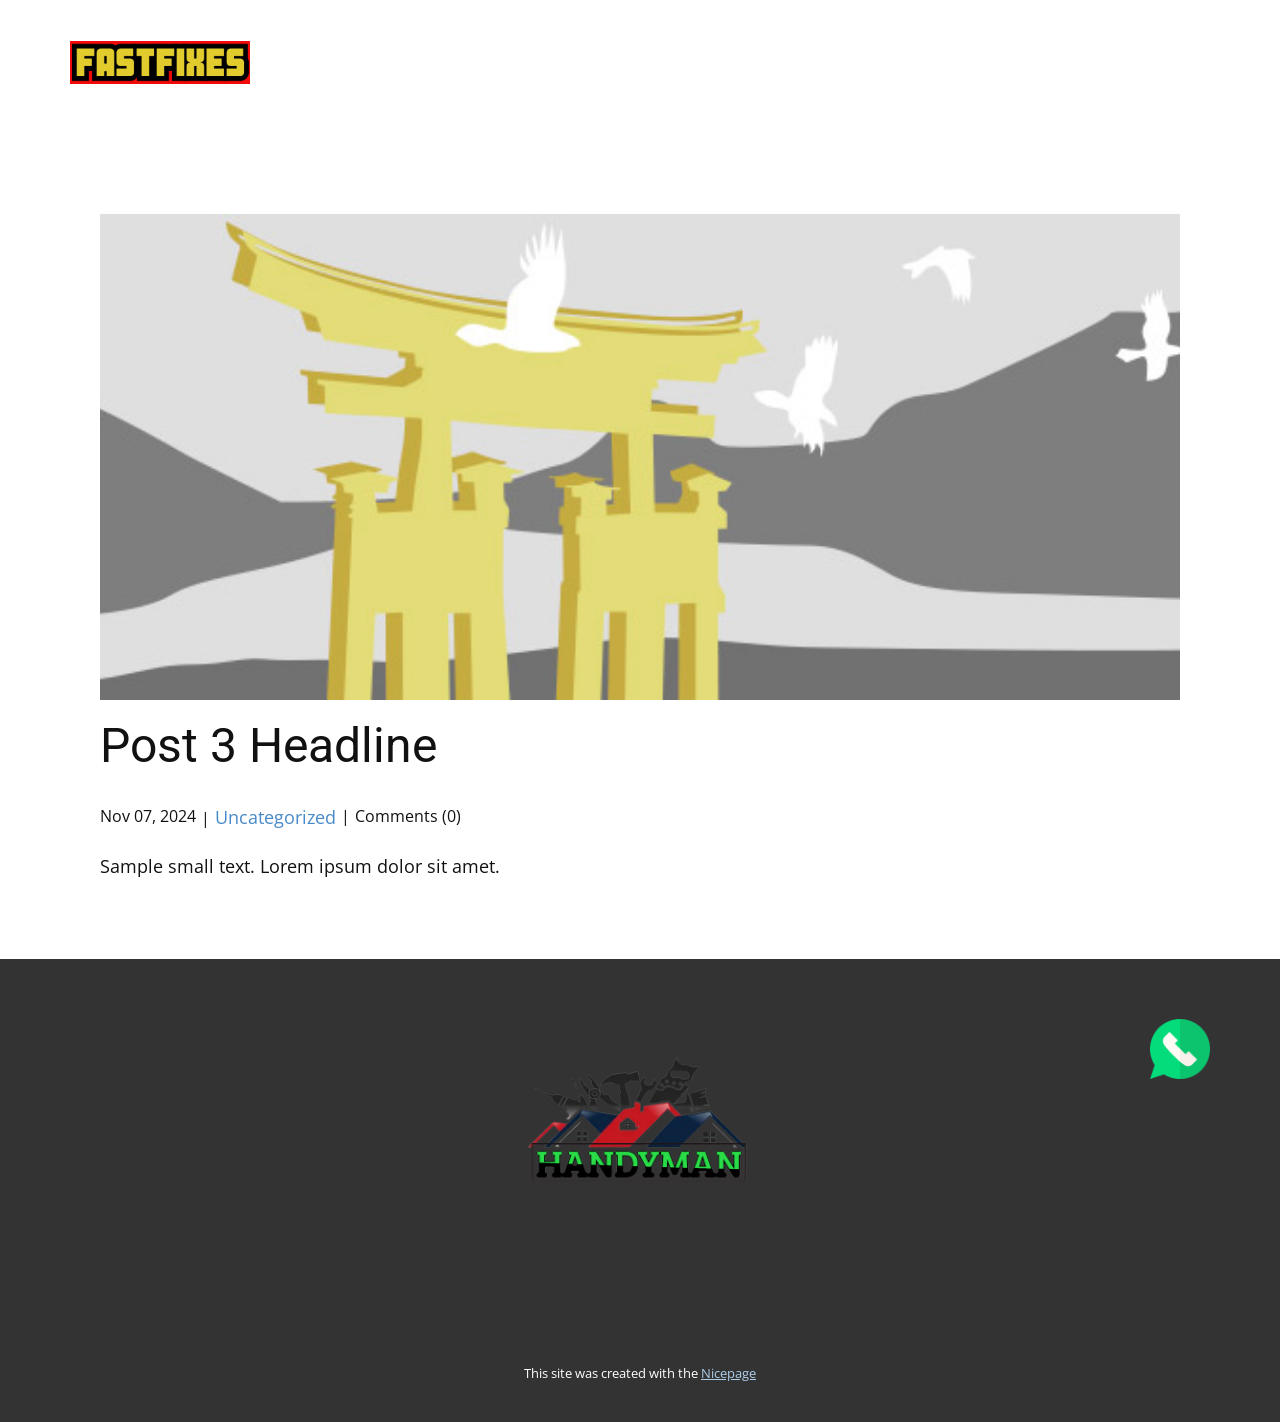
<file: blog/post-2.html>
<!DOCTYPE html>
<html style="font-size: 16px;" lang="en-GB"><head>
    <meta name="viewport" content="width=device-width, initial-scale=1.0">
    <meta charset="utf-8">
    <meta name="keywords" content="Post 1 Headline">
    <meta name="description" content="Professional furniture assembly - Newcastle upon-Tyne">
    <title>Post 3 Headline</title>
    <link rel="stylesheet" href="../nicepage.css" media="screen">
<link rel="stylesheet" href="../Post-Template.css" media="screen">
    <script class="u-script" type="text/javascript" src="../jquery.js" defer=""></script>
    <script class="u-script" type="text/javascript" src="../nicepage.js" defer=""></script>
    <meta name="generator" content="Nicepage 7.7.3, nicepage.com">
    <link rel="icon" href="../images/favicon.jpg">
    
    
    
    <link id="u-theme-google-font" rel="stylesheet" href="https://fonts.googleapis.com/css?family=Roboto:100,100i,300,300i,400,400i,500,500i,700,700i,900,900i|Open+Sans:300,300i,400,400i,500,500i,600,600i,700,700i,800,800i">
    <script type="application/ld+json">{
		"@context": "http://schema.org",
		"@type": "Organization",
		"name": "Fast Fixes",
		"logo": "images/FASTFIXES1-LOGO.png"
}</script>
    <meta name="theme-color" content="#478ac9">
  <meta data-intl-tel-input-cdn-path="intlTelInput/"></head>
  <body data-path-to-root="./" data-include-products="false" class="u-body u-xl-mode" data-lang="en"><header class="u-clearfix u-header u-header" id="sec-9dd5"><div class="u-clearfix u-sheet u-valign-middle-lg u-valign-middle-md u-valign-middle-sm u-sheet-1">
        <a href="../" data-page-id="397426136" class="u-image u-logo u-image-1" data-image-width="272" data-image-height="65" title="Home">
          <img src="../images/FASTFIXES1-LOGO.png" class="u-logo-image u-logo-image-1">
        </a>
        <nav class="u-menu u-menu-one-level u-offcanvas u-menu-1">
          <div class="menu-collapse" style="font-size: 1rem; letter-spacing: 0px;">
            <a class="u-button-style u-custom-left-right-menu-spacing u-custom-padding-bottom u-custom-top-bottom-menu-spacing u-hamburger-link u-nav-link u-text-active-palette-1-base u-text-hover-palette-2-base" href="#">
              <svg class="u-svg-link" viewBox="0 0 24 24"><use xlink:href="#menu-hamburger"></use></svg>
              <svg class="u-svg-content" version="1.1" id="menu-hamburger" viewBox="0 0 16 16" x="0px" y="0px" xmlns:xlink="http://www.w3.org/1999/xlink" xmlns="http://www.w3.org/2000/svg"><g><rect y="1" width="16" height="2"></rect><rect y="7" width="16" height="2"></rect><rect y="13" width="16" height="2"></rect>
</g></svg>
            </a>
          </div>
          <div class="u-custom-menu u-nav-container">
            <ul class="u-nav u-unstyled u-nav-1"><li class="u-nav-item"><a class="u-button-style u-nav-link u-text-active-palette-1-base u-text-hover-palette-2-base" href="../" style="padding: 10px 20px;">Home</a>
</li><li class="u-nav-item"><a class="u-button-style u-nav-link u-text-active-palette-1-base u-text-hover-palette-2-base" href="../Services.html" style="padding: 10px 20px;">Services</a>
</li><li class="u-nav-item"><a class="u-button-style u-dialog-link u-nav-link u-text-active-palette-1-base u-text-hover-palette-2-base" href="#About.html" style="padding: 10px 20px;">About</a>
</li><li class="u-nav-item"><a class="u-button-style u-nav-link u-text-active-palette-1-base u-text-hover-palette-2-base" href="../Contact.html" style="padding: 10px 20px;">Contact</a>
</li></ul>
          </div>
          <div class="u-custom-menu u-nav-container-collapse">
            <div class="u-black u-container-style u-inner-container-layout u-opacity u-opacity-95 u-sidenav">
              <div class="u-inner-container-layout u-sidenav-overflow">
                <div class="u-menu-close"></div>
                <ul class="u-align-center u-nav u-popupmenu-items u-unstyled u-nav-2"><li class="u-nav-item"><a class="u-button-style u-nav-link" href="../">Home</a>
</li><li class="u-nav-item"><a class="u-button-style u-nav-link" href="../Services.html">Services</a>
</li><li class="u-nav-item"><a class="u-button-style u-dialog-link u-nav-link" href="#About.html">About</a>
</li><li class="u-nav-item"><a class="u-button-style u-nav-link" href="../Contact.html">Contact</a>
</li></ul>
              </div>
            </div>
            <div class="u-black u-menu-overlay u-opacity u-opacity-70"></div>
          </div>
        </nav>
      </div></header>
    <section class="u-align-center u-clearfix u-section-1" id="sec-300b">
      <div class="u-clearfix u-sheet u-valign-middle-md u-valign-middle-sm u-valign-middle-xs u-sheet-1"><!--post_details--><!--post_details_options_json--><!--{"source":""}--><!--/post_details_options_json--><!--blog_post-->
        <div class="u-container-style u-expanded-width u-post-details u-post-details-1">
          <div class="u-container-layout u-valign-middle u-container-layout-1"><!--blog_post_image-->
            <img alt="" class="u-blog-control u-expanded-width u-image u-image-default u-image-1" src="../images/8ad73f3c.jpeg"><!--/blog_post_image--><!--blog_post_header-->
            <h2 class="u-blog-control u-text u-text-1">Post 3 Headline</h2><!--/blog_post_header--><!--blog_post_metadata-->
            <div class="u-blog-control u-metadata u-metadata-1"><!--blog_post_metadata_date--><span class="u-meta-date u-meta-icon">Nov 07, 2024</span><!--/blog_post_metadata_date--><!--blog_post_metadata_category--><span class="u-meta-category u-meta-icon"><a href="../blog/blog.html#/blog-1///">Uncategorized</a></span><!--/blog_post_metadata_category--><!--blog_post_metadata_comments--><span class="u-meta-comments u-meta-icon"><!--blog_post_metadata_comments_content-->Comments (0)<!--/blog_post_metadata_comments_content--></span><!--/blog_post_metadata_comments-->
            </div><!--/blog_post_metadata--><!--blog_post_content-->
            <div class="u-align-justify u-blog-control u-post-content u-text u-text-2 fr-view">
  <p>Sample small text. Lorem ipsum dolor sit amet.</p>
  </div><!--/blog_post_content-->
          </div>
        </div><!--/blog_post--><!--/post_details-->
      </div>
    </section>
    
    
    
    <footer class="u-clearfix u-footer u-grey-80" id="sec-f7b7"><div class="u-clearfix u-sheet u-valign-middle-lg u-valign-middle-md u-valign-middle-sm u-valign-middle-xs u-sheet-1"><span class="u-align-right u-file-icon u-icon u-icon-1"><img src="../images/3799943.png" alt=""></span>
        <div class="data-layout-selected u-clearfix u-expanded-width u-gutter-30 u-layout-wrap u-layout-wrap-1">
          <div class="u-gutter-0 u-layout">
            <div class="u-layout-row">
              <div class="u-align-left u-container-align-left u-container-style u-layout-cell u-left-cell u-size-30 u-layout-cell-1">
                <div class="u-container-layout u-container-layout-1"></div>
              </div>
              <div class="u-container-style u-layout-cell u-size-30 u-layout-cell-2">
                <div class="u-container-layout u-container-layout-2"></div>
              </div>
            </div>
          </div>
        </div>
        <a href="#" class="u-image u-logo u-image-1" data-image-width="600" data-image-height="600">
          <img src="../images/_valihandyman-logo-Photoroom.png" class="u-logo-image u-logo-image-1">
        </a>
      </div></footer>
    <section class="u-backlink u-clearfix u-grey-80">
      <p class="u-text"><span>This site was created with the </span>
        <a class="u-link" href="https://nicepage.com/" target="_blank" rel="nofollow"><span>Nicepage</span>
        </a>
      </p>
    </section>
  
</body></html>
</file>
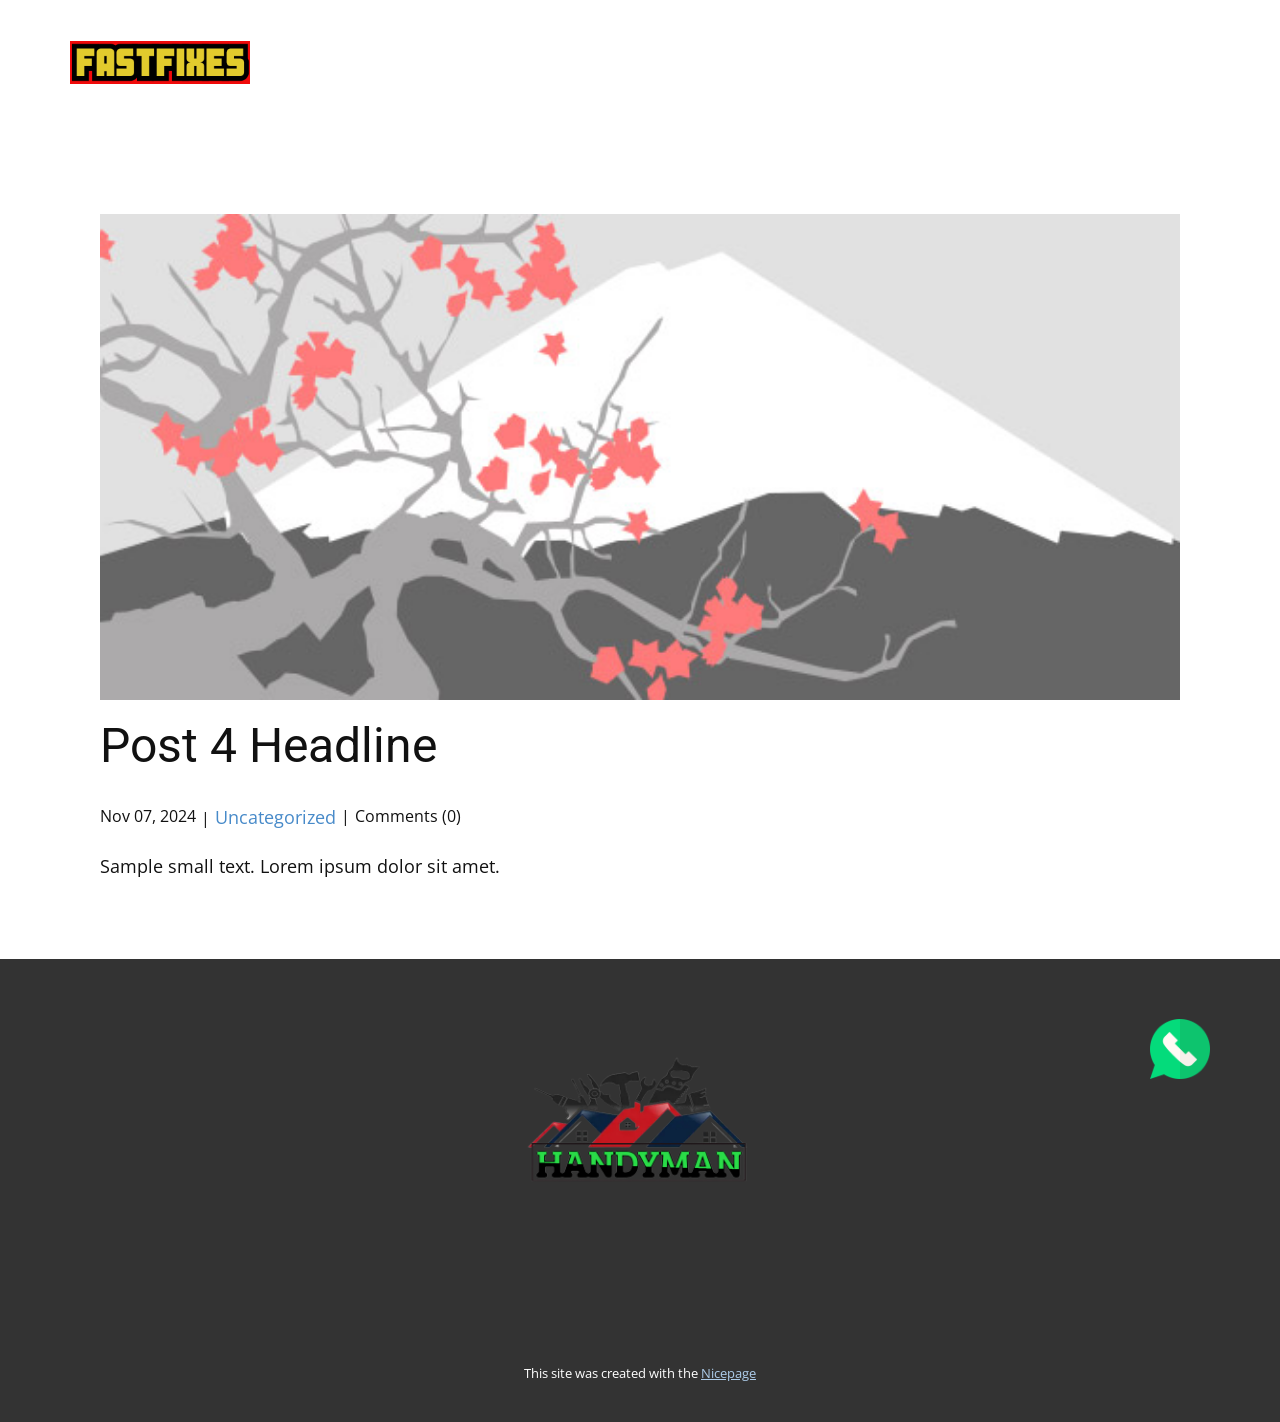
<file: blog/post-3.html>
<!DOCTYPE html>
<html style="font-size: 16px;" lang="en-GB"><head>
    <meta name="viewport" content="width=device-width, initial-scale=1.0">
    <meta charset="utf-8">
    <meta name="keywords" content="Post 1 Headline">
    <meta name="description" content="Professional furniture assembly - Newcastle upon-Tyne">
    <title>Post 4 Headline</title>
    <link rel="stylesheet" href="../nicepage.css" media="screen">
<link rel="stylesheet" href="../Post-Template.css" media="screen">
    <script class="u-script" type="text/javascript" src="../jquery.js" defer=""></script>
    <script class="u-script" type="text/javascript" src="../nicepage.js" defer=""></script>
    <meta name="generator" content="Nicepage 7.7.3, nicepage.com">
    <link rel="icon" href="../images/favicon.jpg">
    
    
    
    <link id="u-theme-google-font" rel="stylesheet" href="https://fonts.googleapis.com/css?family=Roboto:100,100i,300,300i,400,400i,500,500i,700,700i,900,900i|Open+Sans:300,300i,400,400i,500,500i,600,600i,700,700i,800,800i">
    <script type="application/ld+json">{
		"@context": "http://schema.org",
		"@type": "Organization",
		"name": "Fast Fixes",
		"logo": "images/FASTFIXES1-LOGO.png"
}</script>
    <meta name="theme-color" content="#478ac9">
  <meta data-intl-tel-input-cdn-path="intlTelInput/"></head>
  <body data-path-to-root="./" data-include-products="false" class="u-body u-xl-mode" data-lang="en"><header class="u-clearfix u-header u-header" id="sec-9dd5"><div class="u-clearfix u-sheet u-valign-middle-lg u-valign-middle-md u-valign-middle-sm u-sheet-1">
        <a href="../" data-page-id="397426136" class="u-image u-logo u-image-1" data-image-width="272" data-image-height="65" title="Home">
          <img src="../images/FASTFIXES1-LOGO.png" class="u-logo-image u-logo-image-1">
        </a>
        <nav class="u-menu u-menu-one-level u-offcanvas u-menu-1">
          <div class="menu-collapse" style="font-size: 1rem; letter-spacing: 0px;">
            <a class="u-button-style u-custom-left-right-menu-spacing u-custom-padding-bottom u-custom-top-bottom-menu-spacing u-hamburger-link u-nav-link u-text-active-palette-1-base u-text-hover-palette-2-base" href="#">
              <svg class="u-svg-link" viewBox="0 0 24 24"><use xlink:href="#menu-hamburger"></use></svg>
              <svg class="u-svg-content" version="1.1" id="menu-hamburger" viewBox="0 0 16 16" x="0px" y="0px" xmlns:xlink="http://www.w3.org/1999/xlink" xmlns="http://www.w3.org/2000/svg"><g><rect y="1" width="16" height="2"></rect><rect y="7" width="16" height="2"></rect><rect y="13" width="16" height="2"></rect>
</g></svg>
            </a>
          </div>
          <div class="u-custom-menu u-nav-container">
            <ul class="u-nav u-unstyled u-nav-1"><li class="u-nav-item"><a class="u-button-style u-nav-link u-text-active-palette-1-base u-text-hover-palette-2-base" href="../" style="padding: 10px 20px;">Home</a>
</li><li class="u-nav-item"><a class="u-button-style u-nav-link u-text-active-palette-1-base u-text-hover-palette-2-base" href="../Services.html" style="padding: 10px 20px;">Services</a>
</li><li class="u-nav-item"><a class="u-button-style u-dialog-link u-nav-link u-text-active-palette-1-base u-text-hover-palette-2-base" href="#About.html" style="padding: 10px 20px;">About</a>
</li><li class="u-nav-item"><a class="u-button-style u-nav-link u-text-active-palette-1-base u-text-hover-palette-2-base" href="../Contact.html" style="padding: 10px 20px;">Contact</a>
</li></ul>
          </div>
          <div class="u-custom-menu u-nav-container-collapse">
            <div class="u-black u-container-style u-inner-container-layout u-opacity u-opacity-95 u-sidenav">
              <div class="u-inner-container-layout u-sidenav-overflow">
                <div class="u-menu-close"></div>
                <ul class="u-align-center u-nav u-popupmenu-items u-unstyled u-nav-2"><li class="u-nav-item"><a class="u-button-style u-nav-link" href="../">Home</a>
</li><li class="u-nav-item"><a class="u-button-style u-nav-link" href="../Services.html">Services</a>
</li><li class="u-nav-item"><a class="u-button-style u-dialog-link u-nav-link" href="#About.html">About</a>
</li><li class="u-nav-item"><a class="u-button-style u-nav-link" href="../Contact.html">Contact</a>
</li></ul>
              </div>
            </div>
            <div class="u-black u-menu-overlay u-opacity u-opacity-70"></div>
          </div>
        </nav>
      </div></header>
    <section class="u-align-center u-clearfix u-section-1" id="sec-300b">
      <div class="u-clearfix u-sheet u-valign-middle-md u-valign-middle-sm u-valign-middle-xs u-sheet-1"><!--post_details--><!--post_details_options_json--><!--{"source":""}--><!--/post_details_options_json--><!--blog_post-->
        <div class="u-container-style u-expanded-width u-post-details u-post-details-1">
          <div class="u-container-layout u-valign-middle u-container-layout-1"><!--blog_post_image-->
            <img alt="" class="u-blog-control u-expanded-width u-image u-image-default u-image-1" src="../images/0fd3416c.jpeg"><!--/blog_post_image--><!--blog_post_header-->
            <h2 class="u-blog-control u-text u-text-1">Post 4 Headline</h2><!--/blog_post_header--><!--blog_post_metadata-->
            <div class="u-blog-control u-metadata u-metadata-1"><!--blog_post_metadata_date--><span class="u-meta-date u-meta-icon">Nov 07, 2024</span><!--/blog_post_metadata_date--><!--blog_post_metadata_category--><span class="u-meta-category u-meta-icon"><a href="../blog/blog.html#/blog-1///">Uncategorized</a></span><!--/blog_post_metadata_category--><!--blog_post_metadata_comments--><span class="u-meta-comments u-meta-icon"><!--blog_post_metadata_comments_content-->Comments (0)<!--/blog_post_metadata_comments_content--></span><!--/blog_post_metadata_comments-->
            </div><!--/blog_post_metadata--><!--blog_post_content-->
            <div class="u-align-justify u-blog-control u-post-content u-text u-text-2 fr-view">
  <p>Sample small text. Lorem ipsum dolor sit amet.</p>
  </div><!--/blog_post_content-->
          </div>
        </div><!--/blog_post--><!--/post_details-->
      </div>
    </section>
    
    
    
    <footer class="u-clearfix u-footer u-grey-80" id="sec-f7b7"><div class="u-clearfix u-sheet u-valign-middle-lg u-valign-middle-md u-valign-middle-sm u-valign-middle-xs u-sheet-1"><span class="u-align-right u-file-icon u-icon u-icon-1"><img src="../images/3799943.png" alt=""></span>
        <div class="data-layout-selected u-clearfix u-expanded-width u-gutter-30 u-layout-wrap u-layout-wrap-1">
          <div class="u-gutter-0 u-layout">
            <div class="u-layout-row">
              <div class="u-align-left u-container-align-left u-container-style u-layout-cell u-left-cell u-size-30 u-layout-cell-1">
                <div class="u-container-layout u-container-layout-1"></div>
              </div>
              <div class="u-container-style u-layout-cell u-size-30 u-layout-cell-2">
                <div class="u-container-layout u-container-layout-2"></div>
              </div>
            </div>
          </div>
        </div>
        <a href="#" class="u-image u-logo u-image-1" data-image-width="600" data-image-height="600">
          <img src="../images/_valihandyman-logo-Photoroom.png" class="u-logo-image u-logo-image-1">
        </a>
      </div></footer>
    <section class="u-backlink u-clearfix u-grey-80">
      <p class="u-text"><span>This site was created with the </span>
        <a class="u-link" href="https://nicepage.com/" target="_blank" rel="nofollow"><span>Nicepage</span>
        </a>
      </p>
    </section>
  
</body></html>
</file>
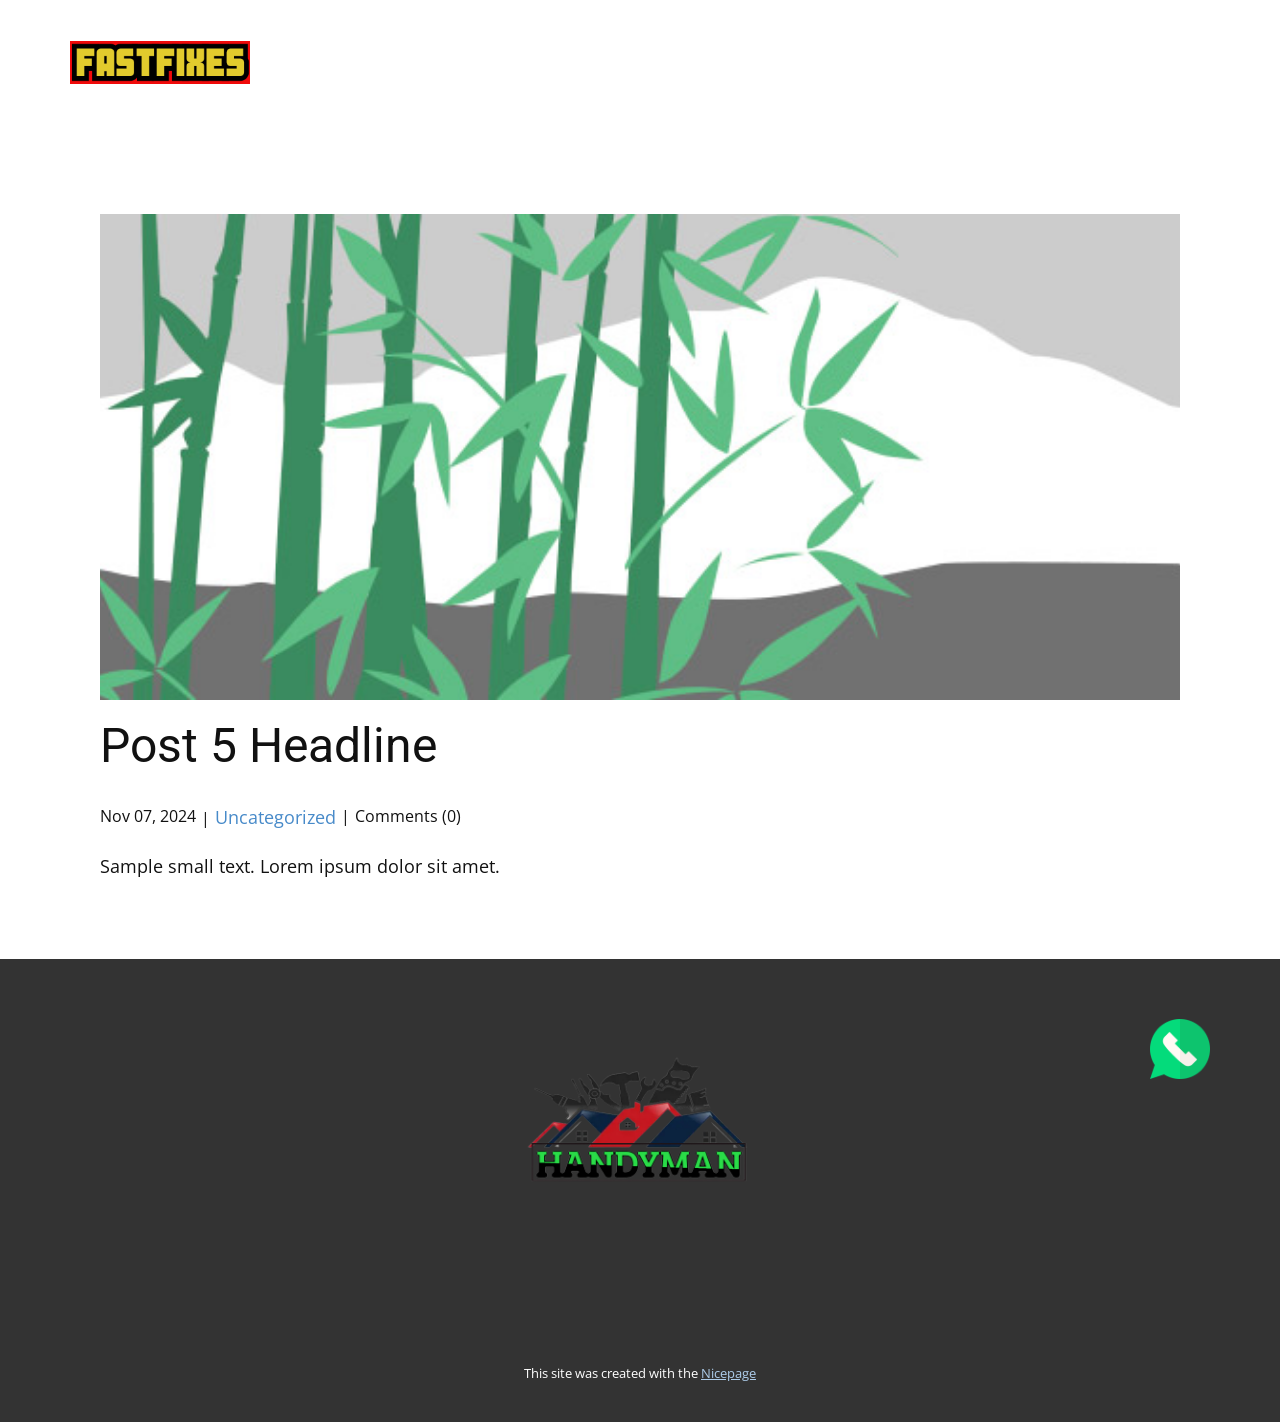
<file: blog/post-4.html>
<!DOCTYPE html>
<html style="font-size: 16px;" lang="en-GB"><head>
    <meta name="viewport" content="width=device-width, initial-scale=1.0">
    <meta charset="utf-8">
    <meta name="keywords" content="Post 1 Headline">
    <meta name="description" content="Professional furniture assembly - Newcastle upon-Tyne">
    <title>Post 5 Headline</title>
    <link rel="stylesheet" href="../nicepage.css" media="screen">
<link rel="stylesheet" href="../Post-Template.css" media="screen">
    <script class="u-script" type="text/javascript" src="../jquery.js" defer=""></script>
    <script class="u-script" type="text/javascript" src="../nicepage.js" defer=""></script>
    <meta name="generator" content="Nicepage 7.7.3, nicepage.com">
    <link rel="icon" href="../images/favicon.jpg">
    
    
    
    <link id="u-theme-google-font" rel="stylesheet" href="https://fonts.googleapis.com/css?family=Roboto:100,100i,300,300i,400,400i,500,500i,700,700i,900,900i|Open+Sans:300,300i,400,400i,500,500i,600,600i,700,700i,800,800i">
    <script type="application/ld+json">{
		"@context": "http://schema.org",
		"@type": "Organization",
		"name": "Fast Fixes",
		"logo": "images/FASTFIXES1-LOGO.png"
}</script>
    <meta name="theme-color" content="#478ac9">
  <meta data-intl-tel-input-cdn-path="intlTelInput/"></head>
  <body data-path-to-root="./" data-include-products="false" class="u-body u-xl-mode" data-lang="en"><header class="u-clearfix u-header u-header" id="sec-9dd5"><div class="u-clearfix u-sheet u-valign-middle-lg u-valign-middle-md u-valign-middle-sm u-sheet-1">
        <a href="../" data-page-id="397426136" class="u-image u-logo u-image-1" data-image-width="272" data-image-height="65" title="Home">
          <img src="../images/FASTFIXES1-LOGO.png" class="u-logo-image u-logo-image-1">
        </a>
        <nav class="u-menu u-menu-one-level u-offcanvas u-menu-1">
          <div class="menu-collapse" style="font-size: 1rem; letter-spacing: 0px;">
            <a class="u-button-style u-custom-left-right-menu-spacing u-custom-padding-bottom u-custom-top-bottom-menu-spacing u-hamburger-link u-nav-link u-text-active-palette-1-base u-text-hover-palette-2-base" href="#">
              <svg class="u-svg-link" viewBox="0 0 24 24"><use xlink:href="#menu-hamburger"></use></svg>
              <svg class="u-svg-content" version="1.1" id="menu-hamburger" viewBox="0 0 16 16" x="0px" y="0px" xmlns:xlink="http://www.w3.org/1999/xlink" xmlns="http://www.w3.org/2000/svg"><g><rect y="1" width="16" height="2"></rect><rect y="7" width="16" height="2"></rect><rect y="13" width="16" height="2"></rect>
</g></svg>
            </a>
          </div>
          <div class="u-custom-menu u-nav-container">
            <ul class="u-nav u-unstyled u-nav-1"><li class="u-nav-item"><a class="u-button-style u-nav-link u-text-active-palette-1-base u-text-hover-palette-2-base" href="../" style="padding: 10px 20px;">Home</a>
</li><li class="u-nav-item"><a class="u-button-style u-nav-link u-text-active-palette-1-base u-text-hover-palette-2-base" href="../Services.html" style="padding: 10px 20px;">Services</a>
</li><li class="u-nav-item"><a class="u-button-style u-dialog-link u-nav-link u-text-active-palette-1-base u-text-hover-palette-2-base" href="#About.html" style="padding: 10px 20px;">About</a>
</li><li class="u-nav-item"><a class="u-button-style u-nav-link u-text-active-palette-1-base u-text-hover-palette-2-base" href="../Contact.html" style="padding: 10px 20px;">Contact</a>
</li></ul>
          </div>
          <div class="u-custom-menu u-nav-container-collapse">
            <div class="u-black u-container-style u-inner-container-layout u-opacity u-opacity-95 u-sidenav">
              <div class="u-inner-container-layout u-sidenav-overflow">
                <div class="u-menu-close"></div>
                <ul class="u-align-center u-nav u-popupmenu-items u-unstyled u-nav-2"><li class="u-nav-item"><a class="u-button-style u-nav-link" href="../">Home</a>
</li><li class="u-nav-item"><a class="u-button-style u-nav-link" href="../Services.html">Services</a>
</li><li class="u-nav-item"><a class="u-button-style u-dialog-link u-nav-link" href="#About.html">About</a>
</li><li class="u-nav-item"><a class="u-button-style u-nav-link" href="../Contact.html">Contact</a>
</li></ul>
              </div>
            </div>
            <div class="u-black u-menu-overlay u-opacity u-opacity-70"></div>
          </div>
        </nav>
      </div></header>
    <section class="u-align-center u-clearfix u-section-1" id="sec-300b">
      <div class="u-clearfix u-sheet u-valign-middle-md u-valign-middle-sm u-valign-middle-xs u-sheet-1"><!--post_details--><!--post_details_options_json--><!--{"source":""}--><!--/post_details_options_json--><!--blog_post-->
        <div class="u-container-style u-expanded-width u-post-details u-post-details-1">
          <div class="u-container-layout u-valign-middle u-container-layout-1"><!--blog_post_image-->
            <img alt="" class="u-blog-control u-expanded-width u-image u-image-default u-image-1" src="../images/68f64b9d.jpeg"><!--/blog_post_image--><!--blog_post_header-->
            <h2 class="u-blog-control u-text u-text-1">Post 5 Headline</h2><!--/blog_post_header--><!--blog_post_metadata-->
            <div class="u-blog-control u-metadata u-metadata-1"><!--blog_post_metadata_date--><span class="u-meta-date u-meta-icon">Nov 07, 2024</span><!--/blog_post_metadata_date--><!--blog_post_metadata_category--><span class="u-meta-category u-meta-icon"><a href="../blog/blog.html#/blog-1///">Uncategorized</a></span><!--/blog_post_metadata_category--><!--blog_post_metadata_comments--><span class="u-meta-comments u-meta-icon"><!--blog_post_metadata_comments_content-->Comments (0)<!--/blog_post_metadata_comments_content--></span><!--/blog_post_metadata_comments-->
            </div><!--/blog_post_metadata--><!--blog_post_content-->
            <div class="u-align-justify u-blog-control u-post-content u-text u-text-2 fr-view">
  <p>Sample small text. Lorem ipsum dolor sit amet.</p>
  </div><!--/blog_post_content-->
          </div>
        </div><!--/blog_post--><!--/post_details-->
      </div>
    </section>
    
    
    
    <footer class="u-clearfix u-footer u-grey-80" id="sec-f7b7"><div class="u-clearfix u-sheet u-valign-middle-lg u-valign-middle-md u-valign-middle-sm u-valign-middle-xs u-sheet-1"><span class="u-align-right u-file-icon u-icon u-icon-1"><img src="../images/3799943.png" alt=""></span>
        <div class="data-layout-selected u-clearfix u-expanded-width u-gutter-30 u-layout-wrap u-layout-wrap-1">
          <div class="u-gutter-0 u-layout">
            <div class="u-layout-row">
              <div class="u-align-left u-container-align-left u-container-style u-layout-cell u-left-cell u-size-30 u-layout-cell-1">
                <div class="u-container-layout u-container-layout-1"></div>
              </div>
              <div class="u-container-style u-layout-cell u-size-30 u-layout-cell-2">
                <div class="u-container-layout u-container-layout-2"></div>
              </div>
            </div>
          </div>
        </div>
        <a href="#" class="u-image u-logo u-image-1" data-image-width="600" data-image-height="600">
          <img src="../images/_valihandyman-logo-Photoroom.png" class="u-logo-image u-logo-image-1">
        </a>
      </div></footer>
    <section class="u-backlink u-clearfix u-grey-80">
      <p class="u-text"><span>This site was created with the </span>
        <a class="u-link" href="https://nicepage.com/" target="_blank" rel="nofollow"><span>Nicepage</span>
        </a>
      </p>
    </section>
  
</body></html>
</file>
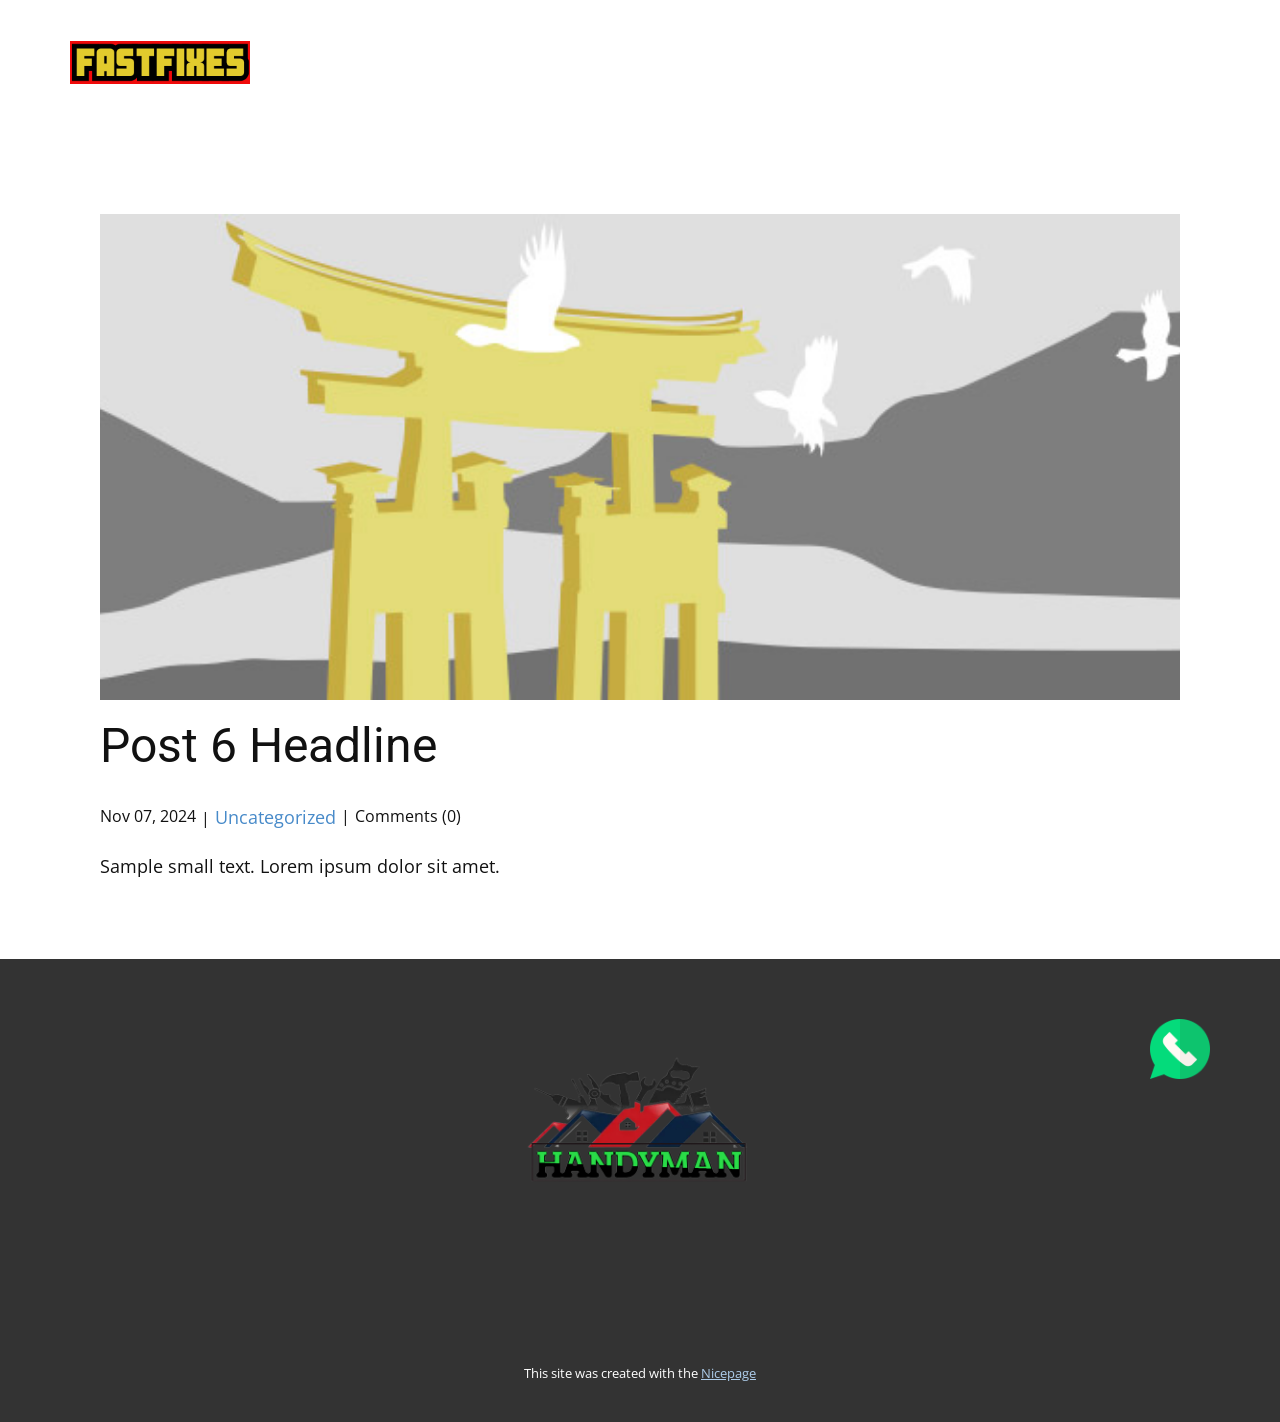
<file: blog/post-5.html>
<!DOCTYPE html>
<html style="font-size: 16px;" lang="en-GB"><head>
    <meta name="viewport" content="width=device-width, initial-scale=1.0">
    <meta charset="utf-8">
    <meta name="keywords" content="Post 1 Headline">
    <meta name="description" content="Professional furniture assembly - Newcastle upon-Tyne">
    <title>Post 6 Headline</title>
    <link rel="stylesheet" href="../nicepage.css" media="screen">
<link rel="stylesheet" href="../Post-Template.css" media="screen">
    <script class="u-script" type="text/javascript" src="../jquery.js" defer=""></script>
    <script class="u-script" type="text/javascript" src="../nicepage.js" defer=""></script>
    <meta name="generator" content="Nicepage 7.7.3, nicepage.com">
    <link rel="icon" href="../images/favicon.jpg">
    
    
    
    <link id="u-theme-google-font" rel="stylesheet" href="https://fonts.googleapis.com/css?family=Roboto:100,100i,300,300i,400,400i,500,500i,700,700i,900,900i|Open+Sans:300,300i,400,400i,500,500i,600,600i,700,700i,800,800i">
    <script type="application/ld+json">{
		"@context": "http://schema.org",
		"@type": "Organization",
		"name": "Fast Fixes",
		"logo": "images/FASTFIXES1-LOGO.png"
}</script>
    <meta name="theme-color" content="#478ac9">
  <meta data-intl-tel-input-cdn-path="intlTelInput/"></head>
  <body data-path-to-root="./" data-include-products="false" class="u-body u-xl-mode" data-lang="en"><header class="u-clearfix u-header u-header" id="sec-9dd5"><div class="u-clearfix u-sheet u-valign-middle-lg u-valign-middle-md u-valign-middle-sm u-sheet-1">
        <a href="../" data-page-id="397426136" class="u-image u-logo u-image-1" data-image-width="272" data-image-height="65" title="Home">
          <img src="../images/FASTFIXES1-LOGO.png" class="u-logo-image u-logo-image-1">
        </a>
        <nav class="u-menu u-menu-one-level u-offcanvas u-menu-1">
          <div class="menu-collapse" style="font-size: 1rem; letter-spacing: 0px;">
            <a class="u-button-style u-custom-left-right-menu-spacing u-custom-padding-bottom u-custom-top-bottom-menu-spacing u-hamburger-link u-nav-link u-text-active-palette-1-base u-text-hover-palette-2-base" href="#">
              <svg class="u-svg-link" viewBox="0 0 24 24"><use xlink:href="#menu-hamburger"></use></svg>
              <svg class="u-svg-content" version="1.1" id="menu-hamburger" viewBox="0 0 16 16" x="0px" y="0px" xmlns:xlink="http://www.w3.org/1999/xlink" xmlns="http://www.w3.org/2000/svg"><g><rect y="1" width="16" height="2"></rect><rect y="7" width="16" height="2"></rect><rect y="13" width="16" height="2"></rect>
</g></svg>
            </a>
          </div>
          <div class="u-custom-menu u-nav-container">
            <ul class="u-nav u-unstyled u-nav-1"><li class="u-nav-item"><a class="u-button-style u-nav-link u-text-active-palette-1-base u-text-hover-palette-2-base" href="../" style="padding: 10px 20px;">Home</a>
</li><li class="u-nav-item"><a class="u-button-style u-nav-link u-text-active-palette-1-base u-text-hover-palette-2-base" href="../Services.html" style="padding: 10px 20px;">Services</a>
</li><li class="u-nav-item"><a class="u-button-style u-dialog-link u-nav-link u-text-active-palette-1-base u-text-hover-palette-2-base" href="#About.html" style="padding: 10px 20px;">About</a>
</li><li class="u-nav-item"><a class="u-button-style u-nav-link u-text-active-palette-1-base u-text-hover-palette-2-base" href="../Contact.html" style="padding: 10px 20px;">Contact</a>
</li></ul>
          </div>
          <div class="u-custom-menu u-nav-container-collapse">
            <div class="u-black u-container-style u-inner-container-layout u-opacity u-opacity-95 u-sidenav">
              <div class="u-inner-container-layout u-sidenav-overflow">
                <div class="u-menu-close"></div>
                <ul class="u-align-center u-nav u-popupmenu-items u-unstyled u-nav-2"><li class="u-nav-item"><a class="u-button-style u-nav-link" href="../">Home</a>
</li><li class="u-nav-item"><a class="u-button-style u-nav-link" href="../Services.html">Services</a>
</li><li class="u-nav-item"><a class="u-button-style u-dialog-link u-nav-link" href="#About.html">About</a>
</li><li class="u-nav-item"><a class="u-button-style u-nav-link" href="../Contact.html">Contact</a>
</li></ul>
              </div>
            </div>
            <div class="u-black u-menu-overlay u-opacity u-opacity-70"></div>
          </div>
        </nav>
      </div></header>
    <section class="u-align-center u-clearfix u-section-1" id="sec-300b">
      <div class="u-clearfix u-sheet u-valign-middle-md u-valign-middle-sm u-valign-middle-xs u-sheet-1"><!--post_details--><!--post_details_options_json--><!--{"source":""}--><!--/post_details_options_json--><!--blog_post-->
        <div class="u-container-style u-expanded-width u-post-details u-post-details-1">
          <div class="u-container-layout u-valign-middle u-container-layout-1"><!--blog_post_image-->
            <img alt="" class="u-blog-control u-expanded-width u-image u-image-default u-image-1" src="../images/8ad73f3c.jpeg"><!--/blog_post_image--><!--blog_post_header-->
            <h2 class="u-blog-control u-text u-text-1">Post 6 Headline</h2><!--/blog_post_header--><!--blog_post_metadata-->
            <div class="u-blog-control u-metadata u-metadata-1"><!--blog_post_metadata_date--><span class="u-meta-date u-meta-icon">Nov 07, 2024</span><!--/blog_post_metadata_date--><!--blog_post_metadata_category--><span class="u-meta-category u-meta-icon"><a href="../blog/blog.html#/blog-1///">Uncategorized</a></span><!--/blog_post_metadata_category--><!--blog_post_metadata_comments--><span class="u-meta-comments u-meta-icon"><!--blog_post_metadata_comments_content-->Comments (0)<!--/blog_post_metadata_comments_content--></span><!--/blog_post_metadata_comments-->
            </div><!--/blog_post_metadata--><!--blog_post_content-->
            <div class="u-align-justify u-blog-control u-post-content u-text u-text-2 fr-view">
  <p>Sample small text. Lorem ipsum dolor sit amet.</p>
  </div><!--/blog_post_content-->
          </div>
        </div><!--/blog_post--><!--/post_details-->
      </div>
    </section>
    
    
    
    <footer class="u-clearfix u-footer u-grey-80" id="sec-f7b7"><div class="u-clearfix u-sheet u-valign-middle-lg u-valign-middle-md u-valign-middle-sm u-valign-middle-xs u-sheet-1"><span class="u-align-right u-file-icon u-icon u-icon-1"><img src="../images/3799943.png" alt=""></span>
        <div class="data-layout-selected u-clearfix u-expanded-width u-gutter-30 u-layout-wrap u-layout-wrap-1">
          <div class="u-gutter-0 u-layout">
            <div class="u-layout-row">
              <div class="u-align-left u-container-align-left u-container-style u-layout-cell u-left-cell u-size-30 u-layout-cell-1">
                <div class="u-container-layout u-container-layout-1"></div>
              </div>
              <div class="u-container-style u-layout-cell u-size-30 u-layout-cell-2">
                <div class="u-container-layout u-container-layout-2"></div>
              </div>
            </div>
          </div>
        </div>
        <a href="#" class="u-image u-logo u-image-1" data-image-width="600" data-image-height="600">
          <img src="../images/_valihandyman-logo-Photoroom.png" class="u-logo-image u-logo-image-1">
        </a>
      </div></footer>
    <section class="u-backlink u-clearfix u-grey-80">
      <p class="u-text"><span>This site was created with the </span>
        <a class="u-link" href="https://nicepage.com/" target="_blank" rel="nofollow"><span>Nicepage</span>
        </a>
      </p>
    </section>
  
</body></html>
</file>
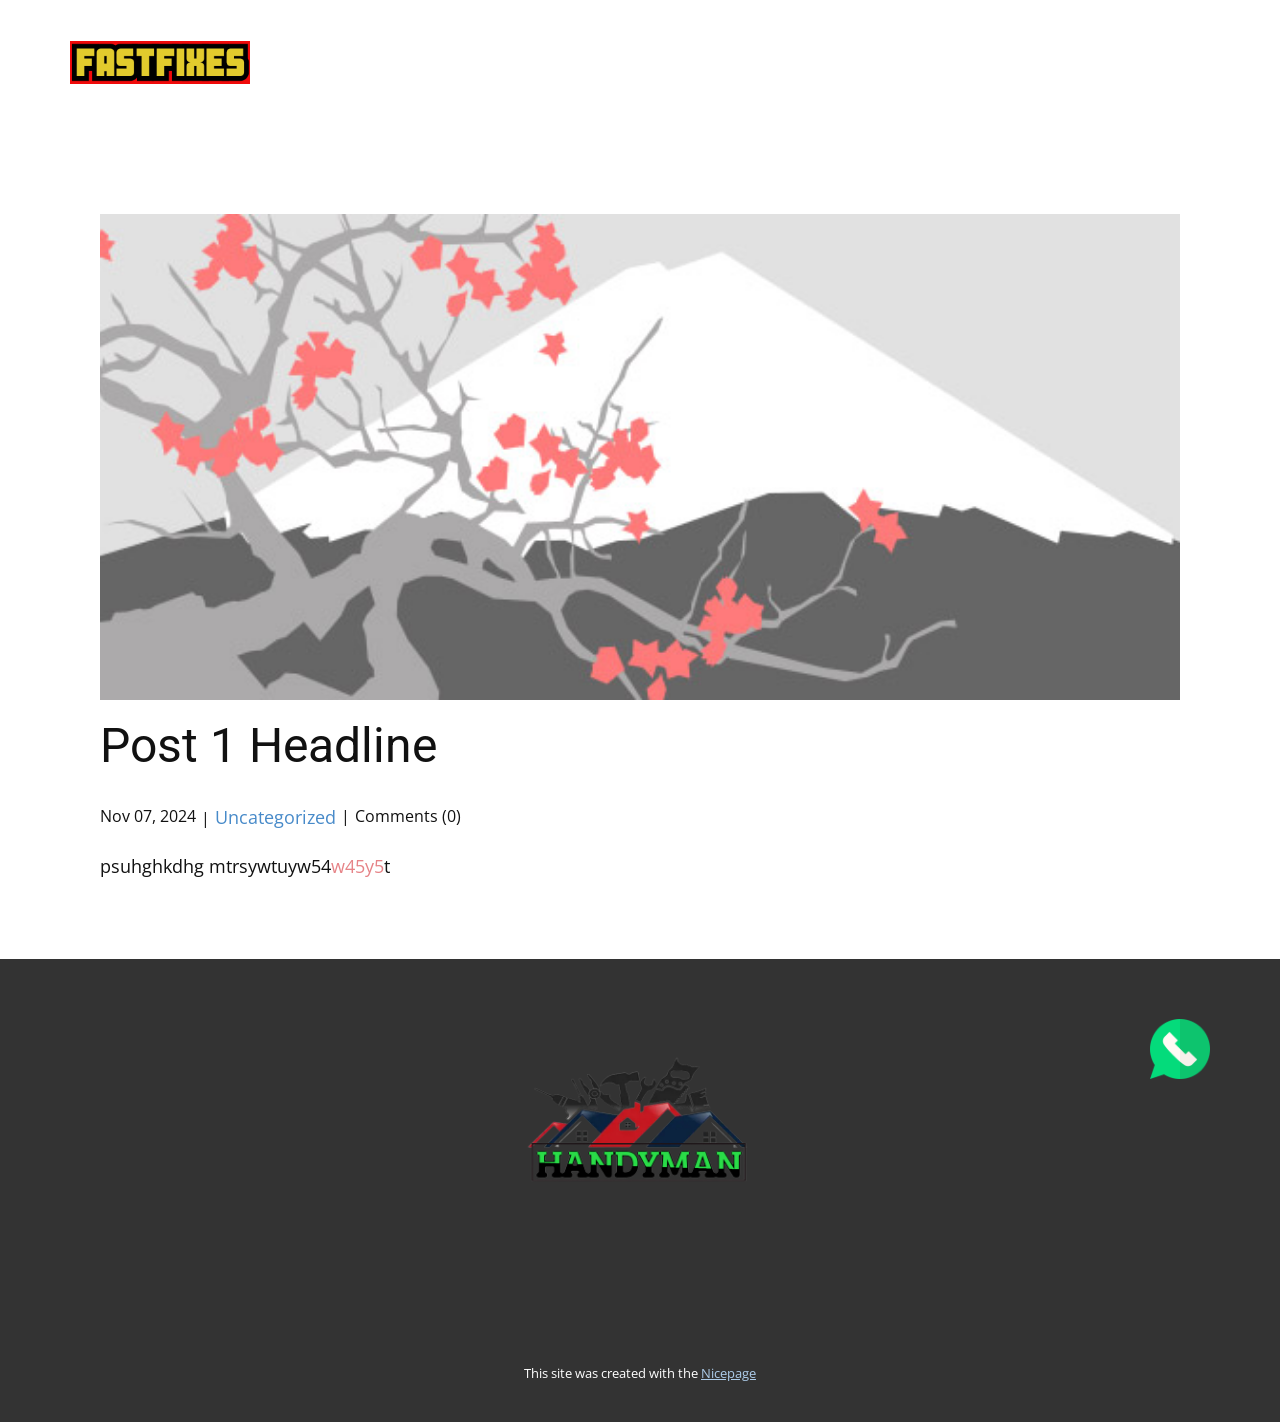
<file: blog/post.html>
<!DOCTYPE html>
<html style="font-size: 16px;" lang="en-GB"><head>
    <meta name="viewport" content="width=device-width, initial-scale=1.0">
    <meta charset="utf-8">
    <meta name="keywords" content="Post 1 Headline">
    <meta name="description" content="Professional furniture assembly - Newcastle upon-Tyne">
    <title>Post 1 Headline</title>
    <link rel="stylesheet" href="../nicepage.css" media="screen">
<link rel="stylesheet" href="../Post-Template.css" media="screen">
    <script class="u-script" type="text/javascript" src="../jquery.js" defer=""></script>
    <script class="u-script" type="text/javascript" src="../nicepage.js" defer=""></script>
    <meta name="generator" content="Nicepage 7.7.3, nicepage.com">
    <link rel="icon" href="../images/favicon.jpg">
    
    
    
    <link id="u-theme-google-font" rel="stylesheet" href="https://fonts.googleapis.com/css?family=Roboto:100,100i,300,300i,400,400i,500,500i,700,700i,900,900i|Open+Sans:300,300i,400,400i,500,500i,600,600i,700,700i,800,800i">
    <script type="application/ld+json">{
		"@context": "http://schema.org",
		"@type": "Organization",
		"name": "Fast Fixes",
		"logo": "images/FASTFIXES1-LOGO.png"
}</script>
    <meta name="theme-color" content="#478ac9">
  <meta data-intl-tel-input-cdn-path="intlTelInput/"></head>
  <body data-path-to-root="./" data-include-products="false" class="u-body u-xl-mode" data-lang="en"><header class="u-clearfix u-header u-header" id="sec-9dd5"><div class="u-clearfix u-sheet u-valign-middle-lg u-valign-middle-md u-valign-middle-sm u-sheet-1">
        <a href="../" data-page-id="397426136" class="u-image u-logo u-image-1" data-image-width="272" data-image-height="65" title="Home">
          <img src="../images/FASTFIXES1-LOGO.png" class="u-logo-image u-logo-image-1">
        </a>
        <nav class="u-menu u-menu-one-level u-offcanvas u-menu-1">
          <div class="menu-collapse" style="font-size: 1rem; letter-spacing: 0px;">
            <a class="u-button-style u-custom-left-right-menu-spacing u-custom-padding-bottom u-custom-top-bottom-menu-spacing u-hamburger-link u-nav-link u-text-active-palette-1-base u-text-hover-palette-2-base" href="#">
              <svg class="u-svg-link" viewBox="0 0 24 24"><use xlink:href="#menu-hamburger"></use></svg>
              <svg class="u-svg-content" version="1.1" id="menu-hamburger" viewBox="0 0 16 16" x="0px" y="0px" xmlns:xlink="http://www.w3.org/1999/xlink" xmlns="http://www.w3.org/2000/svg"><g><rect y="1" width="16" height="2"></rect><rect y="7" width="16" height="2"></rect><rect y="13" width="16" height="2"></rect>
</g></svg>
            </a>
          </div>
          <div class="u-custom-menu u-nav-container">
            <ul class="u-nav u-unstyled u-nav-1"><li class="u-nav-item"><a class="u-button-style u-nav-link u-text-active-palette-1-base u-text-hover-palette-2-base" href="../" style="padding: 10px 20px;">Home</a>
</li><li class="u-nav-item"><a class="u-button-style u-nav-link u-text-active-palette-1-base u-text-hover-palette-2-base" href="../Services.html" style="padding: 10px 20px;">Services</a>
</li><li class="u-nav-item"><a class="u-button-style u-dialog-link u-nav-link u-text-active-palette-1-base u-text-hover-palette-2-base" href="#About.html" style="padding: 10px 20px;">About</a>
</li><li class="u-nav-item"><a class="u-button-style u-nav-link u-text-active-palette-1-base u-text-hover-palette-2-base" href="../Contact.html" style="padding: 10px 20px;">Contact</a>
</li></ul>
          </div>
          <div class="u-custom-menu u-nav-container-collapse">
            <div class="u-black u-container-style u-inner-container-layout u-opacity u-opacity-95 u-sidenav">
              <div class="u-inner-container-layout u-sidenav-overflow">
                <div class="u-menu-close"></div>
                <ul class="u-align-center u-nav u-popupmenu-items u-unstyled u-nav-2"><li class="u-nav-item"><a class="u-button-style u-nav-link" href="../">Home</a>
</li><li class="u-nav-item"><a class="u-button-style u-nav-link" href="../Services.html">Services</a>
</li><li class="u-nav-item"><a class="u-button-style u-dialog-link u-nav-link" href="#About.html">About</a>
</li><li class="u-nav-item"><a class="u-button-style u-nav-link" href="../Contact.html">Contact</a>
</li></ul>
              </div>
            </div>
            <div class="u-black u-menu-overlay u-opacity u-opacity-70"></div>
          </div>
        </nav>
      </div></header>
    <section class="u-align-center u-clearfix u-section-1" id="sec-300b">
      <div class="u-clearfix u-sheet u-valign-middle-md u-valign-middle-sm u-valign-middle-xs u-sheet-1"><!--post_details--><!--post_details_options_json--><!--{"source":""}--><!--/post_details_options_json--><!--blog_post-->
        <div class="u-container-style u-expanded-width u-post-details u-post-details-1">
          <div class="u-container-layout u-valign-middle u-container-layout-1"><!--blog_post_image-->
            <img alt="" class="u-blog-control u-expanded-width u-image u-image-default u-image-1" src="../images/0fd3416c.jpeg"><!--/blog_post_image--><!--blog_post_header-->
            <h2 class="u-blog-control u-text u-text-1">Post 1 Headline</h2><!--/blog_post_header--><!--blog_post_metadata-->
            <div class="u-blog-control u-metadata u-metadata-1"><!--blog_post_metadata_date--><span class="u-meta-date u-meta-icon">Nov 07, 2024</span><!--/blog_post_metadata_date--><!--blog_post_metadata_category--><span class="u-meta-category u-meta-icon"><a href="../blog/blog.html#/blog-1///">Uncategorized</a></span><!--/blog_post_metadata_category--><!--blog_post_metadata_comments--><span class="u-meta-comments u-meta-icon"><!--blog_post_metadata_comments_content-->Comments (0)<!--/blog_post_metadata_comments_content--></span><!--/blog_post_metadata_comments-->
            </div><!--/blog_post_metadata--><!--blog_post_content-->
            <div class="u-align-justify u-blog-control u-post-content u-text u-text-2 fr-view"><p>psuhghkdhg mtrsywtuyw54<span class="u-text-palette-2-light-1">w45y5</span>t<span class="u-text-palette-2-base"></span></p></div><!--/blog_post_content-->
          </div>
        </div><!--/blog_post--><!--/post_details-->
      </div>
    </section>
    
    
    
    <footer class="u-clearfix u-footer u-grey-80" id="sec-f7b7"><div class="u-clearfix u-sheet u-valign-middle-lg u-valign-middle-md u-valign-middle-sm u-valign-middle-xs u-sheet-1"><span class="u-align-right u-file-icon u-icon u-icon-1"><img src="../images/3799943.png" alt=""></span>
        <div class="data-layout-selected u-clearfix u-expanded-width u-gutter-30 u-layout-wrap u-layout-wrap-1">
          <div class="u-gutter-0 u-layout">
            <div class="u-layout-row">
              <div class="u-align-left u-container-align-left u-container-style u-layout-cell u-left-cell u-size-30 u-layout-cell-1">
                <div class="u-container-layout u-container-layout-1"></div>
              </div>
              <div class="u-container-style u-layout-cell u-size-30 u-layout-cell-2">
                <div class="u-container-layout u-container-layout-2"></div>
              </div>
            </div>
          </div>
        </div>
        <a href="#" class="u-image u-logo u-image-1" data-image-width="600" data-image-height="600">
          <img src="../images/_valihandyman-logo-Photoroom.png" class="u-logo-image u-logo-image-1">
        </a>
      </div></footer>
    <section class="u-backlink u-clearfix u-grey-80">
      <p class="u-text"><span>This site was created with the </span>
        <a class="u-link" href="https://nicepage.com/" target="_blank" rel="nofollow"><span>Nicepage</span>
        </a>
      </p>
    </section>
  
</body></html>
</file>
